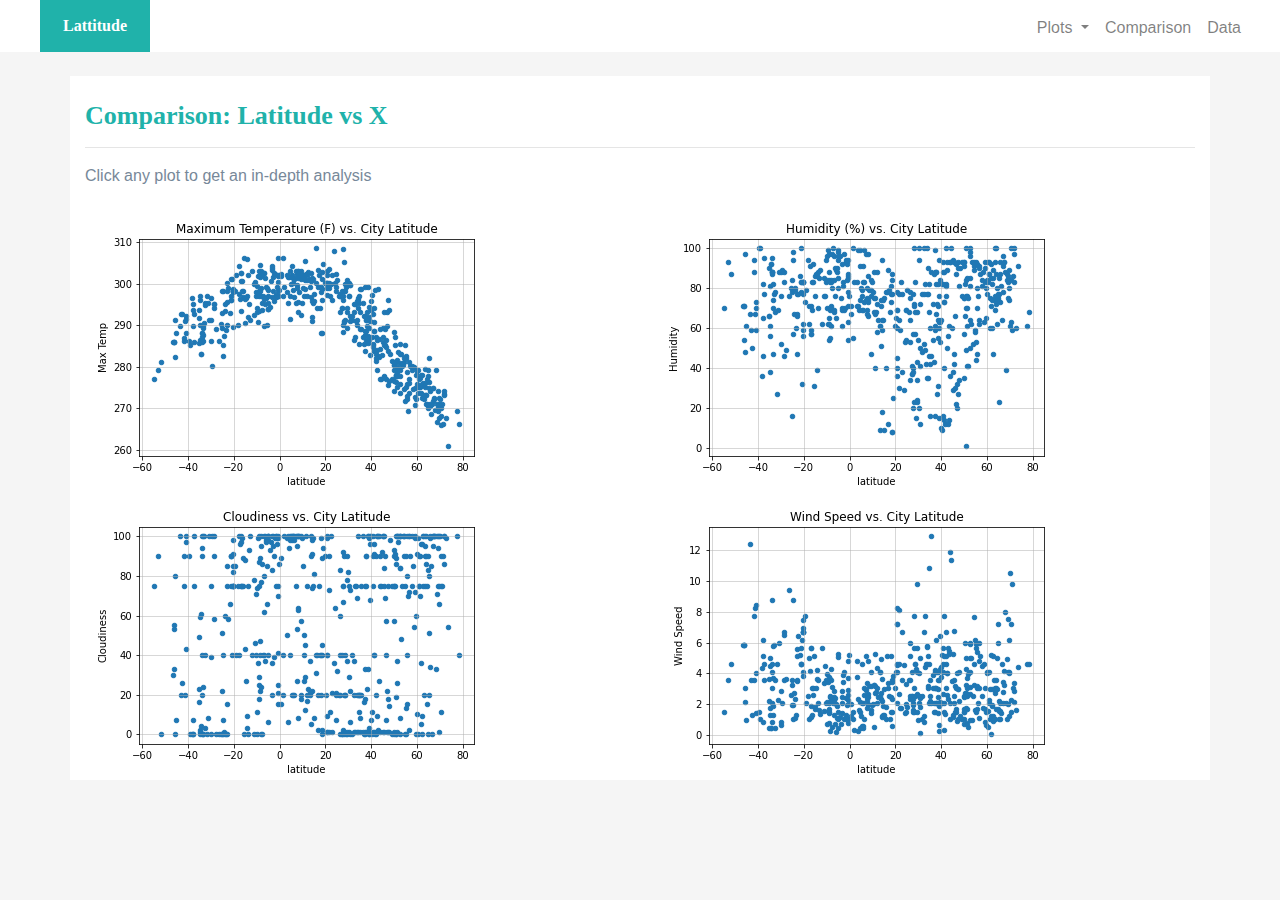
<file: visualizations/comparison.html>
<html lang="en">

<head>
  <meta charset="UTF-8">
   <link rel="stylesheet" href="https://stackpath.bootstrapcdn.com/bootstrap/4.3.1/css/bootstrap.min.css"
    integrity="sha384-ggOyR0iXCbMQv3Xipma34MD+dH/1fQ784/j6cY/iJTQUOhcWr7x9JvoRxT2MZw1T" crossorigin="anonymous">

  <script src="https://code.jquery.com/jquery-3.3.1.slim.min.js"
    integrity="sha384-q8i/X+965DzO0rT7abK41JStQIAqVgRVzpbzo5smXKp4YfRvH+8abtTE1Pi6jizo"
    crossorigin="anonymous"></script>
  <script src="https://cdnjs.cloudflare.com/ajax/libs/popper.js/1.14.7/umd/popper.min.js"
    integrity="sha384-UO2eT0CpHqdSJQ6hJty5KVphtPhzWj9WO1clHTMGa3JDZwrnQq4sF86dIHNDz0W1"
    crossorigin="anonymous"></script>
  <script src="https://stackpath.bootstrapcdn.com/bootstrap/4.3.1/js/bootstrap.min.js"
    integrity="sha384-JjSmVgyd0p3pXB1rRibZUAYoIIy6OrQ6VrjIEaFf/nJGzIxFDsf4x0xIM+B07jRM"
    crossorigin="anonymous"></script>


  <link rel="stylesheet" href="styles.css">
</head>


<body>
  <!-- header -->
  <div>
    <div class="row">
      <div class="col col-6 homebtn">
        <a href="landingpage.html">Lattitude</a>
      </div>
      <div class="col col-6 menubuttons divtop">


        <nav class="navbar navbar-expand-md navbar-light">
          <button class="navbar-toggler" type="button" data-toggle="collapse" data-target="#navbarTogglerDemo03"
            aria-controls="navbarTogglerDemo03" aria-expanded="false" aria-label="Toggle navigation">
            <span class="navbar-toggler-icon"></span>
          </button>

          <div class="collapse navbar-collapse" id="navbarTogglerDemo03">
            <ul class="navbar-nav">
              <li class="nav-item dropdown">
                <a class="nav-link dropdown-toggle" href="#" id="navbarDropdownMenuLink" data-toggle="dropdown"
                  aria-haspopup="true" aria-expanded="false">
                  Plots
                </a>
                <div class="dropdown-menu" aria-labelledby="navbarDropdownMenuLink">
                  <a class="dropdown-item" href="vp_1.html">Max_Temperature</a>
                  <a class="dropdown-item" href="vp_2.html">Humidity</a>
                  <a class="dropdown-item" href="vp_3.html">Cloudiness</a>
                  <a class="dropdown-item" href="vp_4.html">Wind_Speed</a>
                </div>
              </li>
              <li class="nav-item">
                <a class="nav-link" href="comparison.html">Comparison</a>
              </li>
              <li class="nav-item">
                <a class="nav-link" href="data.html">Data</a>
              </li>
            </ul>
          </div>
        </nav>


      </div>
    </div>
  </div>
  <!--main body -->
  <div class="container">
    <br>
    <div class="row">
      
      <div class="col col-12 divbdy">
        <br>
        <h1>Comparison: Latitude vs X</h1>
        <hr>
        <p>Click any plot to get an in-depth analysis</p>
        <div class='row'>
          <div class="col col-3 col-md-6">
            <a href="vp_1.html"><img src="../Resources/TempmaxVlatitude_All_Cities.png" alt="Latitude vs. Temperature"></a>
          </div>
          <div class="col col-3 col-md-6">
            <a href="vp_2.html"><img src="../Resources/HumidityVSLatitude_All_Cities.png" alt="Latitude vs. Humidity"></a>
          </div>
          <div class="col col-3 col-md-6">
            <a href="vp_3.html"><img src="../Resources/CloudinessVSLatitude_All_Cities.png" alt="Latitude vs. Cloudiness"></a>
          </div>
          <div class="col col-3 col-md-6">
            <a href="vp_4.html"><img src="../Resources/windspeedVSLatitude_All_Cities.png" alt="Latitude vs. Wind Speed"></a>
          </div>
      </div>
     
    </div>
  </div>


</html>
</file>
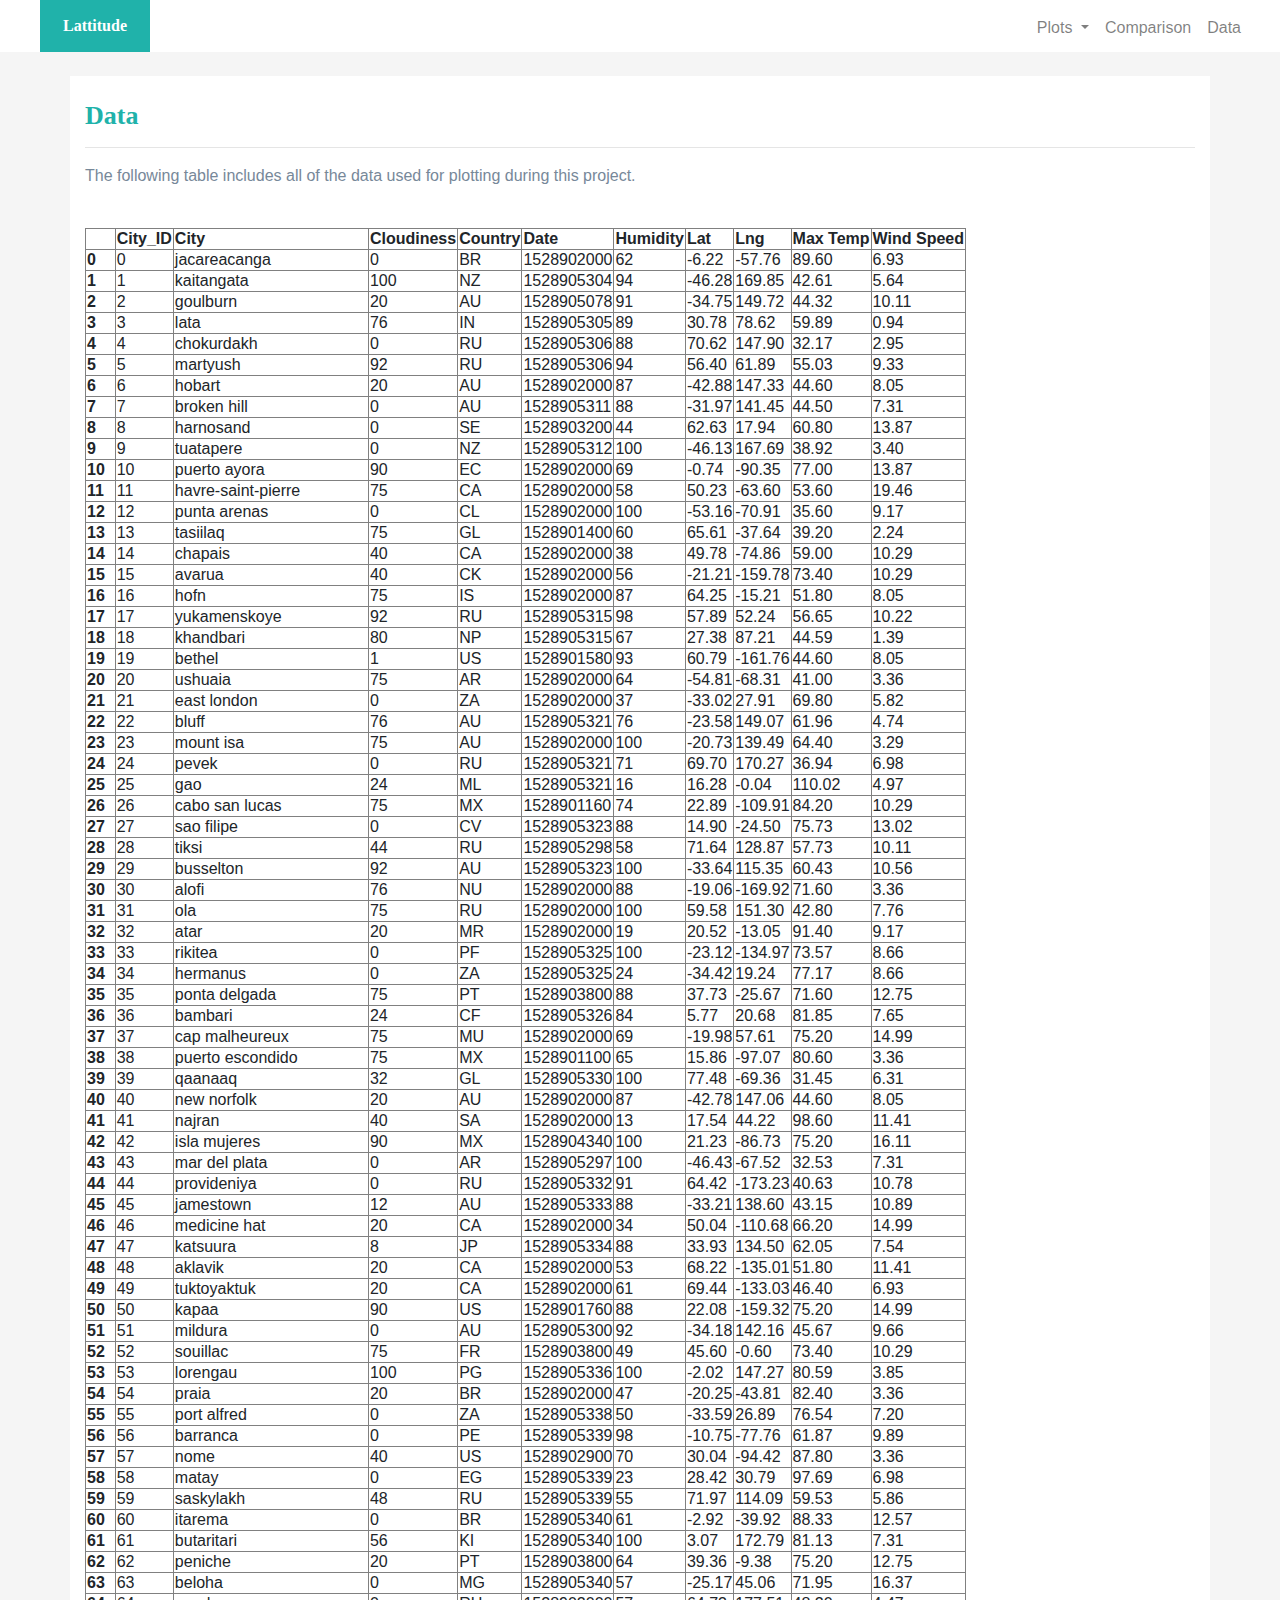
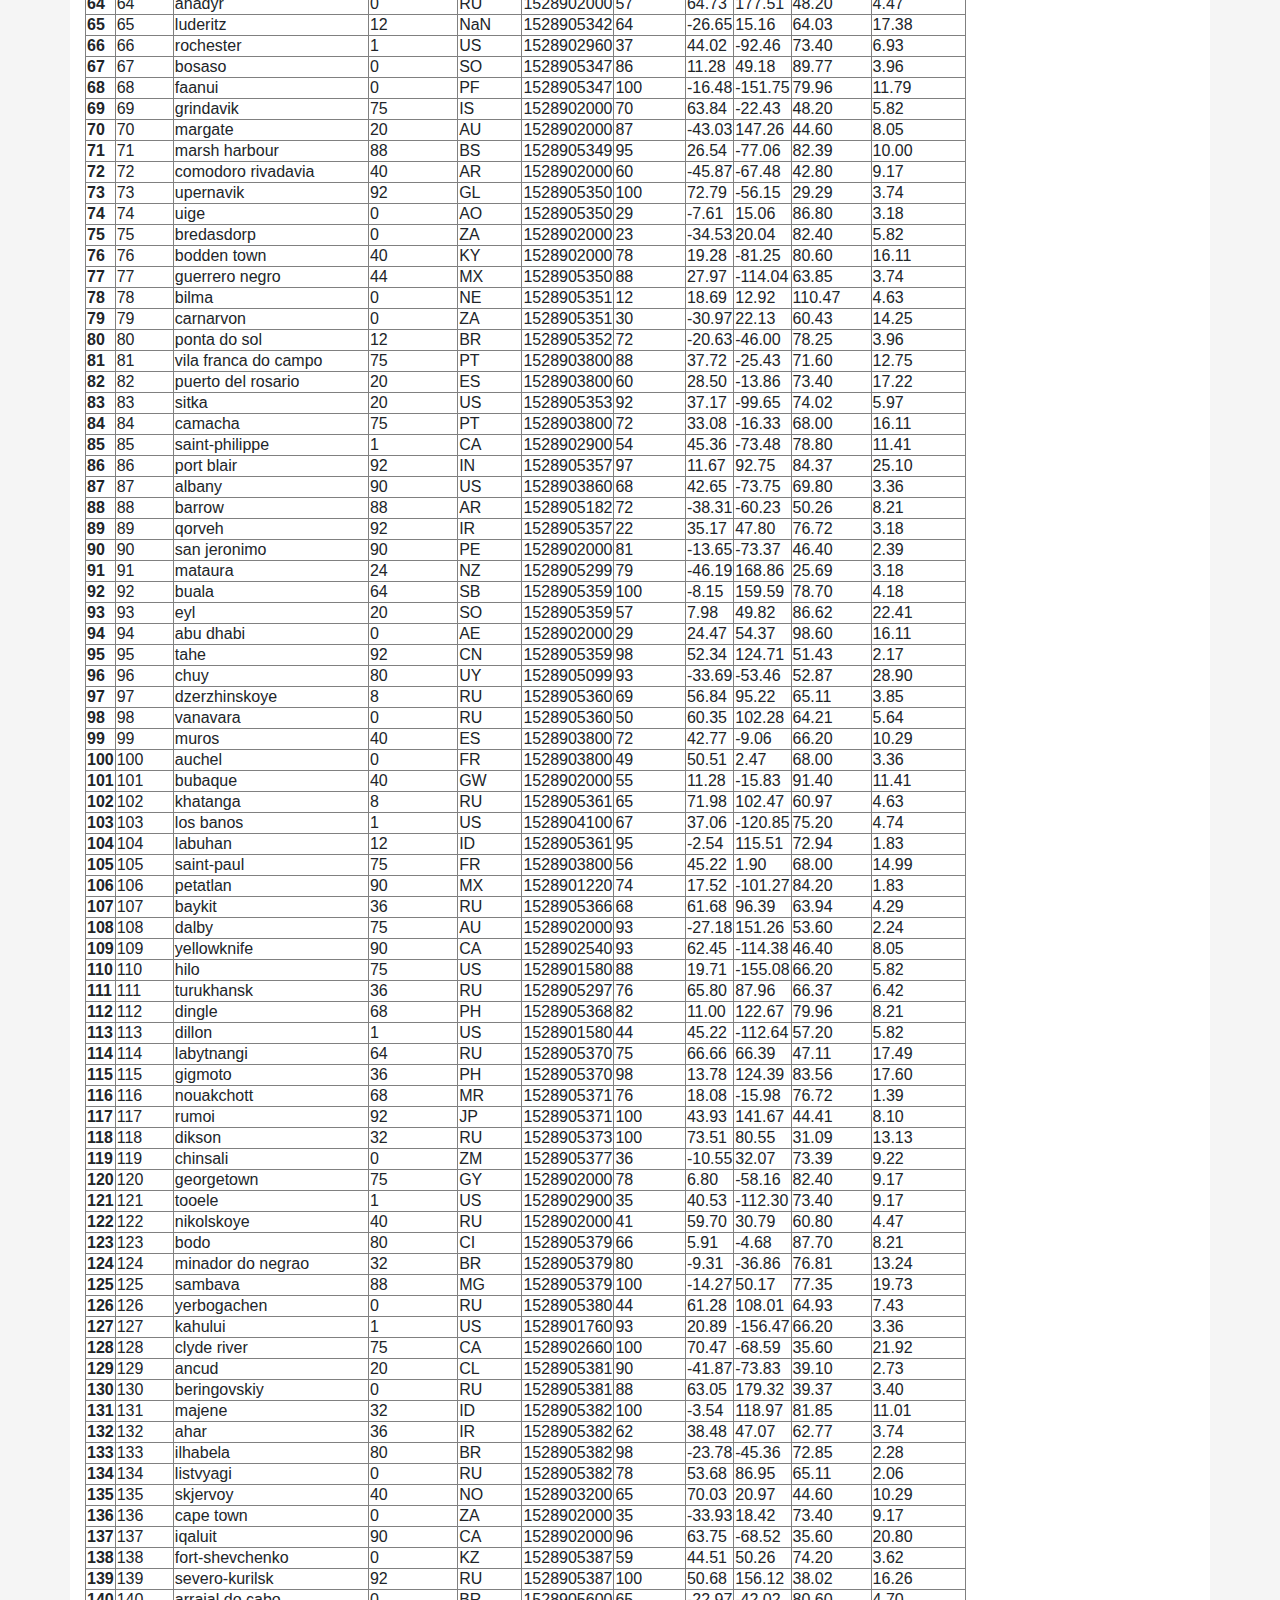
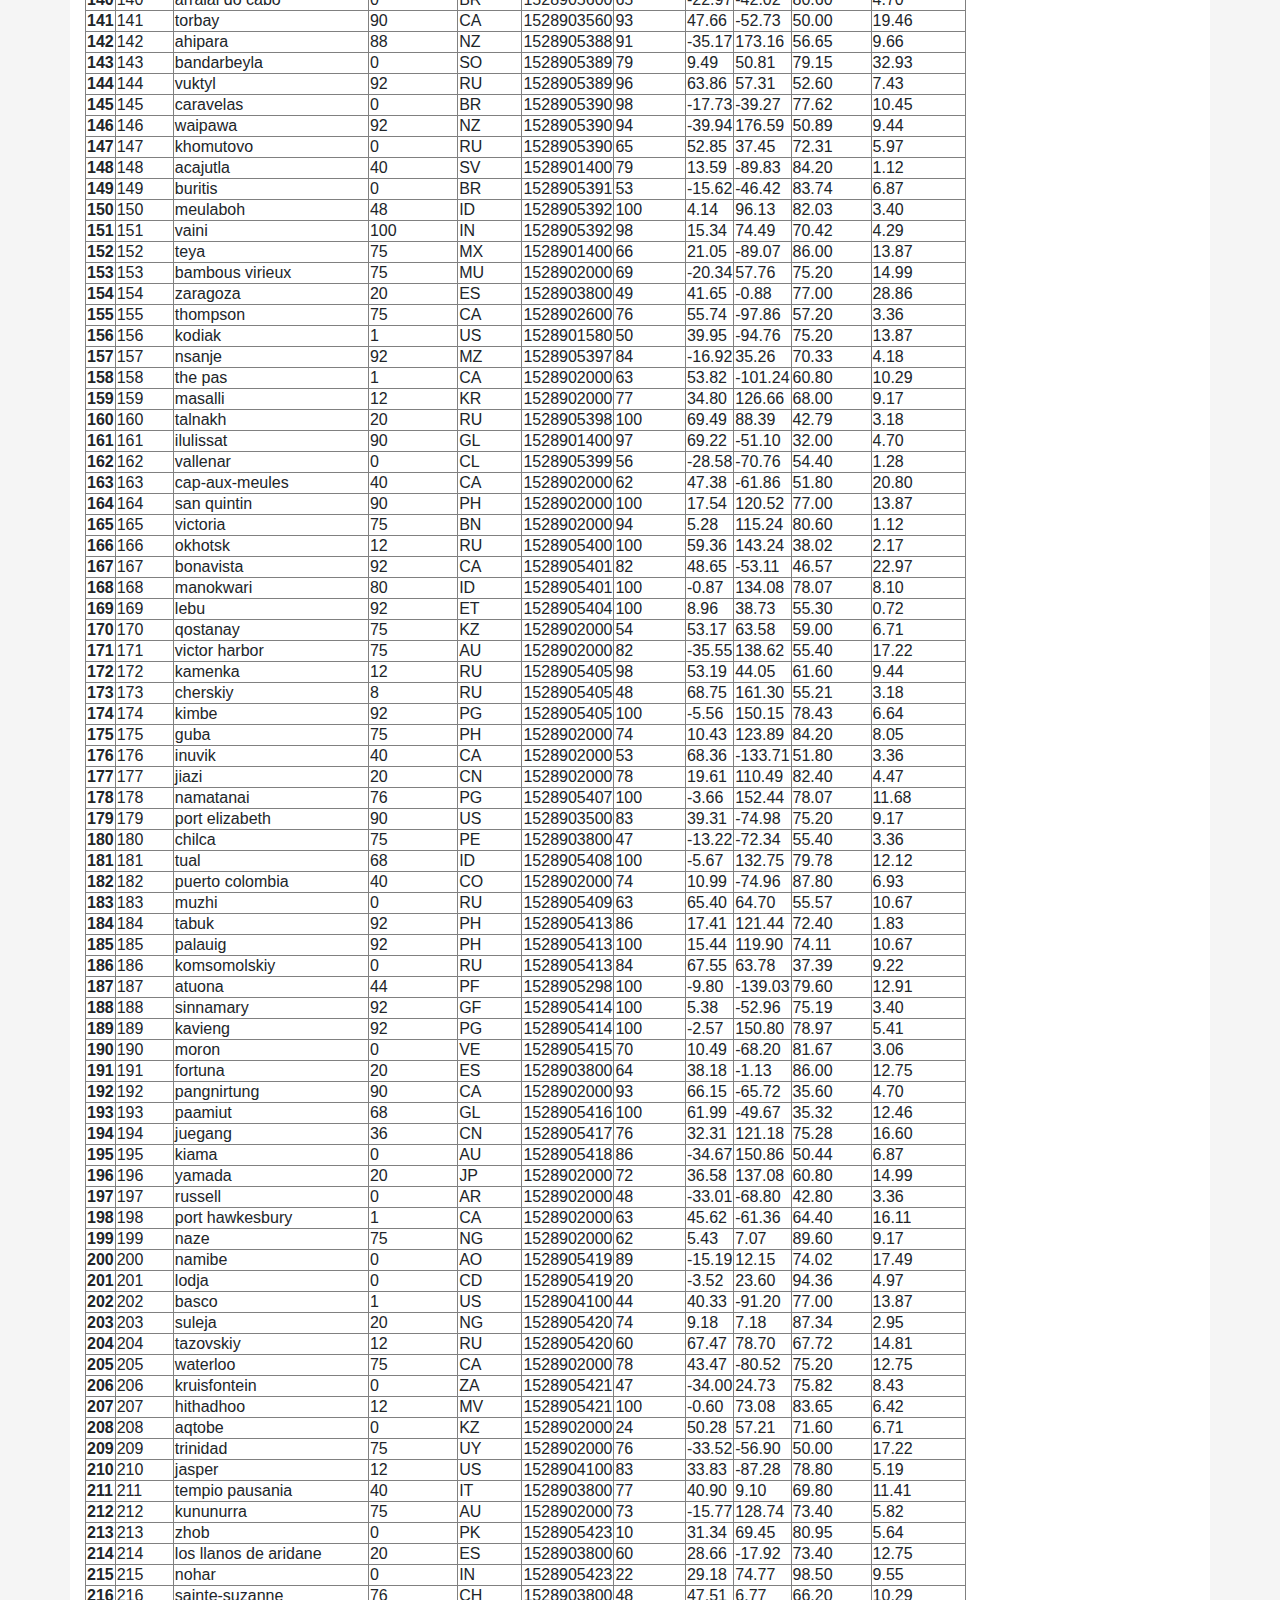
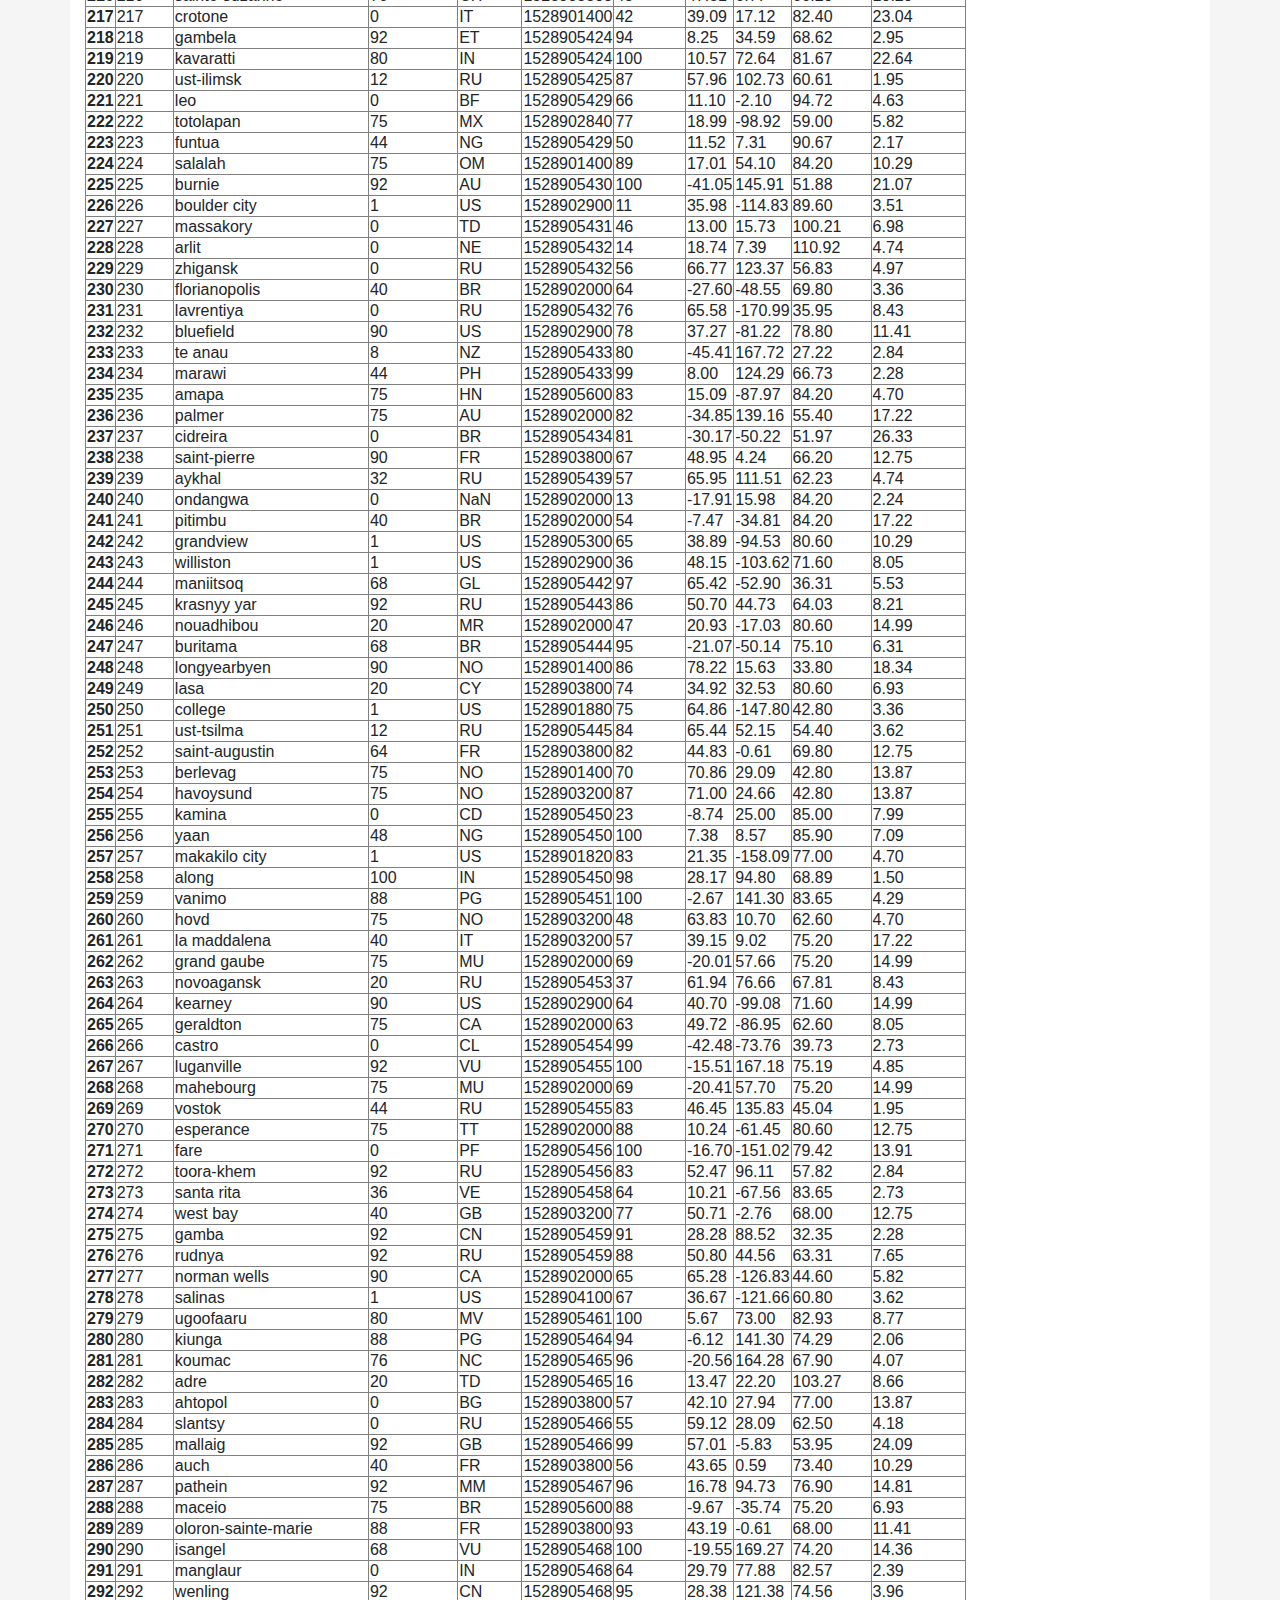
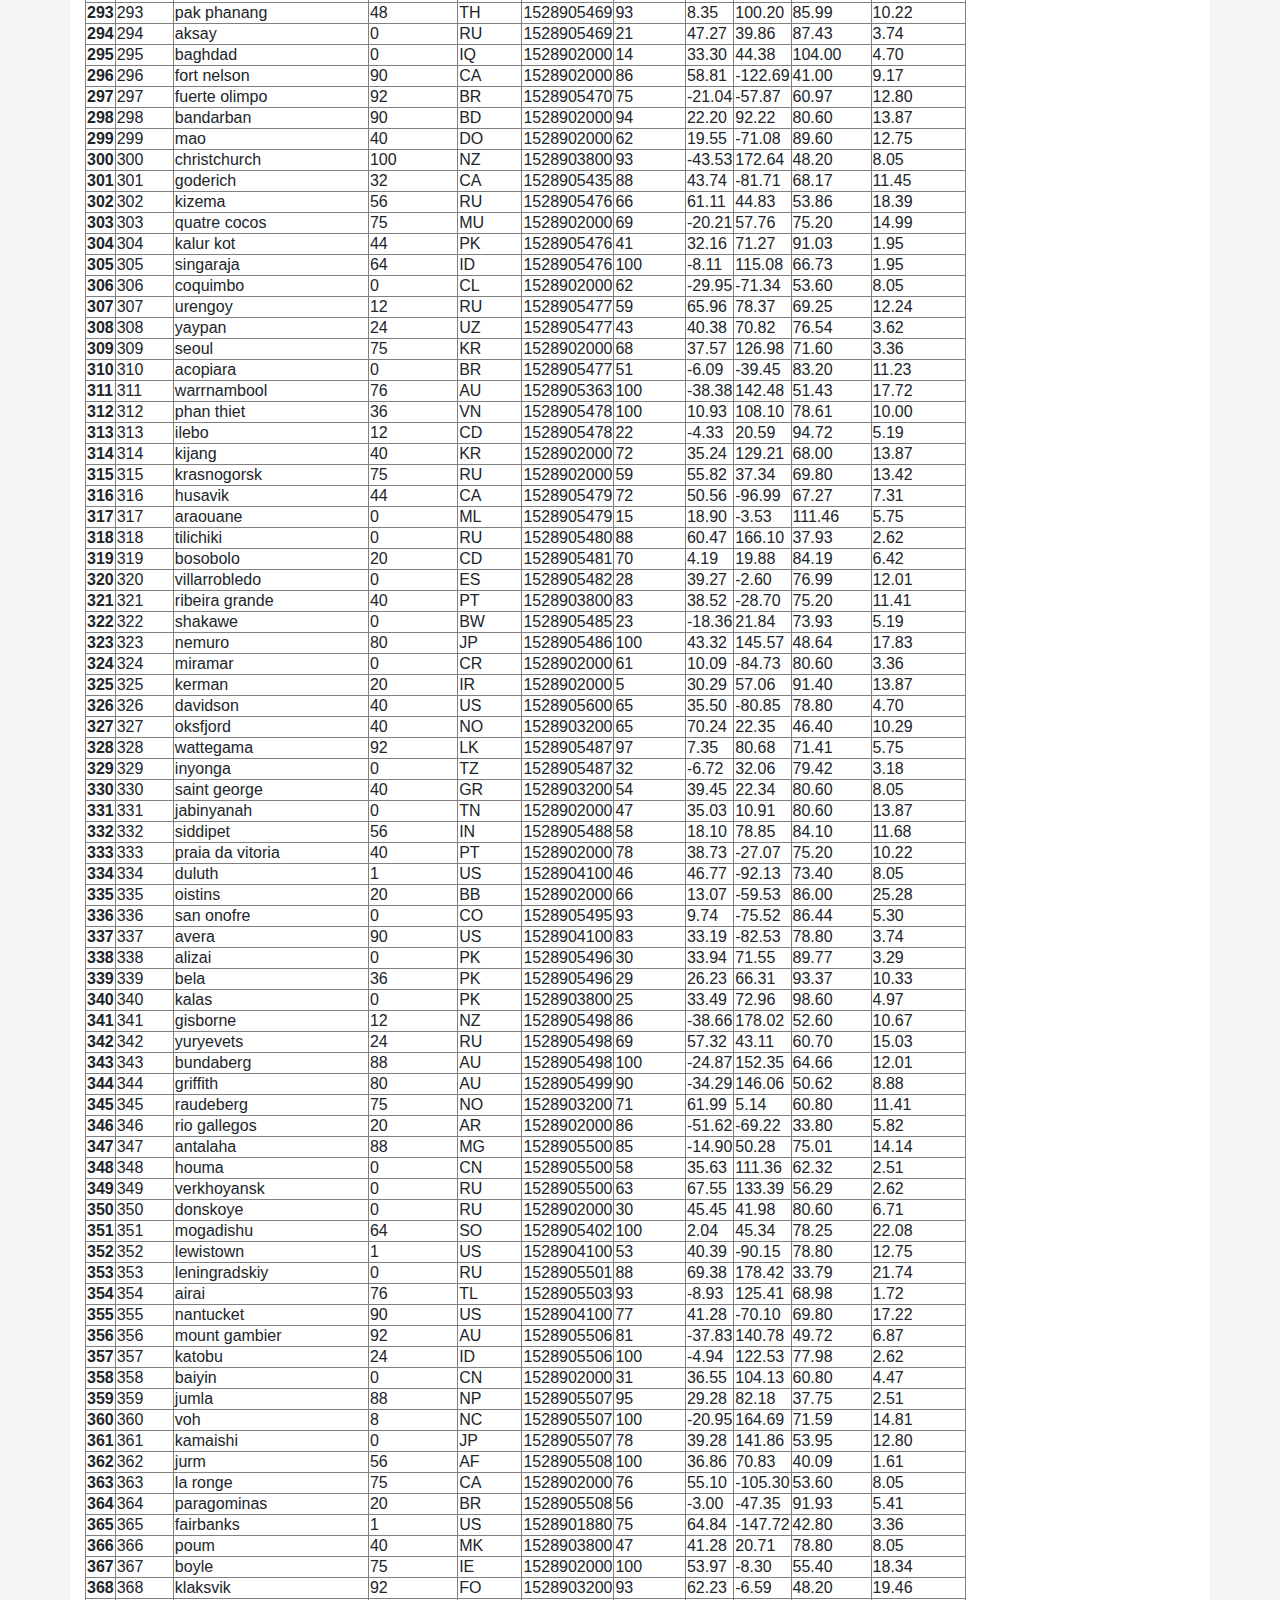
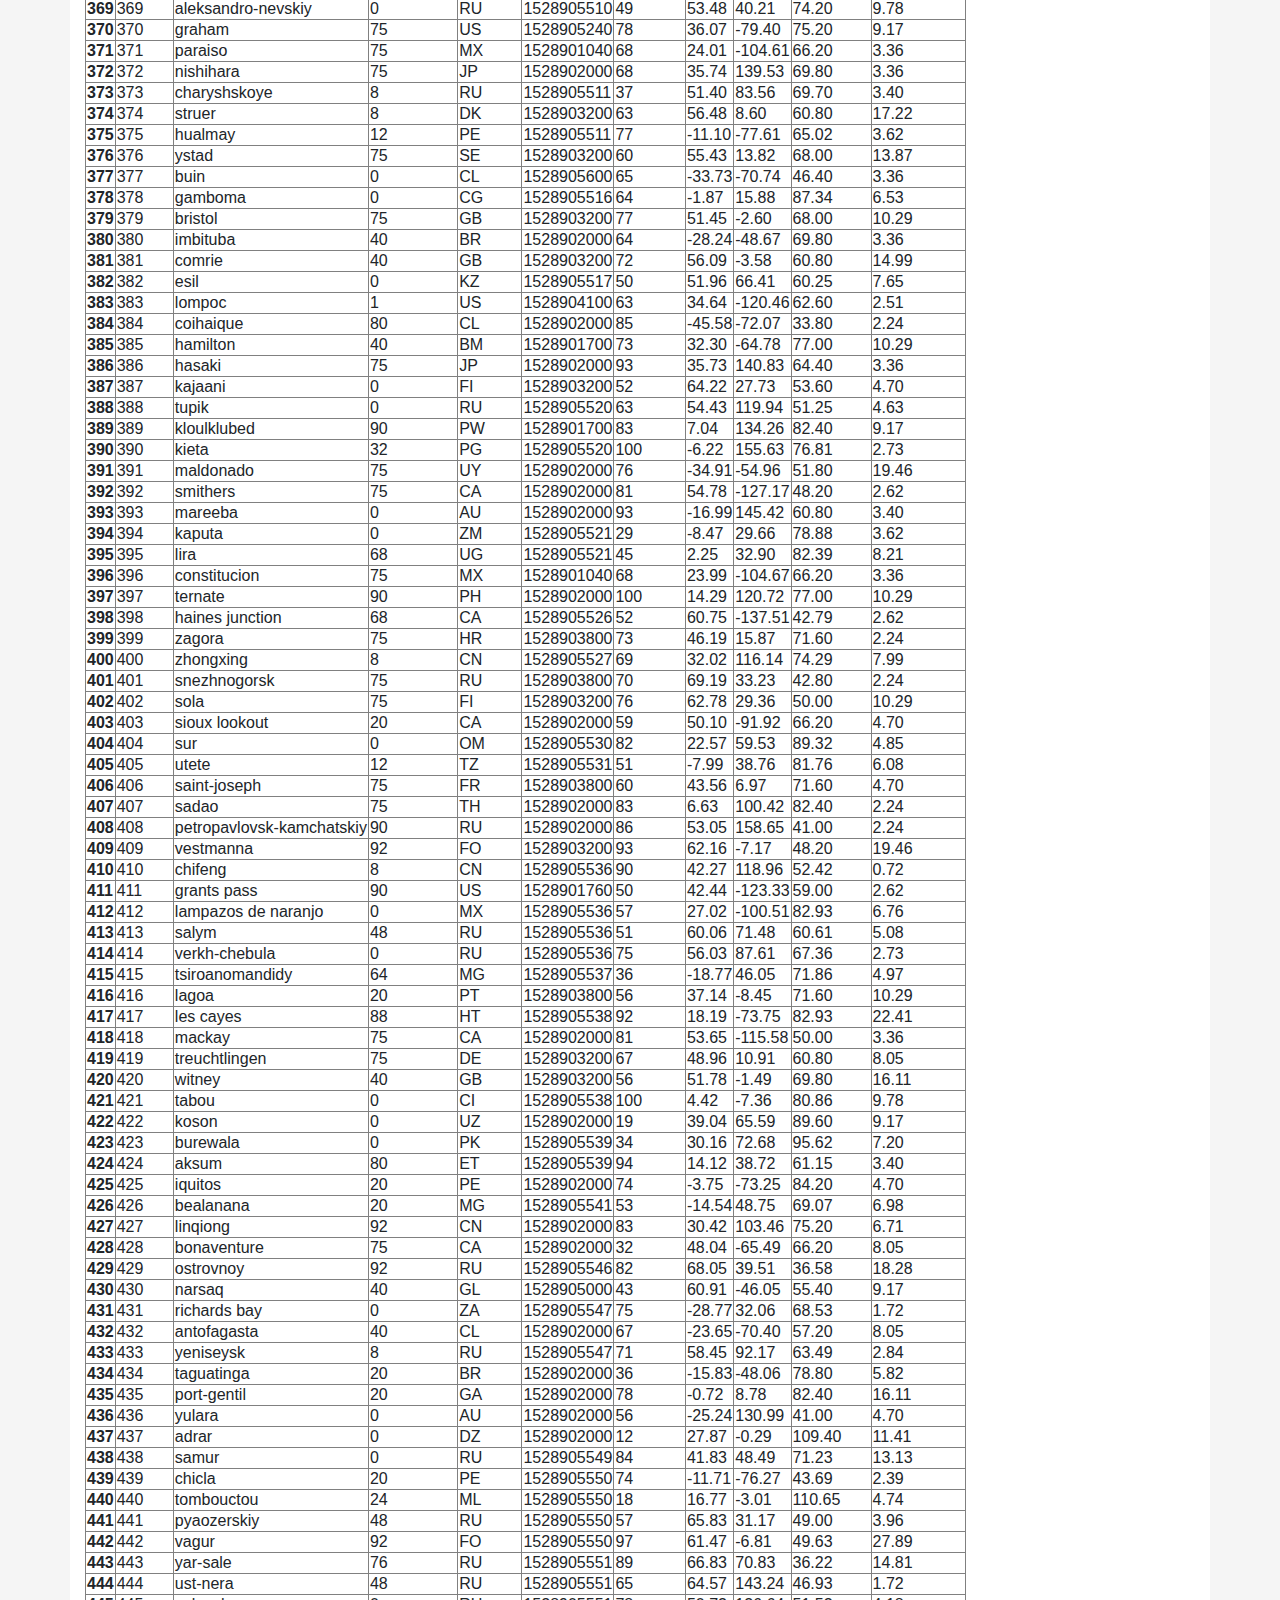
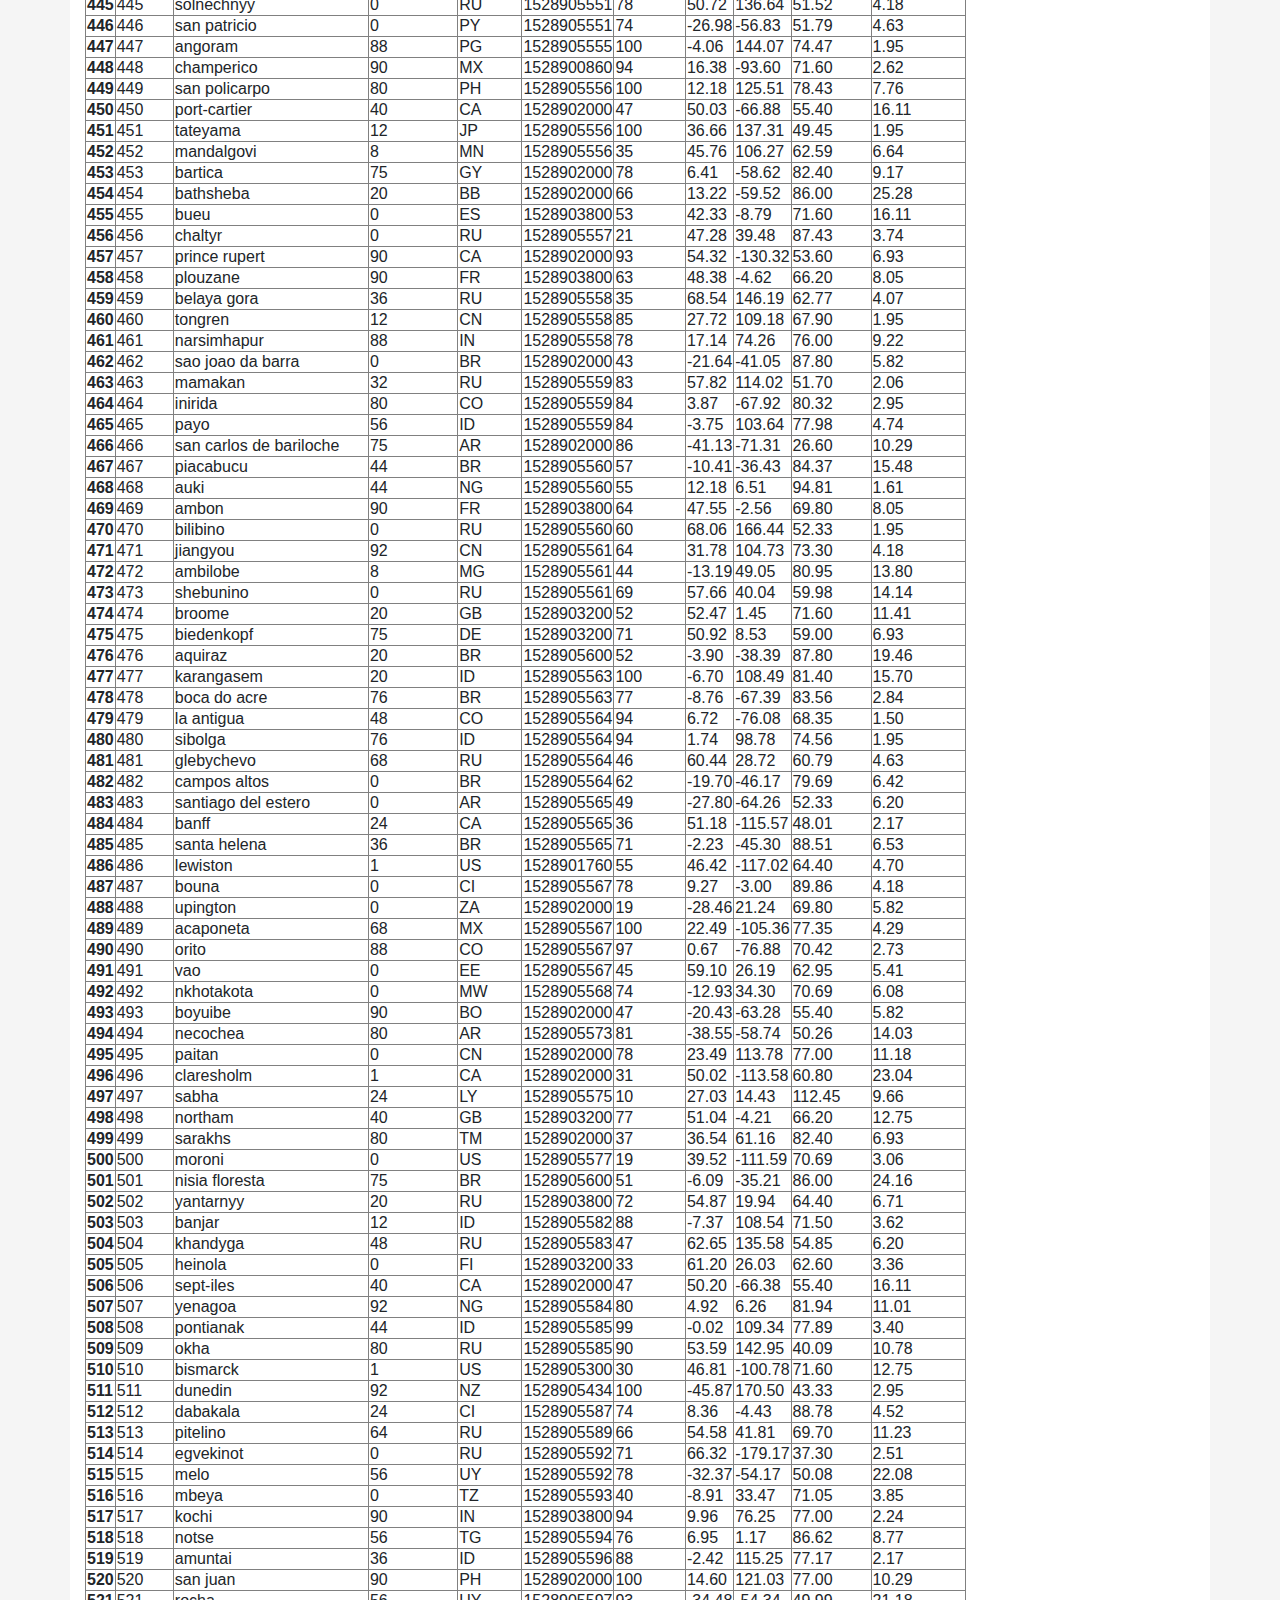
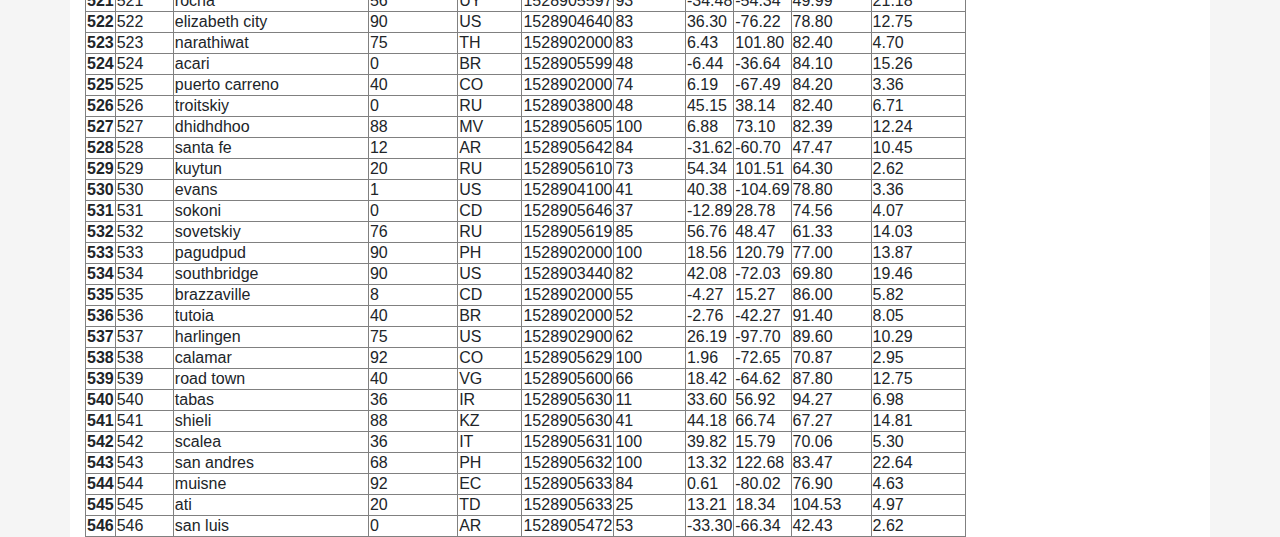
<file: visualizations/data.html>
<html lang="en">

<head>
  <meta charset="UTF-8">
  <title>DATA</title>
  <link rel="stylesheet" href="https://stackpath.bootstrapcdn.com/bootstrap/4.3.1/css/bootstrap.min.css"
    integrity="sha384-ggOyR0iXCbMQv3Xipma34MD+dH/1fQ784/j6cY/iJTQUOhcWr7x9JvoRxT2MZw1T" crossorigin="anonymous">

  <script src="https://code.jquery.com/jquery-3.3.1.slim.min.js"
    integrity="sha384-q8i/X+965DzO0rT7abK41JStQIAqVgRVzpbzo5smXKp4YfRvH+8abtTE1Pi6jizo"
    crossorigin="anonymous"></script>
  <script src="https://cdnjs.cloudflare.com/ajax/libs/popper.js/1.14.7/umd/popper.min.js"
    integrity="sha384-UO2eT0CpHqdSJQ6hJty5KVphtPhzWj9WO1clHTMGa3JDZwrnQq4sF86dIHNDz0W1"
    crossorigin="anonymous"></script>
  <script src="https://stackpath.bootstrapcdn.com/bootstrap/4.3.1/js/bootstrap.min.js"
    integrity="sha384-JjSmVgyd0p3pXB1rRibZUAYoIIy6OrQ6VrjIEaFf/nJGzIxFDsf4x0xIM+B07jRM"
    crossorigin="anonymous"></script>

  <link rel="stylesheet" href="styles.css">
</head>


<body>
  <!-- header -->
  <div>
    <div class="row">
      <div class="col col-6 homebtn">
        <a href="landingpage.html">Lattitude</a>
      </div>
      <div class="col col-6 menubuttons divtop">


        <nav class="navbar navbar-expand-md navbar-light">
          <button class="navbar-toggler" type="button" data-toggle="collapse" data-target="#navbarTogglerDemo03"
            aria-controls="navbarTogglerDemo03" aria-expanded="false" aria-label="Toggle navigation">
            <span class="navbar-toggler-icon"></span>
          </button>

          <div class="collapse navbar-collapse" id="navbarTogglerDemo03">
            <ul class="navbar-nav">
              <li class="nav-item dropdown">
                <a class="nav-link dropdown-toggle" href="#" id="navbarDropdownMenuLink" data-toggle="dropdown"
                  aria-haspopup="true" aria-expanded="false">
                  Plots
                </a>
                <div class="dropdown-menu" aria-labelledby="navbarDropdownMenuLink">
                  <a class="dropdown-item" href="visualization-1.html">Max Temperature</a>
                  <a class="dropdown-item" href="visualization-2.html">Humidity</a>
                  <a class="dropdown-item" href="visualization-3.html">Cloudiness</a>
                  <a class="dropdown-item" href="visualization-4.html">Wind Speed</a>
                </div>
              </li>
              <li class="nav-item">
                <a class="nav-link" href="comparison.html">Comparison</a>
              </li>
              <li class="nav-item">
                <a class="nav-link" href="data.html">Data</a>
              </li>
            </ul>
          </div>
        </nav>


      </div>
    </div>
  </div>
  <!-- main body -->
  <div class="container">
    <br>
    <div class="row">
      <div class="col col-12 divtable">
        <br>
        <h1>Data</h1>
        <hr>
        <p>The following table includes all of the data used for plotting during this project. </p>
        <br>
        <!-- Using pandas pd a.to_html('output.html'), Start of the table -->
        <table border="1" class="dataframe">
          <thead>
            <tr>
              <th></th>
              <th>City_ID</th>
              <th>City</th>
              <th>Cloudiness</th>
              <th>Country</th>
              <th>Date</th>
              <th>Humidity</th>
              <th>Lat</th>
              <th>Lng</th>
              <th>Max Temp</th>
              <th>Wind Speed</th>
            </tr>
          </thead>
          <tbody>
            <tr>
              <th>0</th>
              <td>0</td>
              <td>jacareacanga</td>
              <td>0</td>
              <td>BR</td>
              <td>1528902000</td>
              <td>62</td>
              <td>-6.22</td>
              <td>-57.76</td>
              <td>89.60</td>
              <td>6.93</td>
            </tr>
            <tr>
              <th>1</th>
              <td>1</td>
              <td>kaitangata</td>
              <td>100</td>
              <td>NZ</td>
              <td>1528905304</td>
              <td>94</td>
              <td>-46.28</td>
              <td>169.85</td>
              <td>42.61</td>
              <td>5.64</td>
            </tr>
            <tr>
              <th>2</th>
              <td>2</td>
              <td>goulburn</td>
              <td>20</td>
              <td>AU</td>
              <td>1528905078</td>
              <td>91</td>
              <td>-34.75</td>
              <td>149.72</td>
              <td>44.32</td>
              <td>10.11</td>
            </tr>
            <tr>
              <th>3</th>
              <td>3</td>
              <td>lata</td>
              <td>76</td>
              <td>IN</td>
              <td>1528905305</td>
              <td>89</td>
              <td>30.78</td>
              <td>78.62</td>
              <td>59.89</td>
              <td>0.94</td>
            </tr>
            <tr>
              <th>4</th>
              <td>4</td>
              <td>chokurdakh</td>
              <td>0</td>
              <td>RU</td>
              <td>1528905306</td>
              <td>88</td>
              <td>70.62</td>
              <td>147.90</td>
              <td>32.17</td>
              <td>2.95</td>
            </tr>
            <tr>
              <th>5</th>
              <td>5</td>
              <td>martyush</td>
              <td>92</td>
              <td>RU</td>
              <td>1528905306</td>
              <td>94</td>
              <td>56.40</td>
              <td>61.89</td>
              <td>55.03</td>
              <td>9.33</td>
            </tr>
            <tr>
              <th>6</th>
              <td>6</td>
              <td>hobart</td>
              <td>20</td>
              <td>AU</td>
              <td>1528902000</td>
              <td>87</td>
              <td>-42.88</td>
              <td>147.33</td>
              <td>44.60</td>
              <td>8.05</td>
            </tr>
            <tr>
              <th>7</th>
              <td>7</td>
              <td>broken hill</td>
              <td>0</td>
              <td>AU</td>
              <td>1528905311</td>
              <td>88</td>
              <td>-31.97</td>
              <td>141.45</td>
              <td>44.50</td>
              <td>7.31</td>
            </tr>
            <tr>
              <th>8</th>
              <td>8</td>
              <td>harnosand</td>
              <td>0</td>
              <td>SE</td>
              <td>1528903200</td>
              <td>44</td>
              <td>62.63</td>
              <td>17.94</td>
              <td>60.80</td>
              <td>13.87</td>
            </tr>
            <tr>
              <th>9</th>
              <td>9</td>
              <td>tuatapere</td>
              <td>0</td>
              <td>NZ</td>
              <td>1528905312</td>
              <td>100</td>
              <td>-46.13</td>
              <td>167.69</td>
              <td>38.92</td>
              <td>3.40</td>
            </tr>
            <tr>
              <th>10</th>
              <td>10</td>
              <td>puerto ayora</td>
              <td>90</td>
              <td>EC</td>
              <td>1528902000</td>
              <td>69</td>
              <td>-0.74</td>
              <td>-90.35</td>
              <td>77.00</td>
              <td>13.87</td>
            </tr>
            <tr>
              <th>11</th>
              <td>11</td>
              <td>havre-saint-pierre</td>
              <td>75</td>
              <td>CA</td>
              <td>1528902000</td>
              <td>58</td>
              <td>50.23</td>
              <td>-63.60</td>
              <td>53.60</td>
              <td>19.46</td>
            </tr>
            <tr>
              <th>12</th>
              <td>12</td>
              <td>punta arenas</td>
              <td>0</td>
              <td>CL</td>
              <td>1528902000</td>
              <td>100</td>
              <td>-53.16</td>
              <td>-70.91</td>
              <td>35.60</td>
              <td>9.17</td>
            </tr>
            <tr>
              <th>13</th>
              <td>13</td>
              <td>tasiilaq</td>
              <td>75</td>
              <td>GL</td>
              <td>1528901400</td>
              <td>60</td>
              <td>65.61</td>
              <td>-37.64</td>
              <td>39.20</td>
              <td>2.24</td>
            </tr>
            <tr>
              <th>14</th>
              <td>14</td>
              <td>chapais</td>
              <td>40</td>
              <td>CA</td>
              <td>1528902000</td>
              <td>38</td>
              <td>49.78</td>
              <td>-74.86</td>
              <td>59.00</td>
              <td>10.29</td>
            </tr>
            <tr>
              <th>15</th>
              <td>15</td>
              <td>avarua</td>
              <td>40</td>
              <td>CK</td>
              <td>1528902000</td>
              <td>56</td>
              <td>-21.21</td>
              <td>-159.78</td>
              <td>73.40</td>
              <td>10.29</td>
            </tr>
            <tr>
              <th>16</th>
              <td>16</td>
              <td>hofn</td>
              <td>75</td>
              <td>IS</td>
              <td>1528902000</td>
              <td>87</td>
              <td>64.25</td>
              <td>-15.21</td>
              <td>51.80</td>
              <td>8.05</td>
            </tr>
            <tr>
              <th>17</th>
              <td>17</td>
              <td>yukamenskoye</td>
              <td>92</td>
              <td>RU</td>
              <td>1528905315</td>
              <td>98</td>
              <td>57.89</td>
              <td>52.24</td>
              <td>56.65</td>
              <td>10.22</td>
            </tr>
            <tr>
              <th>18</th>
              <td>18</td>
              <td>khandbari</td>
              <td>80</td>
              <td>NP</td>
              <td>1528905315</td>
              <td>67</td>
              <td>27.38</td>
              <td>87.21</td>
              <td>44.59</td>
              <td>1.39</td>
            </tr>
            <tr>
              <th>19</th>
              <td>19</td>
              <td>bethel</td>
              <td>1</td>
              <td>US</td>
              <td>1528901580</td>
              <td>93</td>
              <td>60.79</td>
              <td>-161.76</td>
              <td>44.60</td>
              <td>8.05</td>
            </tr>
            <tr>
              <th>20</th>
              <td>20</td>
              <td>ushuaia</td>
              <td>75</td>
              <td>AR</td>
              <td>1528902000</td>
              <td>64</td>
              <td>-54.81</td>
              <td>-68.31</td>
              <td>41.00</td>
              <td>3.36</td>
            </tr>
            <tr>
              <th>21</th>
              <td>21</td>
              <td>east london</td>
              <td>0</td>
              <td>ZA</td>
              <td>1528902000</td>
              <td>37</td>
              <td>-33.02</td>
              <td>27.91</td>
              <td>69.80</td>
              <td>5.82</td>
            </tr>
            <tr>
              <th>22</th>
              <td>22</td>
              <td>bluff</td>
              <td>76</td>
              <td>AU</td>
              <td>1528905321</td>
              <td>76</td>
              <td>-23.58</td>
              <td>149.07</td>
              <td>61.96</td>
              <td>4.74</td>
            </tr>
            <tr>
              <th>23</th>
              <td>23</td>
              <td>mount isa</td>
              <td>75</td>
              <td>AU</td>
              <td>1528902000</td>
              <td>100</td>
              <td>-20.73</td>
              <td>139.49</td>
              <td>64.40</td>
              <td>3.29</td>
            </tr>
            <tr>
              <th>24</th>
              <td>24</td>
              <td>pevek</td>
              <td>0</td>
              <td>RU</td>
              <td>1528905321</td>
              <td>71</td>
              <td>69.70</td>
              <td>170.27</td>
              <td>36.94</td>
              <td>6.98</td>
            </tr>
            <tr>
              <th>25</th>
              <td>25</td>
              <td>gao</td>
              <td>24</td>
              <td>ML</td>
              <td>1528905321</td>
              <td>16</td>
              <td>16.28</td>
              <td>-0.04</td>
              <td>110.02</td>
              <td>4.97</td>
            </tr>
            <tr>
              <th>26</th>
              <td>26</td>
              <td>cabo san lucas</td>
              <td>75</td>
              <td>MX</td>
              <td>1528901160</td>
              <td>74</td>
              <td>22.89</td>
              <td>-109.91</td>
              <td>84.20</td>
              <td>10.29</td>
            </tr>
            <tr>
              <th>27</th>
              <td>27</td>
              <td>sao filipe</td>
              <td>0</td>
              <td>CV</td>
              <td>1528905323</td>
              <td>88</td>
              <td>14.90</td>
              <td>-24.50</td>
              <td>75.73</td>
              <td>13.02</td>
            </tr>
            <tr>
              <th>28</th>
              <td>28</td>
              <td>tiksi</td>
              <td>44</td>
              <td>RU</td>
              <td>1528905298</td>
              <td>58</td>
              <td>71.64</td>
              <td>128.87</td>
              <td>57.73</td>
              <td>10.11</td>
            </tr>
            <tr>
              <th>29</th>
              <td>29</td>
              <td>busselton</td>
              <td>92</td>
              <td>AU</td>
              <td>1528905323</td>
              <td>100</td>
              <td>-33.64</td>
              <td>115.35</td>
              <td>60.43</td>
              <td>10.56</td>
            </tr>
            <tr>
              <th>30</th>
              <td>30</td>
              <td>alofi</td>
              <td>76</td>
              <td>NU</td>
              <td>1528902000</td>
              <td>88</td>
              <td>-19.06</td>
              <td>-169.92</td>
              <td>71.60</td>
              <td>3.36</td>
            </tr>
            <tr>
              <th>31</th>
              <td>31</td>
              <td>ola</td>
              <td>75</td>
              <td>RU</td>
              <td>1528902000</td>
              <td>100</td>
              <td>59.58</td>
              <td>151.30</td>
              <td>42.80</td>
              <td>7.76</td>
            </tr>
            <tr>
              <th>32</th>
              <td>32</td>
              <td>atar</td>
              <td>20</td>
              <td>MR</td>
              <td>1528902000</td>
              <td>19</td>
              <td>20.52</td>
              <td>-13.05</td>
              <td>91.40</td>
              <td>9.17</td>
            </tr>
            <tr>
              <th>33</th>
              <td>33</td>
              <td>rikitea</td>
              <td>0</td>
              <td>PF</td>
              <td>1528905325</td>
              <td>100</td>
              <td>-23.12</td>
              <td>-134.97</td>
              <td>73.57</td>
              <td>8.66</td>
            </tr>
            <tr>
              <th>34</th>
              <td>34</td>
              <td>hermanus</td>
              <td>0</td>
              <td>ZA</td>
              <td>1528905325</td>
              <td>24</td>
              <td>-34.42</td>
              <td>19.24</td>
              <td>77.17</td>
              <td>8.66</td>
            </tr>
            <tr>
              <th>35</th>
              <td>35</td>
              <td>ponta delgada</td>
              <td>75</td>
              <td>PT</td>
              <td>1528903800</td>
              <td>88</td>
              <td>37.73</td>
              <td>-25.67</td>
              <td>71.60</td>
              <td>12.75</td>
            </tr>
            <tr>
              <th>36</th>
              <td>36</td>
              <td>bambari</td>
              <td>24</td>
              <td>CF</td>
              <td>1528905326</td>
              <td>84</td>
              <td>5.77</td>
              <td>20.68</td>
              <td>81.85</td>
              <td>7.65</td>
            </tr>
            <tr>
              <th>37</th>
              <td>37</td>
              <td>cap malheureux</td>
              <td>75</td>
              <td>MU</td>
              <td>1528902000</td>
              <td>69</td>
              <td>-19.98</td>
              <td>57.61</td>
              <td>75.20</td>
              <td>14.99</td>
            </tr>
            <tr>
              <th>38</th>
              <td>38</td>
              <td>puerto escondido</td>
              <td>75</td>
              <td>MX</td>
              <td>1528901100</td>
              <td>65</td>
              <td>15.86</td>
              <td>-97.07</td>
              <td>80.60</td>
              <td>3.36</td>
            </tr>
            <tr>
              <th>39</th>
              <td>39</td>
              <td>qaanaaq</td>
              <td>32</td>
              <td>GL</td>
              <td>1528905330</td>
              <td>100</td>
              <td>77.48</td>
              <td>-69.36</td>
              <td>31.45</td>
              <td>6.31</td>
            </tr>
            <tr>
              <th>40</th>
              <td>40</td>
              <td>new norfolk</td>
              <td>20</td>
              <td>AU</td>
              <td>1528902000</td>
              <td>87</td>
              <td>-42.78</td>
              <td>147.06</td>
              <td>44.60</td>
              <td>8.05</td>
            </tr>
            <tr>
              <th>41</th>
              <td>41</td>
              <td>najran</td>
              <td>40</td>
              <td>SA</td>
              <td>1528902000</td>
              <td>13</td>
              <td>17.54</td>
              <td>44.22</td>
              <td>98.60</td>
              <td>11.41</td>
            </tr>
            <tr>
              <th>42</th>
              <td>42</td>
              <td>isla mujeres</td>
              <td>90</td>
              <td>MX</td>
              <td>1528904340</td>
              <td>100</td>
              <td>21.23</td>
              <td>-86.73</td>
              <td>75.20</td>
              <td>16.11</td>
            </tr>
            <tr>
              <th>43</th>
              <td>43</td>
              <td>mar del plata</td>
              <td>0</td>
              <td>AR</td>
              <td>1528905297</td>
              <td>100</td>
              <td>-46.43</td>
              <td>-67.52</td>
              <td>32.53</td>
              <td>7.31</td>
            </tr>
            <tr>
              <th>44</th>
              <td>44</td>
              <td>provideniya</td>
              <td>0</td>
              <td>RU</td>
              <td>1528905332</td>
              <td>91</td>
              <td>64.42</td>
              <td>-173.23</td>
              <td>40.63</td>
              <td>10.78</td>
            </tr>
            <tr>
              <th>45</th>
              <td>45</td>
              <td>jamestown</td>
              <td>12</td>
              <td>AU</td>
              <td>1528905333</td>
              <td>88</td>
              <td>-33.21</td>
              <td>138.60</td>
              <td>43.15</td>
              <td>10.89</td>
            </tr>
            <tr>
              <th>46</th>
              <td>46</td>
              <td>medicine hat</td>
              <td>20</td>
              <td>CA</td>
              <td>1528902000</td>
              <td>34</td>
              <td>50.04</td>
              <td>-110.68</td>
              <td>66.20</td>
              <td>14.99</td>
            </tr>
            <tr>
              <th>47</th>
              <td>47</td>
              <td>katsuura</td>
              <td>8</td>
              <td>JP</td>
              <td>1528905334</td>
              <td>88</td>
              <td>33.93</td>
              <td>134.50</td>
              <td>62.05</td>
              <td>7.54</td>
            </tr>
            <tr>
              <th>48</th>
              <td>48</td>
              <td>aklavik</td>
              <td>20</td>
              <td>CA</td>
              <td>1528902000</td>
              <td>53</td>
              <td>68.22</td>
              <td>-135.01</td>
              <td>51.80</td>
              <td>11.41</td>
            </tr>
            <tr>
              <th>49</th>
              <td>49</td>
              <td>tuktoyaktuk</td>
              <td>20</td>
              <td>CA</td>
              <td>1528902000</td>
              <td>61</td>
              <td>69.44</td>
              <td>-133.03</td>
              <td>46.40</td>
              <td>6.93</td>
            </tr>
            <tr>
              <th>50</th>
              <td>50</td>
              <td>kapaa</td>
              <td>90</td>
              <td>US</td>
              <td>1528901760</td>
              <td>88</td>
              <td>22.08</td>
              <td>-159.32</td>
              <td>75.20</td>
              <td>14.99</td>
            </tr>
            <tr>
              <th>51</th>
              <td>51</td>
              <td>mildura</td>
              <td>0</td>
              <td>AU</td>
              <td>1528905300</td>
              <td>92</td>
              <td>-34.18</td>
              <td>142.16</td>
              <td>45.67</td>
              <td>9.66</td>
            </tr>
            <tr>
              <th>52</th>
              <td>52</td>
              <td>souillac</td>
              <td>75</td>
              <td>FR</td>
              <td>1528903800</td>
              <td>49</td>
              <td>45.60</td>
              <td>-0.60</td>
              <td>73.40</td>
              <td>10.29</td>
            </tr>
            <tr>
              <th>53</th>
              <td>53</td>
              <td>lorengau</td>
              <td>100</td>
              <td>PG</td>
              <td>1528905336</td>
              <td>100</td>
              <td>-2.02</td>
              <td>147.27</td>
              <td>80.59</td>
              <td>3.85</td>
            </tr>
            <tr>
              <th>54</th>
              <td>54</td>
              <td>praia</td>
              <td>20</td>
              <td>BR</td>
              <td>1528902000</td>
              <td>47</td>
              <td>-20.25</td>
              <td>-43.81</td>
              <td>82.40</td>
              <td>3.36</td>
            </tr>
            <tr>
              <th>55</th>
              <td>55</td>
              <td>port alfred</td>
              <td>0</td>
              <td>ZA</td>
              <td>1528905338</td>
              <td>50</td>
              <td>-33.59</td>
              <td>26.89</td>
              <td>76.54</td>
              <td>7.20</td>
            </tr>
            <tr>
              <th>56</th>
              <td>56</td>
              <td>barranca</td>
              <td>0</td>
              <td>PE</td>
              <td>1528905339</td>
              <td>98</td>
              <td>-10.75</td>
              <td>-77.76</td>
              <td>61.87</td>
              <td>9.89</td>
            </tr>
            <tr>
              <th>57</th>
              <td>57</td>
              <td>nome</td>
              <td>40</td>
              <td>US</td>
              <td>1528902900</td>
              <td>70</td>
              <td>30.04</td>
              <td>-94.42</td>
              <td>87.80</td>
              <td>3.36</td>
            </tr>
            <tr>
              <th>58</th>
              <td>58</td>
              <td>matay</td>
              <td>0</td>
              <td>EG</td>
              <td>1528905339</td>
              <td>23</td>
              <td>28.42</td>
              <td>30.79</td>
              <td>97.69</td>
              <td>6.98</td>
            </tr>
            <tr>
              <th>59</th>
              <td>59</td>
              <td>saskylakh</td>
              <td>48</td>
              <td>RU</td>
              <td>1528905339</td>
              <td>55</td>
              <td>71.97</td>
              <td>114.09</td>
              <td>59.53</td>
              <td>5.86</td>
            </tr>
            <tr>
              <th>60</th>
              <td>60</td>
              <td>itarema</td>
              <td>0</td>
              <td>BR</td>
              <td>1528905340</td>
              <td>61</td>
              <td>-2.92</td>
              <td>-39.92</td>
              <td>88.33</td>
              <td>12.57</td>
            </tr>
            <tr>
              <th>61</th>
              <td>61</td>
              <td>butaritari</td>
              <td>56</td>
              <td>KI</td>
              <td>1528905340</td>
              <td>100</td>
              <td>3.07</td>
              <td>172.79</td>
              <td>81.13</td>
              <td>7.31</td>
            </tr>
            <tr>
              <th>62</th>
              <td>62</td>
              <td>peniche</td>
              <td>20</td>
              <td>PT</td>
              <td>1528903800</td>
              <td>64</td>
              <td>39.36</td>
              <td>-9.38</td>
              <td>75.20</td>
              <td>12.75</td>
            </tr>
            <tr>
              <th>63</th>
              <td>63</td>
              <td>beloha</td>
              <td>0</td>
              <td>MG</td>
              <td>1528905340</td>
              <td>57</td>
              <td>-25.17</td>
              <td>45.06</td>
              <td>71.95</td>
              <td>16.37</td>
            </tr>
            <tr>
              <th>64</th>
              <td>64</td>
              <td>anadyr</td>
              <td>0</td>
              <td>RU</td>
              <td>1528902000</td>
              <td>57</td>
              <td>64.73</td>
              <td>177.51</td>
              <td>48.20</td>
              <td>4.47</td>
            </tr>
            <tr>
              <th>65</th>
              <td>65</td>
              <td>luderitz</td>
              <td>12</td>
              <td>NaN</td>
              <td>1528905342</td>
              <td>64</td>
              <td>-26.65</td>
              <td>15.16</td>
              <td>64.03</td>
              <td>17.38</td>
            </tr>
            <tr>
              <th>66</th>
              <td>66</td>
              <td>rochester</td>
              <td>1</td>
              <td>US</td>
              <td>1528902960</td>
              <td>37</td>
              <td>44.02</td>
              <td>-92.46</td>
              <td>73.40</td>
              <td>6.93</td>
            </tr>
            <tr>
              <th>67</th>
              <td>67</td>
              <td>bosaso</td>
              <td>0</td>
              <td>SO</td>
              <td>1528905347</td>
              <td>86</td>
              <td>11.28</td>
              <td>49.18</td>
              <td>89.77</td>
              <td>3.96</td>
            </tr>
            <tr>
              <th>68</th>
              <td>68</td>
              <td>faanui</td>
              <td>0</td>
              <td>PF</td>
              <td>1528905347</td>
              <td>100</td>
              <td>-16.48</td>
              <td>-151.75</td>
              <td>79.96</td>
              <td>11.79</td>
            </tr>
            <tr>
              <th>69</th>
              <td>69</td>
              <td>grindavik</td>
              <td>75</td>
              <td>IS</td>
              <td>1528902000</td>
              <td>70</td>
              <td>63.84</td>
              <td>-22.43</td>
              <td>48.20</td>
              <td>5.82</td>
            </tr>
            <tr>
              <th>70</th>
              <td>70</td>
              <td>margate</td>
              <td>20</td>
              <td>AU</td>
              <td>1528902000</td>
              <td>87</td>
              <td>-43.03</td>
              <td>147.26</td>
              <td>44.60</td>
              <td>8.05</td>
            </tr>
            <tr>
              <th>71</th>
              <td>71</td>
              <td>marsh harbour</td>
              <td>88</td>
              <td>BS</td>
              <td>1528905349</td>
              <td>95</td>
              <td>26.54</td>
              <td>-77.06</td>
              <td>82.39</td>
              <td>10.00</td>
            </tr>
            <tr>
              <th>72</th>
              <td>72</td>
              <td>comodoro rivadavia</td>
              <td>40</td>
              <td>AR</td>
              <td>1528902000</td>
              <td>60</td>
              <td>-45.87</td>
              <td>-67.48</td>
              <td>42.80</td>
              <td>9.17</td>
            </tr>
            <tr>
              <th>73</th>
              <td>73</td>
              <td>upernavik</td>
              <td>92</td>
              <td>GL</td>
              <td>1528905350</td>
              <td>100</td>
              <td>72.79</td>
              <td>-56.15</td>
              <td>29.29</td>
              <td>3.74</td>
            </tr>
            <tr>
              <th>74</th>
              <td>74</td>
              <td>uige</td>
              <td>0</td>
              <td>AO</td>
              <td>1528905350</td>
              <td>29</td>
              <td>-7.61</td>
              <td>15.06</td>
              <td>86.80</td>
              <td>3.18</td>
            </tr>
            <tr>
              <th>75</th>
              <td>75</td>
              <td>bredasdorp</td>
              <td>0</td>
              <td>ZA</td>
              <td>1528902000</td>
              <td>23</td>
              <td>-34.53</td>
              <td>20.04</td>
              <td>82.40</td>
              <td>5.82</td>
            </tr>
            <tr>
              <th>76</th>
              <td>76</td>
              <td>bodden town</td>
              <td>40</td>
              <td>KY</td>
              <td>1528902000</td>
              <td>78</td>
              <td>19.28</td>
              <td>-81.25</td>
              <td>80.60</td>
              <td>16.11</td>
            </tr>
            <tr>
              <th>77</th>
              <td>77</td>
              <td>guerrero negro</td>
              <td>44</td>
              <td>MX</td>
              <td>1528905350</td>
              <td>88</td>
              <td>27.97</td>
              <td>-114.04</td>
              <td>63.85</td>
              <td>3.74</td>
            </tr>
            <tr>
              <th>78</th>
              <td>78</td>
              <td>bilma</td>
              <td>0</td>
              <td>NE</td>
              <td>1528905351</td>
              <td>12</td>
              <td>18.69</td>
              <td>12.92</td>
              <td>110.47</td>
              <td>4.63</td>
            </tr>
            <tr>
              <th>79</th>
              <td>79</td>
              <td>carnarvon</td>
              <td>0</td>
              <td>ZA</td>
              <td>1528905351</td>
              <td>30</td>
              <td>-30.97</td>
              <td>22.13</td>
              <td>60.43</td>
              <td>14.25</td>
            </tr>
            <tr>
              <th>80</th>
              <td>80</td>
              <td>ponta do sol</td>
              <td>12</td>
              <td>BR</td>
              <td>1528905352</td>
              <td>72</td>
              <td>-20.63</td>
              <td>-46.00</td>
              <td>78.25</td>
              <td>3.96</td>
            </tr>
            <tr>
              <th>81</th>
              <td>81</td>
              <td>vila franca do campo</td>
              <td>75</td>
              <td>PT</td>
              <td>1528903800</td>
              <td>88</td>
              <td>37.72</td>
              <td>-25.43</td>
              <td>71.60</td>
              <td>12.75</td>
            </tr>
            <tr>
              <th>82</th>
              <td>82</td>
              <td>puerto del rosario</td>
              <td>20</td>
              <td>ES</td>
              <td>1528903800</td>
              <td>60</td>
              <td>28.50</td>
              <td>-13.86</td>
              <td>73.40</td>
              <td>17.22</td>
            </tr>
            <tr>
              <th>83</th>
              <td>83</td>
              <td>sitka</td>
              <td>20</td>
              <td>US</td>
              <td>1528905353</td>
              <td>92</td>
              <td>37.17</td>
              <td>-99.65</td>
              <td>74.02</td>
              <td>5.97</td>
            </tr>
            <tr>
              <th>84</th>
              <td>84</td>
              <td>camacha</td>
              <td>75</td>
              <td>PT</td>
              <td>1528903800</td>
              <td>72</td>
              <td>33.08</td>
              <td>-16.33</td>
              <td>68.00</td>
              <td>16.11</td>
            </tr>
            <tr>
              <th>85</th>
              <td>85</td>
              <td>saint-philippe</td>
              <td>1</td>
              <td>CA</td>
              <td>1528902900</td>
              <td>54</td>
              <td>45.36</td>
              <td>-73.48</td>
              <td>78.80</td>
              <td>11.41</td>
            </tr>
            <tr>
              <th>86</th>
              <td>86</td>
              <td>port blair</td>
              <td>92</td>
              <td>IN</td>
              <td>1528905357</td>
              <td>97</td>
              <td>11.67</td>
              <td>92.75</td>
              <td>84.37</td>
              <td>25.10</td>
            </tr>
            <tr>
              <th>87</th>
              <td>87</td>
              <td>albany</td>
              <td>90</td>
              <td>US</td>
              <td>1528903860</td>
              <td>68</td>
              <td>42.65</td>
              <td>-73.75</td>
              <td>69.80</td>
              <td>3.36</td>
            </tr>
            <tr>
              <th>88</th>
              <td>88</td>
              <td>barrow</td>
              <td>88</td>
              <td>AR</td>
              <td>1528905182</td>
              <td>72</td>
              <td>-38.31</td>
              <td>-60.23</td>
              <td>50.26</td>
              <td>8.21</td>
            </tr>
            <tr>
              <th>89</th>
              <td>89</td>
              <td>qorveh</td>
              <td>92</td>
              <td>IR</td>
              <td>1528905357</td>
              <td>22</td>
              <td>35.17</td>
              <td>47.80</td>
              <td>76.72</td>
              <td>3.18</td>
            </tr>
            <tr>
              <th>90</th>
              <td>90</td>
              <td>san jeronimo</td>
              <td>90</td>
              <td>PE</td>
              <td>1528902000</td>
              <td>81</td>
              <td>-13.65</td>
              <td>-73.37</td>
              <td>46.40</td>
              <td>2.39</td>
            </tr>
            <tr>
              <th>91</th>
              <td>91</td>
              <td>mataura</td>
              <td>24</td>
              <td>NZ</td>
              <td>1528905299</td>
              <td>79</td>
              <td>-46.19</td>
              <td>168.86</td>
              <td>25.69</td>
              <td>3.18</td>
            </tr>
            <tr>
              <th>92</th>
              <td>92</td>
              <td>buala</td>
              <td>64</td>
              <td>SB</td>
              <td>1528905359</td>
              <td>100</td>
              <td>-8.15</td>
              <td>159.59</td>
              <td>78.70</td>
              <td>4.18</td>
            </tr>
            <tr>
              <th>93</th>
              <td>93</td>
              <td>eyl</td>
              <td>20</td>
              <td>SO</td>
              <td>1528905359</td>
              <td>57</td>
              <td>7.98</td>
              <td>49.82</td>
              <td>86.62</td>
              <td>22.41</td>
            </tr>
            <tr>
              <th>94</th>
              <td>94</td>
              <td>abu dhabi</td>
              <td>0</td>
              <td>AE</td>
              <td>1528902000</td>
              <td>29</td>
              <td>24.47</td>
              <td>54.37</td>
              <td>98.60</td>
              <td>16.11</td>
            </tr>
            <tr>
              <th>95</th>
              <td>95</td>
              <td>tahe</td>
              <td>92</td>
              <td>CN</td>
              <td>1528905359</td>
              <td>98</td>
              <td>52.34</td>
              <td>124.71</td>
              <td>51.43</td>
              <td>2.17</td>
            </tr>
            <tr>
              <th>96</th>
              <td>96</td>
              <td>chuy</td>
              <td>80</td>
              <td>UY</td>
              <td>1528905099</td>
              <td>93</td>
              <td>-33.69</td>
              <td>-53.46</td>
              <td>52.87</td>
              <td>28.90</td>
            </tr>
            <tr>
              <th>97</th>
              <td>97</td>
              <td>dzerzhinskoye</td>
              <td>8</td>
              <td>RU</td>
              <td>1528905360</td>
              <td>69</td>
              <td>56.84</td>
              <td>95.22</td>
              <td>65.11</td>
              <td>3.85</td>
            </tr>
            <tr>
              <th>98</th>
              <td>98</td>
              <td>vanavara</td>
              <td>0</td>
              <td>RU</td>
              <td>1528905360</td>
              <td>50</td>
              <td>60.35</td>
              <td>102.28</td>
              <td>64.21</td>
              <td>5.64</td>
            </tr>
            <tr>
              <th>99</th>
              <td>99</td>
              <td>muros</td>
              <td>40</td>
              <td>ES</td>
              <td>1528903800</td>
              <td>72</td>
              <td>42.77</td>
              <td>-9.06</td>
              <td>66.20</td>
              <td>10.29</td>
            </tr>
            <tr>
              <th>100</th>
              <td>100</td>
              <td>auchel</td>
              <td>0</td>
              <td>FR</td>
              <td>1528903800</td>
              <td>49</td>
              <td>50.51</td>
              <td>2.47</td>
              <td>68.00</td>
              <td>3.36</td>
            </tr>
            <tr>
              <th>101</th>
              <td>101</td>
              <td>bubaque</td>
              <td>40</td>
              <td>GW</td>
              <td>1528902000</td>
              <td>55</td>
              <td>11.28</td>
              <td>-15.83</td>
              <td>91.40</td>
              <td>11.41</td>
            </tr>
            <tr>
              <th>102</th>
              <td>102</td>
              <td>khatanga</td>
              <td>8</td>
              <td>RU</td>
              <td>1528905361</td>
              <td>65</td>
              <td>71.98</td>
              <td>102.47</td>
              <td>60.97</td>
              <td>4.63</td>
            </tr>
            <tr>
              <th>103</th>
              <td>103</td>
              <td>los banos</td>
              <td>1</td>
              <td>US</td>
              <td>1528904100</td>
              <td>67</td>
              <td>37.06</td>
              <td>-120.85</td>
              <td>75.20</td>
              <td>4.74</td>
            </tr>
            <tr>
              <th>104</th>
              <td>104</td>
              <td>labuhan</td>
              <td>12</td>
              <td>ID</td>
              <td>1528905361</td>
              <td>95</td>
              <td>-2.54</td>
              <td>115.51</td>
              <td>72.94</td>
              <td>1.83</td>
            </tr>
            <tr>
              <th>105</th>
              <td>105</td>
              <td>saint-paul</td>
              <td>75</td>
              <td>FR</td>
              <td>1528903800</td>
              <td>56</td>
              <td>45.22</td>
              <td>1.90</td>
              <td>68.00</td>
              <td>14.99</td>
            </tr>
            <tr>
              <th>106</th>
              <td>106</td>
              <td>petatlan</td>
              <td>90</td>
              <td>MX</td>
              <td>1528901220</td>
              <td>74</td>
              <td>17.52</td>
              <td>-101.27</td>
              <td>84.20</td>
              <td>1.83</td>
            </tr>
            <tr>
              <th>107</th>
              <td>107</td>
              <td>baykit</td>
              <td>36</td>
              <td>RU</td>
              <td>1528905366</td>
              <td>68</td>
              <td>61.68</td>
              <td>96.39</td>
              <td>63.94</td>
              <td>4.29</td>
            </tr>
            <tr>
              <th>108</th>
              <td>108</td>
              <td>dalby</td>
              <td>75</td>
              <td>AU</td>
              <td>1528902000</td>
              <td>93</td>
              <td>-27.18</td>
              <td>151.26</td>
              <td>53.60</td>
              <td>2.24</td>
            </tr>
            <tr>
              <th>109</th>
              <td>109</td>
              <td>yellowknife</td>
              <td>90</td>
              <td>CA</td>
              <td>1528902540</td>
              <td>93</td>
              <td>62.45</td>
              <td>-114.38</td>
              <td>46.40</td>
              <td>8.05</td>
            </tr>
            <tr>
              <th>110</th>
              <td>110</td>
              <td>hilo</td>
              <td>75</td>
              <td>US</td>
              <td>1528901580</td>
              <td>88</td>
              <td>19.71</td>
              <td>-155.08</td>
              <td>66.20</td>
              <td>5.82</td>
            </tr>
            <tr>
              <th>111</th>
              <td>111</td>
              <td>turukhansk</td>
              <td>36</td>
              <td>RU</td>
              <td>1528905297</td>
              <td>76</td>
              <td>65.80</td>
              <td>87.96</td>
              <td>66.37</td>
              <td>6.42</td>
            </tr>
            <tr>
              <th>112</th>
              <td>112</td>
              <td>dingle</td>
              <td>68</td>
              <td>PH</td>
              <td>1528905368</td>
              <td>82</td>
              <td>11.00</td>
              <td>122.67</td>
              <td>79.96</td>
              <td>8.21</td>
            </tr>
            <tr>
              <th>113</th>
              <td>113</td>
              <td>dillon</td>
              <td>1</td>
              <td>US</td>
              <td>1528901580</td>
              <td>44</td>
              <td>45.22</td>
              <td>-112.64</td>
              <td>57.20</td>
              <td>5.82</td>
            </tr>
            <tr>
              <th>114</th>
              <td>114</td>
              <td>labytnangi</td>
              <td>64</td>
              <td>RU</td>
              <td>1528905370</td>
              <td>75</td>
              <td>66.66</td>
              <td>66.39</td>
              <td>47.11</td>
              <td>17.49</td>
            </tr>
            <tr>
              <th>115</th>
              <td>115</td>
              <td>gigmoto</td>
              <td>36</td>
              <td>PH</td>
              <td>1528905370</td>
              <td>98</td>
              <td>13.78</td>
              <td>124.39</td>
              <td>83.56</td>
              <td>17.60</td>
            </tr>
            <tr>
              <th>116</th>
              <td>116</td>
              <td>nouakchott</td>
              <td>68</td>
              <td>MR</td>
              <td>1528905371</td>
              <td>76</td>
              <td>18.08</td>
              <td>-15.98</td>
              <td>76.72</td>
              <td>1.39</td>
            </tr>
            <tr>
              <th>117</th>
              <td>117</td>
              <td>rumoi</td>
              <td>92</td>
              <td>JP</td>
              <td>1528905371</td>
              <td>100</td>
              <td>43.93</td>
              <td>141.67</td>
              <td>44.41</td>
              <td>8.10</td>
            </tr>
            <tr>
              <th>118</th>
              <td>118</td>
              <td>dikson</td>
              <td>32</td>
              <td>RU</td>
              <td>1528905373</td>
              <td>100</td>
              <td>73.51</td>
              <td>80.55</td>
              <td>31.09</td>
              <td>13.13</td>
            </tr>
            <tr>
              <th>119</th>
              <td>119</td>
              <td>chinsali</td>
              <td>0</td>
              <td>ZM</td>
              <td>1528905377</td>
              <td>36</td>
              <td>-10.55</td>
              <td>32.07</td>
              <td>73.39</td>
              <td>9.22</td>
            </tr>
            <tr>
              <th>120</th>
              <td>120</td>
              <td>georgetown</td>
              <td>75</td>
              <td>GY</td>
              <td>1528902000</td>
              <td>78</td>
              <td>6.80</td>
              <td>-58.16</td>
              <td>82.40</td>
              <td>9.17</td>
            </tr>
            <tr>
              <th>121</th>
              <td>121</td>
              <td>tooele</td>
              <td>1</td>
              <td>US</td>
              <td>1528902900</td>
              <td>35</td>
              <td>40.53</td>
              <td>-112.30</td>
              <td>73.40</td>
              <td>9.17</td>
            </tr>
            <tr>
              <th>122</th>
              <td>122</td>
              <td>nikolskoye</td>
              <td>40</td>
              <td>RU</td>
              <td>1528902000</td>
              <td>41</td>
              <td>59.70</td>
              <td>30.79</td>
              <td>60.80</td>
              <td>4.47</td>
            </tr>
            <tr>
              <th>123</th>
              <td>123</td>
              <td>bodo</td>
              <td>80</td>
              <td>CI</td>
              <td>1528905379</td>
              <td>66</td>
              <td>5.91</td>
              <td>-4.68</td>
              <td>87.70</td>
              <td>8.21</td>
            </tr>
            <tr>
              <th>124</th>
              <td>124</td>
              <td>minador do negrao</td>
              <td>32</td>
              <td>BR</td>
              <td>1528905379</td>
              <td>80</td>
              <td>-9.31</td>
              <td>-36.86</td>
              <td>76.81</td>
              <td>13.24</td>
            </tr>
            <tr>
              <th>125</th>
              <td>125</td>
              <td>sambava</td>
              <td>88</td>
              <td>MG</td>
              <td>1528905379</td>
              <td>100</td>
              <td>-14.27</td>
              <td>50.17</td>
              <td>77.35</td>
              <td>19.73</td>
            </tr>
            <tr>
              <th>126</th>
              <td>126</td>
              <td>yerbogachen</td>
              <td>0</td>
              <td>RU</td>
              <td>1528905380</td>
              <td>44</td>
              <td>61.28</td>
              <td>108.01</td>
              <td>64.93</td>
              <td>7.43</td>
            </tr>
            <tr>
              <th>127</th>
              <td>127</td>
              <td>kahului</td>
              <td>1</td>
              <td>US</td>
              <td>1528901760</td>
              <td>93</td>
              <td>20.89</td>
              <td>-156.47</td>
              <td>66.20</td>
              <td>3.36</td>
            </tr>
            <tr>
              <th>128</th>
              <td>128</td>
              <td>clyde river</td>
              <td>75</td>
              <td>CA</td>
              <td>1528902660</td>
              <td>100</td>
              <td>70.47</td>
              <td>-68.59</td>
              <td>35.60</td>
              <td>21.92</td>
            </tr>
            <tr>
              <th>129</th>
              <td>129</td>
              <td>ancud</td>
              <td>20</td>
              <td>CL</td>
              <td>1528905381</td>
              <td>90</td>
              <td>-41.87</td>
              <td>-73.83</td>
              <td>39.10</td>
              <td>2.73</td>
            </tr>
            <tr>
              <th>130</th>
              <td>130</td>
              <td>beringovskiy</td>
              <td>0</td>
              <td>RU</td>
              <td>1528905381</td>
              <td>88</td>
              <td>63.05</td>
              <td>179.32</td>
              <td>39.37</td>
              <td>3.40</td>
            </tr>
            <tr>
              <th>131</th>
              <td>131</td>
              <td>majene</td>
              <td>32</td>
              <td>ID</td>
              <td>1528905382</td>
              <td>100</td>
              <td>-3.54</td>
              <td>118.97</td>
              <td>81.85</td>
              <td>11.01</td>
            </tr>
            <tr>
              <th>132</th>
              <td>132</td>
              <td>ahar</td>
              <td>36</td>
              <td>IR</td>
              <td>1528905382</td>
              <td>62</td>
              <td>38.48</td>
              <td>47.07</td>
              <td>62.77</td>
              <td>3.74</td>
            </tr>
            <tr>
              <th>133</th>
              <td>133</td>
              <td>ilhabela</td>
              <td>80</td>
              <td>BR</td>
              <td>1528905382</td>
              <td>98</td>
              <td>-23.78</td>
              <td>-45.36</td>
              <td>72.85</td>
              <td>2.28</td>
            </tr>
            <tr>
              <th>134</th>
              <td>134</td>
              <td>listvyagi</td>
              <td>0</td>
              <td>RU</td>
              <td>1528905382</td>
              <td>78</td>
              <td>53.68</td>
              <td>86.95</td>
              <td>65.11</td>
              <td>2.06</td>
            </tr>
            <tr>
              <th>135</th>
              <td>135</td>
              <td>skjervoy</td>
              <td>40</td>
              <td>NO</td>
              <td>1528903200</td>
              <td>65</td>
              <td>70.03</td>
              <td>20.97</td>
              <td>44.60</td>
              <td>10.29</td>
            </tr>
            <tr>
              <th>136</th>
              <td>136</td>
              <td>cape town</td>
              <td>0</td>
              <td>ZA</td>
              <td>1528902000</td>
              <td>35</td>
              <td>-33.93</td>
              <td>18.42</td>
              <td>73.40</td>
              <td>9.17</td>
            </tr>
            <tr>
              <th>137</th>
              <td>137</td>
              <td>iqaluit</td>
              <td>90</td>
              <td>CA</td>
              <td>1528902000</td>
              <td>96</td>
              <td>63.75</td>
              <td>-68.52</td>
              <td>35.60</td>
              <td>20.80</td>
            </tr>
            <tr>
              <th>138</th>
              <td>138</td>
              <td>fort-shevchenko</td>
              <td>0</td>
              <td>KZ</td>
              <td>1528905387</td>
              <td>59</td>
              <td>44.51</td>
              <td>50.26</td>
              <td>74.20</td>
              <td>3.62</td>
            </tr>
            <tr>
              <th>139</th>
              <td>139</td>
              <td>severo-kurilsk</td>
              <td>92</td>
              <td>RU</td>
              <td>1528905387</td>
              <td>100</td>
              <td>50.68</td>
              <td>156.12</td>
              <td>38.02</td>
              <td>16.26</td>
            </tr>
            <tr>
              <th>140</th>
              <td>140</td>
              <td>arraial do cabo</td>
              <td>0</td>
              <td>BR</td>
              <td>1528905600</td>
              <td>65</td>
              <td>-22.97</td>
              <td>-42.02</td>
              <td>80.60</td>
              <td>4.70</td>
            </tr>
            <tr>
              <th>141</th>
              <td>141</td>
              <td>torbay</td>
              <td>90</td>
              <td>CA</td>
              <td>1528903560</td>
              <td>93</td>
              <td>47.66</td>
              <td>-52.73</td>
              <td>50.00</td>
              <td>19.46</td>
            </tr>
            <tr>
              <th>142</th>
              <td>142</td>
              <td>ahipara</td>
              <td>88</td>
              <td>NZ</td>
              <td>1528905388</td>
              <td>91</td>
              <td>-35.17</td>
              <td>173.16</td>
              <td>56.65</td>
              <td>9.66</td>
            </tr>
            <tr>
              <th>143</th>
              <td>143</td>
              <td>bandarbeyla</td>
              <td>0</td>
              <td>SO</td>
              <td>1528905389</td>
              <td>79</td>
              <td>9.49</td>
              <td>50.81</td>
              <td>79.15</td>
              <td>32.93</td>
            </tr>
            <tr>
              <th>144</th>
              <td>144</td>
              <td>vuktyl</td>
              <td>92</td>
              <td>RU</td>
              <td>1528905389</td>
              <td>96</td>
              <td>63.86</td>
              <td>57.31</td>
              <td>52.60</td>
              <td>7.43</td>
            </tr>
            <tr>
              <th>145</th>
              <td>145</td>
              <td>caravelas</td>
              <td>0</td>
              <td>BR</td>
              <td>1528905390</td>
              <td>98</td>
              <td>-17.73</td>
              <td>-39.27</td>
              <td>77.62</td>
              <td>10.45</td>
            </tr>
            <tr>
              <th>146</th>
              <td>146</td>
              <td>waipawa</td>
              <td>92</td>
              <td>NZ</td>
              <td>1528905390</td>
              <td>94</td>
              <td>-39.94</td>
              <td>176.59</td>
              <td>50.89</td>
              <td>9.44</td>
            </tr>
            <tr>
              <th>147</th>
              <td>147</td>
              <td>khomutovo</td>
              <td>0</td>
              <td>RU</td>
              <td>1528905390</td>
              <td>65</td>
              <td>52.85</td>
              <td>37.45</td>
              <td>72.31</td>
              <td>5.97</td>
            </tr>
            <tr>
              <th>148</th>
              <td>148</td>
              <td>acajutla</td>
              <td>40</td>
              <td>SV</td>
              <td>1528901400</td>
              <td>79</td>
              <td>13.59</td>
              <td>-89.83</td>
              <td>84.20</td>
              <td>1.12</td>
            </tr>
            <tr>
              <th>149</th>
              <td>149</td>
              <td>buritis</td>
              <td>0</td>
              <td>BR</td>
              <td>1528905391</td>
              <td>53</td>
              <td>-15.62</td>
              <td>-46.42</td>
              <td>83.74</td>
              <td>6.87</td>
            </tr>
            <tr>
              <th>150</th>
              <td>150</td>
              <td>meulaboh</td>
              <td>48</td>
              <td>ID</td>
              <td>1528905392</td>
              <td>100</td>
              <td>4.14</td>
              <td>96.13</td>
              <td>82.03</td>
              <td>3.40</td>
            </tr>
            <tr>
              <th>151</th>
              <td>151</td>
              <td>vaini</td>
              <td>100</td>
              <td>IN</td>
              <td>1528905392</td>
              <td>98</td>
              <td>15.34</td>
              <td>74.49</td>
              <td>70.42</td>
              <td>4.29</td>
            </tr>
            <tr>
              <th>152</th>
              <td>152</td>
              <td>teya</td>
              <td>75</td>
              <td>MX</td>
              <td>1528901400</td>
              <td>66</td>
              <td>21.05</td>
              <td>-89.07</td>
              <td>86.00</td>
              <td>13.87</td>
            </tr>
            <tr>
              <th>153</th>
              <td>153</td>
              <td>bambous virieux</td>
              <td>75</td>
              <td>MU</td>
              <td>1528902000</td>
              <td>69</td>
              <td>-20.34</td>
              <td>57.76</td>
              <td>75.20</td>
              <td>14.99</td>
            </tr>
            <tr>
              <th>154</th>
              <td>154</td>
              <td>zaragoza</td>
              <td>20</td>
              <td>ES</td>
              <td>1528903800</td>
              <td>49</td>
              <td>41.65</td>
              <td>-0.88</td>
              <td>77.00</td>
              <td>28.86</td>
            </tr>
            <tr>
              <th>155</th>
              <td>155</td>
              <td>thompson</td>
              <td>75</td>
              <td>CA</td>
              <td>1528902600</td>
              <td>76</td>
              <td>55.74</td>
              <td>-97.86</td>
              <td>57.20</td>
              <td>3.36</td>
            </tr>
            <tr>
              <th>156</th>
              <td>156</td>
              <td>kodiak</td>
              <td>1</td>
              <td>US</td>
              <td>1528901580</td>
              <td>50</td>
              <td>39.95</td>
              <td>-94.76</td>
              <td>75.20</td>
              <td>13.87</td>
            </tr>
            <tr>
              <th>157</th>
              <td>157</td>
              <td>nsanje</td>
              <td>92</td>
              <td>MZ</td>
              <td>1528905397</td>
              <td>84</td>
              <td>-16.92</td>
              <td>35.26</td>
              <td>70.33</td>
              <td>4.18</td>
            </tr>
            <tr>
              <th>158</th>
              <td>158</td>
              <td>the pas</td>
              <td>1</td>
              <td>CA</td>
              <td>1528902000</td>
              <td>63</td>
              <td>53.82</td>
              <td>-101.24</td>
              <td>60.80</td>
              <td>10.29</td>
            </tr>
            <tr>
              <th>159</th>
              <td>159</td>
              <td>masalli</td>
              <td>12</td>
              <td>KR</td>
              <td>1528902000</td>
              <td>77</td>
              <td>34.80</td>
              <td>126.66</td>
              <td>68.00</td>
              <td>9.17</td>
            </tr>
            <tr>
              <th>160</th>
              <td>160</td>
              <td>talnakh</td>
              <td>20</td>
              <td>RU</td>
              <td>1528905398</td>
              <td>100</td>
              <td>69.49</td>
              <td>88.39</td>
              <td>42.79</td>
              <td>3.18</td>
            </tr>
            <tr>
              <th>161</th>
              <td>161</td>
              <td>ilulissat</td>
              <td>90</td>
              <td>GL</td>
              <td>1528901400</td>
              <td>97</td>
              <td>69.22</td>
              <td>-51.10</td>
              <td>32.00</td>
              <td>4.70</td>
            </tr>
            <tr>
              <th>162</th>
              <td>162</td>
              <td>vallenar</td>
              <td>0</td>
              <td>CL</td>
              <td>1528905399</td>
              <td>56</td>
              <td>-28.58</td>
              <td>-70.76</td>
              <td>54.40</td>
              <td>1.28</td>
            </tr>
            <tr>
              <th>163</th>
              <td>163</td>
              <td>cap-aux-meules</td>
              <td>40</td>
              <td>CA</td>
              <td>1528902000</td>
              <td>62</td>
              <td>47.38</td>
              <td>-61.86</td>
              <td>51.80</td>
              <td>20.80</td>
            </tr>
            <tr>
              <th>164</th>
              <td>164</td>
              <td>san quintin</td>
              <td>90</td>
              <td>PH</td>
              <td>1528902000</td>
              <td>100</td>
              <td>17.54</td>
              <td>120.52</td>
              <td>77.00</td>
              <td>13.87</td>
            </tr>
            <tr>
              <th>165</th>
              <td>165</td>
              <td>victoria</td>
              <td>75</td>
              <td>BN</td>
              <td>1528902000</td>
              <td>94</td>
              <td>5.28</td>
              <td>115.24</td>
              <td>80.60</td>
              <td>1.12</td>
            </tr>
            <tr>
              <th>166</th>
              <td>166</td>
              <td>okhotsk</td>
              <td>12</td>
              <td>RU</td>
              <td>1528905400</td>
              <td>100</td>
              <td>59.36</td>
              <td>143.24</td>
              <td>38.02</td>
              <td>2.17</td>
            </tr>
            <tr>
              <th>167</th>
              <td>167</td>
              <td>bonavista</td>
              <td>92</td>
              <td>CA</td>
              <td>1528905401</td>
              <td>82</td>
              <td>48.65</td>
              <td>-53.11</td>
              <td>46.57</td>
              <td>22.97</td>
            </tr>
            <tr>
              <th>168</th>
              <td>168</td>
              <td>manokwari</td>
              <td>80</td>
              <td>ID</td>
              <td>1528905401</td>
              <td>100</td>
              <td>-0.87</td>
              <td>134.08</td>
              <td>78.07</td>
              <td>8.10</td>
            </tr>
            <tr>
              <th>169</th>
              <td>169</td>
              <td>lebu</td>
              <td>92</td>
              <td>ET</td>
              <td>1528905404</td>
              <td>100</td>
              <td>8.96</td>
              <td>38.73</td>
              <td>55.30</td>
              <td>0.72</td>
            </tr>
            <tr>
              <th>170</th>
              <td>170</td>
              <td>qostanay</td>
              <td>75</td>
              <td>KZ</td>
              <td>1528902000</td>
              <td>54</td>
              <td>53.17</td>
              <td>63.58</td>
              <td>59.00</td>
              <td>6.71</td>
            </tr>
            <tr>
              <th>171</th>
              <td>171</td>
              <td>victor harbor</td>
              <td>75</td>
              <td>AU</td>
              <td>1528902000</td>
              <td>82</td>
              <td>-35.55</td>
              <td>138.62</td>
              <td>55.40</td>
              <td>17.22</td>
            </tr>
            <tr>
              <th>172</th>
              <td>172</td>
              <td>kamenka</td>
              <td>12</td>
              <td>RU</td>
              <td>1528905405</td>
              <td>98</td>
              <td>53.19</td>
              <td>44.05</td>
              <td>61.60</td>
              <td>9.44</td>
            </tr>
            <tr>
              <th>173</th>
              <td>173</td>
              <td>cherskiy</td>
              <td>8</td>
              <td>RU</td>
              <td>1528905405</td>
              <td>48</td>
              <td>68.75</td>
              <td>161.30</td>
              <td>55.21</td>
              <td>3.18</td>
            </tr>
            <tr>
              <th>174</th>
              <td>174</td>
              <td>kimbe</td>
              <td>92</td>
              <td>PG</td>
              <td>1528905405</td>
              <td>100</td>
              <td>-5.56</td>
              <td>150.15</td>
              <td>78.43</td>
              <td>6.64</td>
            </tr>
            <tr>
              <th>175</th>
              <td>175</td>
              <td>guba</td>
              <td>75</td>
              <td>PH</td>
              <td>1528902000</td>
              <td>74</td>
              <td>10.43</td>
              <td>123.89</td>
              <td>84.20</td>
              <td>8.05</td>
            </tr>
            <tr>
              <th>176</th>
              <td>176</td>
              <td>inuvik</td>
              <td>40</td>
              <td>CA</td>
              <td>1528902000</td>
              <td>53</td>
              <td>68.36</td>
              <td>-133.71</td>
              <td>51.80</td>
              <td>3.36</td>
            </tr>
            <tr>
              <th>177</th>
              <td>177</td>
              <td>jiazi</td>
              <td>20</td>
              <td>CN</td>
              <td>1528902000</td>
              <td>78</td>
              <td>19.61</td>
              <td>110.49</td>
              <td>82.40</td>
              <td>4.47</td>
            </tr>
            <tr>
              <th>178</th>
              <td>178</td>
              <td>namatanai</td>
              <td>76</td>
              <td>PG</td>
              <td>1528905407</td>
              <td>100</td>
              <td>-3.66</td>
              <td>152.44</td>
              <td>78.07</td>
              <td>11.68</td>
            </tr>
            <tr>
              <th>179</th>
              <td>179</td>
              <td>port elizabeth</td>
              <td>90</td>
              <td>US</td>
              <td>1528903500</td>
              <td>83</td>
              <td>39.31</td>
              <td>-74.98</td>
              <td>75.20</td>
              <td>9.17</td>
            </tr>
            <tr>
              <th>180</th>
              <td>180</td>
              <td>chilca</td>
              <td>75</td>
              <td>PE</td>
              <td>1528903800</td>
              <td>47</td>
              <td>-13.22</td>
              <td>-72.34</td>
              <td>55.40</td>
              <td>3.36</td>
            </tr>
            <tr>
              <th>181</th>
              <td>181</td>
              <td>tual</td>
              <td>68</td>
              <td>ID</td>
              <td>1528905408</td>
              <td>100</td>
              <td>-5.67</td>
              <td>132.75</td>
              <td>79.78</td>
              <td>12.12</td>
            </tr>
            <tr>
              <th>182</th>
              <td>182</td>
              <td>puerto colombia</td>
              <td>40</td>
              <td>CO</td>
              <td>1528902000</td>
              <td>74</td>
              <td>10.99</td>
              <td>-74.96</td>
              <td>87.80</td>
              <td>6.93</td>
            </tr>
            <tr>
              <th>183</th>
              <td>183</td>
              <td>muzhi</td>
              <td>0</td>
              <td>RU</td>
              <td>1528905409</td>
              <td>63</td>
              <td>65.40</td>
              <td>64.70</td>
              <td>55.57</td>
              <td>10.67</td>
            </tr>
            <tr>
              <th>184</th>
              <td>184</td>
              <td>tabuk</td>
              <td>92</td>
              <td>PH</td>
              <td>1528905413</td>
              <td>86</td>
              <td>17.41</td>
              <td>121.44</td>
              <td>72.40</td>
              <td>1.83</td>
            </tr>
            <tr>
              <th>185</th>
              <td>185</td>
              <td>palauig</td>
              <td>92</td>
              <td>PH</td>
              <td>1528905413</td>
              <td>100</td>
              <td>15.44</td>
              <td>119.90</td>
              <td>74.11</td>
              <td>10.67</td>
            </tr>
            <tr>
              <th>186</th>
              <td>186</td>
              <td>komsomolskiy</td>
              <td>0</td>
              <td>RU</td>
              <td>1528905413</td>
              <td>84</td>
              <td>67.55</td>
              <td>63.78</td>
              <td>37.39</td>
              <td>9.22</td>
            </tr>
            <tr>
              <th>187</th>
              <td>187</td>
              <td>atuona</td>
              <td>44</td>
              <td>PF</td>
              <td>1528905298</td>
              <td>100</td>
              <td>-9.80</td>
              <td>-139.03</td>
              <td>79.60</td>
              <td>12.91</td>
            </tr>
            <tr>
              <th>188</th>
              <td>188</td>
              <td>sinnamary</td>
              <td>92</td>
              <td>GF</td>
              <td>1528905414</td>
              <td>100</td>
              <td>5.38</td>
              <td>-52.96</td>
              <td>75.19</td>
              <td>3.40</td>
            </tr>
            <tr>
              <th>189</th>
              <td>189</td>
              <td>kavieng</td>
              <td>92</td>
              <td>PG</td>
              <td>1528905414</td>
              <td>100</td>
              <td>-2.57</td>
              <td>150.80</td>
              <td>78.97</td>
              <td>5.41</td>
            </tr>
            <tr>
              <th>190</th>
              <td>190</td>
              <td>moron</td>
              <td>0</td>
              <td>VE</td>
              <td>1528905415</td>
              <td>70</td>
              <td>10.49</td>
              <td>-68.20</td>
              <td>81.67</td>
              <td>3.06</td>
            </tr>
            <tr>
              <th>191</th>
              <td>191</td>
              <td>fortuna</td>
              <td>20</td>
              <td>ES</td>
              <td>1528903800</td>
              <td>64</td>
              <td>38.18</td>
              <td>-1.13</td>
              <td>86.00</td>
              <td>12.75</td>
            </tr>
            <tr>
              <th>192</th>
              <td>192</td>
              <td>pangnirtung</td>
              <td>90</td>
              <td>CA</td>
              <td>1528902000</td>
              <td>93</td>
              <td>66.15</td>
              <td>-65.72</td>
              <td>35.60</td>
              <td>4.70</td>
            </tr>
            <tr>
              <th>193</th>
              <td>193</td>
              <td>paamiut</td>
              <td>68</td>
              <td>GL</td>
              <td>1528905416</td>
              <td>100</td>
              <td>61.99</td>
              <td>-49.67</td>
              <td>35.32</td>
              <td>12.46</td>
            </tr>
            <tr>
              <th>194</th>
              <td>194</td>
              <td>juegang</td>
              <td>36</td>
              <td>CN</td>
              <td>1528905417</td>
              <td>76</td>
              <td>32.31</td>
              <td>121.18</td>
              <td>75.28</td>
              <td>16.60</td>
            </tr>
            <tr>
              <th>195</th>
              <td>195</td>
              <td>kiama</td>
              <td>0</td>
              <td>AU</td>
              <td>1528905418</td>
              <td>86</td>
              <td>-34.67</td>
              <td>150.86</td>
              <td>50.44</td>
              <td>6.87</td>
            </tr>
            <tr>
              <th>196</th>
              <td>196</td>
              <td>yamada</td>
              <td>20</td>
              <td>JP</td>
              <td>1528902000</td>
              <td>72</td>
              <td>36.58</td>
              <td>137.08</td>
              <td>60.80</td>
              <td>14.99</td>
            </tr>
            <tr>
              <th>197</th>
              <td>197</td>
              <td>russell</td>
              <td>0</td>
              <td>AR</td>
              <td>1528902000</td>
              <td>48</td>
              <td>-33.01</td>
              <td>-68.80</td>
              <td>42.80</td>
              <td>3.36</td>
            </tr>
            <tr>
              <th>198</th>
              <td>198</td>
              <td>port hawkesbury</td>
              <td>1</td>
              <td>CA</td>
              <td>1528902000</td>
              <td>63</td>
              <td>45.62</td>
              <td>-61.36</td>
              <td>64.40</td>
              <td>16.11</td>
            </tr>
            <tr>
              <th>199</th>
              <td>199</td>
              <td>naze</td>
              <td>75</td>
              <td>NG</td>
              <td>1528902000</td>
              <td>62</td>
              <td>5.43</td>
              <td>7.07</td>
              <td>89.60</td>
              <td>9.17</td>
            </tr>
            <tr>
              <th>200</th>
              <td>200</td>
              <td>namibe</td>
              <td>0</td>
              <td>AO</td>
              <td>1528905419</td>
              <td>89</td>
              <td>-15.19</td>
              <td>12.15</td>
              <td>74.02</td>
              <td>17.49</td>
            </tr>
            <tr>
              <th>201</th>
              <td>201</td>
              <td>lodja</td>
              <td>0</td>
              <td>CD</td>
              <td>1528905419</td>
              <td>20</td>
              <td>-3.52</td>
              <td>23.60</td>
              <td>94.36</td>
              <td>4.97</td>
            </tr>
            <tr>
              <th>202</th>
              <td>202</td>
              <td>basco</td>
              <td>1</td>
              <td>US</td>
              <td>1528904100</td>
              <td>44</td>
              <td>40.33</td>
              <td>-91.20</td>
              <td>77.00</td>
              <td>13.87</td>
            </tr>
            <tr>
              <th>203</th>
              <td>203</td>
              <td>suleja</td>
              <td>20</td>
              <td>NG</td>
              <td>1528905420</td>
              <td>74</td>
              <td>9.18</td>
              <td>7.18</td>
              <td>87.34</td>
              <td>2.95</td>
            </tr>
            <tr>
              <th>204</th>
              <td>204</td>
              <td>tazovskiy</td>
              <td>12</td>
              <td>RU</td>
              <td>1528905420</td>
              <td>60</td>
              <td>67.47</td>
              <td>78.70</td>
              <td>67.72</td>
              <td>14.81</td>
            </tr>
            <tr>
              <th>205</th>
              <td>205</td>
              <td>waterloo</td>
              <td>75</td>
              <td>CA</td>
              <td>1528902000</td>
              <td>78</td>
              <td>43.47</td>
              <td>-80.52</td>
              <td>75.20</td>
              <td>12.75</td>
            </tr>
            <tr>
              <th>206</th>
              <td>206</td>
              <td>kruisfontein</td>
              <td>0</td>
              <td>ZA</td>
              <td>1528905421</td>
              <td>47</td>
              <td>-34.00</td>
              <td>24.73</td>
              <td>75.82</td>
              <td>8.43</td>
            </tr>
            <tr>
              <th>207</th>
              <td>207</td>
              <td>hithadhoo</td>
              <td>12</td>
              <td>MV</td>
              <td>1528905421</td>
              <td>100</td>
              <td>-0.60</td>
              <td>73.08</td>
              <td>83.65</td>
              <td>6.42</td>
            </tr>
            <tr>
              <th>208</th>
              <td>208</td>
              <td>aqtobe</td>
              <td>0</td>
              <td>KZ</td>
              <td>1528902000</td>
              <td>24</td>
              <td>50.28</td>
              <td>57.21</td>
              <td>71.60</td>
              <td>6.71</td>
            </tr>
            <tr>
              <th>209</th>
              <td>209</td>
              <td>trinidad</td>
              <td>75</td>
              <td>UY</td>
              <td>1528902000</td>
              <td>76</td>
              <td>-33.52</td>
              <td>-56.90</td>
              <td>50.00</td>
              <td>17.22</td>
            </tr>
            <tr>
              <th>210</th>
              <td>210</td>
              <td>jasper</td>
              <td>12</td>
              <td>US</td>
              <td>1528904100</td>
              <td>83</td>
              <td>33.83</td>
              <td>-87.28</td>
              <td>78.80</td>
              <td>5.19</td>
            </tr>
            <tr>
              <th>211</th>
              <td>211</td>
              <td>tempio pausania</td>
              <td>40</td>
              <td>IT</td>
              <td>1528903800</td>
              <td>77</td>
              <td>40.90</td>
              <td>9.10</td>
              <td>69.80</td>
              <td>11.41</td>
            </tr>
            <tr>
              <th>212</th>
              <td>212</td>
              <td>kununurra</td>
              <td>75</td>
              <td>AU</td>
              <td>1528902000</td>
              <td>73</td>
              <td>-15.77</td>
              <td>128.74</td>
              <td>73.40</td>
              <td>5.82</td>
            </tr>
            <tr>
              <th>213</th>
              <td>213</td>
              <td>zhob</td>
              <td>0</td>
              <td>PK</td>
              <td>1528905423</td>
              <td>10</td>
              <td>31.34</td>
              <td>69.45</td>
              <td>80.95</td>
              <td>5.64</td>
            </tr>
            <tr>
              <th>214</th>
              <td>214</td>
              <td>los llanos de aridane</td>
              <td>20</td>
              <td>ES</td>
              <td>1528903800</td>
              <td>60</td>
              <td>28.66</td>
              <td>-17.92</td>
              <td>73.40</td>
              <td>12.75</td>
            </tr>
            <tr>
              <th>215</th>
              <td>215</td>
              <td>nohar</td>
              <td>0</td>
              <td>IN</td>
              <td>1528905423</td>
              <td>22</td>
              <td>29.18</td>
              <td>74.77</td>
              <td>98.50</td>
              <td>9.55</td>
            </tr>
            <tr>
              <th>216</th>
              <td>216</td>
              <td>sainte-suzanne</td>
              <td>76</td>
              <td>CH</td>
              <td>1528903800</td>
              <td>48</td>
              <td>47.51</td>
              <td>6.77</td>
              <td>66.20</td>
              <td>10.29</td>
            </tr>
            <tr>
              <th>217</th>
              <td>217</td>
              <td>crotone</td>
              <td>0</td>
              <td>IT</td>
              <td>1528901400</td>
              <td>42</td>
              <td>39.09</td>
              <td>17.12</td>
              <td>82.40</td>
              <td>23.04</td>
            </tr>
            <tr>
              <th>218</th>
              <td>218</td>
              <td>gambela</td>
              <td>92</td>
              <td>ET</td>
              <td>1528905424</td>
              <td>94</td>
              <td>8.25</td>
              <td>34.59</td>
              <td>68.62</td>
              <td>2.95</td>
            </tr>
            <tr>
              <th>219</th>
              <td>219</td>
              <td>kavaratti</td>
              <td>80</td>
              <td>IN</td>
              <td>1528905424</td>
              <td>100</td>
              <td>10.57</td>
              <td>72.64</td>
              <td>81.67</td>
              <td>22.64</td>
            </tr>
            <tr>
              <th>220</th>
              <td>220</td>
              <td>ust-ilimsk</td>
              <td>12</td>
              <td>RU</td>
              <td>1528905425</td>
              <td>87</td>
              <td>57.96</td>
              <td>102.73</td>
              <td>60.61</td>
              <td>1.95</td>
            </tr>
            <tr>
              <th>221</th>
              <td>221</td>
              <td>leo</td>
              <td>0</td>
              <td>BF</td>
              <td>1528905429</td>
              <td>66</td>
              <td>11.10</td>
              <td>-2.10</td>
              <td>94.72</td>
              <td>4.63</td>
            </tr>
            <tr>
              <th>222</th>
              <td>222</td>
              <td>totolapan</td>
              <td>75</td>
              <td>MX</td>
              <td>1528902840</td>
              <td>77</td>
              <td>18.99</td>
              <td>-98.92</td>
              <td>59.00</td>
              <td>5.82</td>
            </tr>
            <tr>
              <th>223</th>
              <td>223</td>
              <td>funtua</td>
              <td>44</td>
              <td>NG</td>
              <td>1528905429</td>
              <td>50</td>
              <td>11.52</td>
              <td>7.31</td>
              <td>90.67</td>
              <td>2.17</td>
            </tr>
            <tr>
              <th>224</th>
              <td>224</td>
              <td>salalah</td>
              <td>75</td>
              <td>OM</td>
              <td>1528901400</td>
              <td>89</td>
              <td>17.01</td>
              <td>54.10</td>
              <td>84.20</td>
              <td>10.29</td>
            </tr>
            <tr>
              <th>225</th>
              <td>225</td>
              <td>burnie</td>
              <td>92</td>
              <td>AU</td>
              <td>1528905430</td>
              <td>100</td>
              <td>-41.05</td>
              <td>145.91</td>
              <td>51.88</td>
              <td>21.07</td>
            </tr>
            <tr>
              <th>226</th>
              <td>226</td>
              <td>boulder city</td>
              <td>1</td>
              <td>US</td>
              <td>1528902900</td>
              <td>11</td>
              <td>35.98</td>
              <td>-114.83</td>
              <td>89.60</td>
              <td>3.51</td>
            </tr>
            <tr>
              <th>227</th>
              <td>227</td>
              <td>massakory</td>
              <td>0</td>
              <td>TD</td>
              <td>1528905431</td>
              <td>46</td>
              <td>13.00</td>
              <td>15.73</td>
              <td>100.21</td>
              <td>6.98</td>
            </tr>
            <tr>
              <th>228</th>
              <td>228</td>
              <td>arlit</td>
              <td>0</td>
              <td>NE</td>
              <td>1528905432</td>
              <td>14</td>
              <td>18.74</td>
              <td>7.39</td>
              <td>110.92</td>
              <td>4.74</td>
            </tr>
            <tr>
              <th>229</th>
              <td>229</td>
              <td>zhigansk</td>
              <td>0</td>
              <td>RU</td>
              <td>1528905432</td>
              <td>56</td>
              <td>66.77</td>
              <td>123.37</td>
              <td>56.83</td>
              <td>4.97</td>
            </tr>
            <tr>
              <th>230</th>
              <td>230</td>
              <td>florianopolis</td>
              <td>40</td>
              <td>BR</td>
              <td>1528902000</td>
              <td>64</td>
              <td>-27.60</td>
              <td>-48.55</td>
              <td>69.80</td>
              <td>3.36</td>
            </tr>
            <tr>
              <th>231</th>
              <td>231</td>
              <td>lavrentiya</td>
              <td>0</td>
              <td>RU</td>
              <td>1528905432</td>
              <td>76</td>
              <td>65.58</td>
              <td>-170.99</td>
              <td>35.95</td>
              <td>8.43</td>
            </tr>
            <tr>
              <th>232</th>
              <td>232</td>
              <td>bluefield</td>
              <td>90</td>
              <td>US</td>
              <td>1528902900</td>
              <td>78</td>
              <td>37.27</td>
              <td>-81.22</td>
              <td>78.80</td>
              <td>11.41</td>
            </tr>
            <tr>
              <th>233</th>
              <td>233</td>
              <td>te anau</td>
              <td>8</td>
              <td>NZ</td>
              <td>1528905433</td>
              <td>80</td>
              <td>-45.41</td>
              <td>167.72</td>
              <td>27.22</td>
              <td>2.84</td>
            </tr>
            <tr>
              <th>234</th>
              <td>234</td>
              <td>marawi</td>
              <td>44</td>
              <td>PH</td>
              <td>1528905433</td>
              <td>99</td>
              <td>8.00</td>
              <td>124.29</td>
              <td>66.73</td>
              <td>2.28</td>
            </tr>
            <tr>
              <th>235</th>
              <td>235</td>
              <td>amapa</td>
              <td>75</td>
              <td>HN</td>
              <td>1528905600</td>
              <td>83</td>
              <td>15.09</td>
              <td>-87.97</td>
              <td>84.20</td>
              <td>4.70</td>
            </tr>
            <tr>
              <th>236</th>
              <td>236</td>
              <td>palmer</td>
              <td>75</td>
              <td>AU</td>
              <td>1528902000</td>
              <td>82</td>
              <td>-34.85</td>
              <td>139.16</td>
              <td>55.40</td>
              <td>17.22</td>
            </tr>
            <tr>
              <th>237</th>
              <td>237</td>
              <td>cidreira</td>
              <td>0</td>
              <td>BR</td>
              <td>1528905434</td>
              <td>81</td>
              <td>-30.17</td>
              <td>-50.22</td>
              <td>51.97</td>
              <td>26.33</td>
            </tr>
            <tr>
              <th>238</th>
              <td>238</td>
              <td>saint-pierre</td>
              <td>90</td>
              <td>FR</td>
              <td>1528903800</td>
              <td>67</td>
              <td>48.95</td>
              <td>4.24</td>
              <td>66.20</td>
              <td>12.75</td>
            </tr>
            <tr>
              <th>239</th>
              <td>239</td>
              <td>aykhal</td>
              <td>32</td>
              <td>RU</td>
              <td>1528905439</td>
              <td>57</td>
              <td>65.95</td>
              <td>111.51</td>
              <td>62.23</td>
              <td>4.74</td>
            </tr>
            <tr>
              <th>240</th>
              <td>240</td>
              <td>ondangwa</td>
              <td>0</td>
              <td>NaN</td>
              <td>1528902000</td>
              <td>13</td>
              <td>-17.91</td>
              <td>15.98</td>
              <td>84.20</td>
              <td>2.24</td>
            </tr>
            <tr>
              <th>241</th>
              <td>241</td>
              <td>pitimbu</td>
              <td>40</td>
              <td>BR</td>
              <td>1528902000</td>
              <td>54</td>
              <td>-7.47</td>
              <td>-34.81</td>
              <td>84.20</td>
              <td>17.22</td>
            </tr>
            <tr>
              <th>242</th>
              <td>242</td>
              <td>grandview</td>
              <td>1</td>
              <td>US</td>
              <td>1528905300</td>
              <td>65</td>
              <td>38.89</td>
              <td>-94.53</td>
              <td>80.60</td>
              <td>10.29</td>
            </tr>
            <tr>
              <th>243</th>
              <td>243</td>
              <td>williston</td>
              <td>1</td>
              <td>US</td>
              <td>1528902900</td>
              <td>36</td>
              <td>48.15</td>
              <td>-103.62</td>
              <td>71.60</td>
              <td>8.05</td>
            </tr>
            <tr>
              <th>244</th>
              <td>244</td>
              <td>maniitsoq</td>
              <td>68</td>
              <td>GL</td>
              <td>1528905442</td>
              <td>97</td>
              <td>65.42</td>
              <td>-52.90</td>
              <td>36.31</td>
              <td>5.53</td>
            </tr>
            <tr>
              <th>245</th>
              <td>245</td>
              <td>krasnyy yar</td>
              <td>92</td>
              <td>RU</td>
              <td>1528905443</td>
              <td>86</td>
              <td>50.70</td>
              <td>44.73</td>
              <td>64.03</td>
              <td>8.21</td>
            </tr>
            <tr>
              <th>246</th>
              <td>246</td>
              <td>nouadhibou</td>
              <td>20</td>
              <td>MR</td>
              <td>1528902000</td>
              <td>47</td>
              <td>20.93</td>
              <td>-17.03</td>
              <td>80.60</td>
              <td>14.99</td>
            </tr>
            <tr>
              <th>247</th>
              <td>247</td>
              <td>buritama</td>
              <td>68</td>
              <td>BR</td>
              <td>1528905444</td>
              <td>95</td>
              <td>-21.07</td>
              <td>-50.14</td>
              <td>75.10</td>
              <td>6.31</td>
            </tr>
            <tr>
              <th>248</th>
              <td>248</td>
              <td>longyearbyen</td>
              <td>90</td>
              <td>NO</td>
              <td>1528901400</td>
              <td>86</td>
              <td>78.22</td>
              <td>15.63</td>
              <td>33.80</td>
              <td>18.34</td>
            </tr>
            <tr>
              <th>249</th>
              <td>249</td>
              <td>lasa</td>
              <td>20</td>
              <td>CY</td>
              <td>1528903800</td>
              <td>74</td>
              <td>34.92</td>
              <td>32.53</td>
              <td>80.60</td>
              <td>6.93</td>
            </tr>
            <tr>
              <th>250</th>
              <td>250</td>
              <td>college</td>
              <td>1</td>
              <td>US</td>
              <td>1528901880</td>
              <td>75</td>
              <td>64.86</td>
              <td>-147.80</td>
              <td>42.80</td>
              <td>3.36</td>
            </tr>
            <tr>
              <th>251</th>
              <td>251</td>
              <td>ust-tsilma</td>
              <td>12</td>
              <td>RU</td>
              <td>1528905445</td>
              <td>84</td>
              <td>65.44</td>
              <td>52.15</td>
              <td>54.40</td>
              <td>3.62</td>
            </tr>
            <tr>
              <th>252</th>
              <td>252</td>
              <td>saint-augustin</td>
              <td>64</td>
              <td>FR</td>
              <td>1528903800</td>
              <td>82</td>
              <td>44.83</td>
              <td>-0.61</td>
              <td>69.80</td>
              <td>12.75</td>
            </tr>
            <tr>
              <th>253</th>
              <td>253</td>
              <td>berlevag</td>
              <td>75</td>
              <td>NO</td>
              <td>1528901400</td>
              <td>70</td>
              <td>70.86</td>
              <td>29.09</td>
              <td>42.80</td>
              <td>13.87</td>
            </tr>
            <tr>
              <th>254</th>
              <td>254</td>
              <td>havoysund</td>
              <td>75</td>
              <td>NO</td>
              <td>1528903200</td>
              <td>87</td>
              <td>71.00</td>
              <td>24.66</td>
              <td>42.80</td>
              <td>13.87</td>
            </tr>
            <tr>
              <th>255</th>
              <td>255</td>
              <td>kamina</td>
              <td>0</td>
              <td>CD</td>
              <td>1528905450</td>
              <td>23</td>
              <td>-8.74</td>
              <td>25.00</td>
              <td>85.00</td>
              <td>7.99</td>
            </tr>
            <tr>
              <th>256</th>
              <td>256</td>
              <td>yaan</td>
              <td>48</td>
              <td>NG</td>
              <td>1528905450</td>
              <td>100</td>
              <td>7.38</td>
              <td>8.57</td>
              <td>85.90</td>
              <td>7.09</td>
            </tr>
            <tr>
              <th>257</th>
              <td>257</td>
              <td>makakilo city</td>
              <td>1</td>
              <td>US</td>
              <td>1528901820</td>
              <td>83</td>
              <td>21.35</td>
              <td>-158.09</td>
              <td>77.00</td>
              <td>4.70</td>
            </tr>
            <tr>
              <th>258</th>
              <td>258</td>
              <td>along</td>
              <td>100</td>
              <td>IN</td>
              <td>1528905450</td>
              <td>98</td>
              <td>28.17</td>
              <td>94.80</td>
              <td>68.89</td>
              <td>1.50</td>
            </tr>
            <tr>
              <th>259</th>
              <td>259</td>
              <td>vanimo</td>
              <td>88</td>
              <td>PG</td>
              <td>1528905451</td>
              <td>100</td>
              <td>-2.67</td>
              <td>141.30</td>
              <td>83.65</td>
              <td>4.29</td>
            </tr>
            <tr>
              <th>260</th>
              <td>260</td>
              <td>hovd</td>
              <td>75</td>
              <td>NO</td>
              <td>1528903200</td>
              <td>48</td>
              <td>63.83</td>
              <td>10.70</td>
              <td>62.60</td>
              <td>4.70</td>
            </tr>
            <tr>
              <th>261</th>
              <td>261</td>
              <td>la maddalena</td>
              <td>40</td>
              <td>IT</td>
              <td>1528903200</td>
              <td>57</td>
              <td>39.15</td>
              <td>9.02</td>
              <td>75.20</td>
              <td>17.22</td>
            </tr>
            <tr>
              <th>262</th>
              <td>262</td>
              <td>grand gaube</td>
              <td>75</td>
              <td>MU</td>
              <td>1528902000</td>
              <td>69</td>
              <td>-20.01</td>
              <td>57.66</td>
              <td>75.20</td>
              <td>14.99</td>
            </tr>
            <tr>
              <th>263</th>
              <td>263</td>
              <td>novoagansk</td>
              <td>20</td>
              <td>RU</td>
              <td>1528905453</td>
              <td>37</td>
              <td>61.94</td>
              <td>76.66</td>
              <td>67.81</td>
              <td>8.43</td>
            </tr>
            <tr>
              <th>264</th>
              <td>264</td>
              <td>kearney</td>
              <td>90</td>
              <td>US</td>
              <td>1528902900</td>
              <td>64</td>
              <td>40.70</td>
              <td>-99.08</td>
              <td>71.60</td>
              <td>14.99</td>
            </tr>
            <tr>
              <th>265</th>
              <td>265</td>
              <td>geraldton</td>
              <td>75</td>
              <td>CA</td>
              <td>1528902000</td>
              <td>63</td>
              <td>49.72</td>
              <td>-86.95</td>
              <td>62.60</td>
              <td>8.05</td>
            </tr>
            <tr>
              <th>266</th>
              <td>266</td>
              <td>castro</td>
              <td>0</td>
              <td>CL</td>
              <td>1528905454</td>
              <td>99</td>
              <td>-42.48</td>
              <td>-73.76</td>
              <td>39.73</td>
              <td>2.73</td>
            </tr>
            <tr>
              <th>267</th>
              <td>267</td>
              <td>luganville</td>
              <td>92</td>
              <td>VU</td>
              <td>1528905455</td>
              <td>100</td>
              <td>-15.51</td>
              <td>167.18</td>
              <td>75.19</td>
              <td>4.85</td>
            </tr>
            <tr>
              <th>268</th>
              <td>268</td>
              <td>mahebourg</td>
              <td>75</td>
              <td>MU</td>
              <td>1528902000</td>
              <td>69</td>
              <td>-20.41</td>
              <td>57.70</td>
              <td>75.20</td>
              <td>14.99</td>
            </tr>
            <tr>
              <th>269</th>
              <td>269</td>
              <td>vostok</td>
              <td>44</td>
              <td>RU</td>
              <td>1528905455</td>
              <td>83</td>
              <td>46.45</td>
              <td>135.83</td>
              <td>45.04</td>
              <td>1.95</td>
            </tr>
            <tr>
              <th>270</th>
              <td>270</td>
              <td>esperance</td>
              <td>75</td>
              <td>TT</td>
              <td>1528902000</td>
              <td>88</td>
              <td>10.24</td>
              <td>-61.45</td>
              <td>80.60</td>
              <td>12.75</td>
            </tr>
            <tr>
              <th>271</th>
              <td>271</td>
              <td>fare</td>
              <td>0</td>
              <td>PF</td>
              <td>1528905456</td>
              <td>100</td>
              <td>-16.70</td>
              <td>-151.02</td>
              <td>79.42</td>
              <td>13.91</td>
            </tr>
            <tr>
              <th>272</th>
              <td>272</td>
              <td>toora-khem</td>
              <td>92</td>
              <td>RU</td>
              <td>1528905456</td>
              <td>83</td>
              <td>52.47</td>
              <td>96.11</td>
              <td>57.82</td>
              <td>2.84</td>
            </tr>
            <tr>
              <th>273</th>
              <td>273</td>
              <td>santa rita</td>
              <td>36</td>
              <td>VE</td>
              <td>1528905458</td>
              <td>64</td>
              <td>10.21</td>
              <td>-67.56</td>
              <td>83.65</td>
              <td>2.73</td>
            </tr>
            <tr>
              <th>274</th>
              <td>274</td>
              <td>west bay</td>
              <td>40</td>
              <td>GB</td>
              <td>1528903200</td>
              <td>77</td>
              <td>50.71</td>
              <td>-2.76</td>
              <td>68.00</td>
              <td>12.75</td>
            </tr>
            <tr>
              <th>275</th>
              <td>275</td>
              <td>gamba</td>
              <td>92</td>
              <td>CN</td>
              <td>1528905459</td>
              <td>91</td>
              <td>28.28</td>
              <td>88.52</td>
              <td>32.35</td>
              <td>2.28</td>
            </tr>
            <tr>
              <th>276</th>
              <td>276</td>
              <td>rudnya</td>
              <td>92</td>
              <td>RU</td>
              <td>1528905459</td>
              <td>88</td>
              <td>50.80</td>
              <td>44.56</td>
              <td>63.31</td>
              <td>7.65</td>
            </tr>
            <tr>
              <th>277</th>
              <td>277</td>
              <td>norman wells</td>
              <td>90</td>
              <td>CA</td>
              <td>1528902000</td>
              <td>65</td>
              <td>65.28</td>
              <td>-126.83</td>
              <td>44.60</td>
              <td>5.82</td>
            </tr>
            <tr>
              <th>278</th>
              <td>278</td>
              <td>salinas</td>
              <td>1</td>
              <td>US</td>
              <td>1528904100</td>
              <td>67</td>
              <td>36.67</td>
              <td>-121.66</td>
              <td>60.80</td>
              <td>3.62</td>
            </tr>
            <tr>
              <th>279</th>
              <td>279</td>
              <td>ugoofaaru</td>
              <td>80</td>
              <td>MV</td>
              <td>1528905461</td>
              <td>100</td>
              <td>5.67</td>
              <td>73.00</td>
              <td>82.93</td>
              <td>8.77</td>
            </tr>
            <tr>
              <th>280</th>
              <td>280</td>
              <td>kiunga</td>
              <td>88</td>
              <td>PG</td>
              <td>1528905464</td>
              <td>94</td>
              <td>-6.12</td>
              <td>141.30</td>
              <td>74.29</td>
              <td>2.06</td>
            </tr>
            <tr>
              <th>281</th>
              <td>281</td>
              <td>koumac</td>
              <td>76</td>
              <td>NC</td>
              <td>1528905465</td>
              <td>96</td>
              <td>-20.56</td>
              <td>164.28</td>
              <td>67.90</td>
              <td>4.07</td>
            </tr>
            <tr>
              <th>282</th>
              <td>282</td>
              <td>adre</td>
              <td>20</td>
              <td>TD</td>
              <td>1528905465</td>
              <td>16</td>
              <td>13.47</td>
              <td>22.20</td>
              <td>103.27</td>
              <td>8.66</td>
            </tr>
            <tr>
              <th>283</th>
              <td>283</td>
              <td>ahtopol</td>
              <td>0</td>
              <td>BG</td>
              <td>1528903800</td>
              <td>57</td>
              <td>42.10</td>
              <td>27.94</td>
              <td>77.00</td>
              <td>13.87</td>
            </tr>
            <tr>
              <th>284</th>
              <td>284</td>
              <td>slantsy</td>
              <td>0</td>
              <td>RU</td>
              <td>1528905466</td>
              <td>55</td>
              <td>59.12</td>
              <td>28.09</td>
              <td>62.50</td>
              <td>4.18</td>
            </tr>
            <tr>
              <th>285</th>
              <td>285</td>
              <td>mallaig</td>
              <td>92</td>
              <td>GB</td>
              <td>1528905466</td>
              <td>99</td>
              <td>57.01</td>
              <td>-5.83</td>
              <td>53.95</td>
              <td>24.09</td>
            </tr>
            <tr>
              <th>286</th>
              <td>286</td>
              <td>auch</td>
              <td>40</td>
              <td>FR</td>
              <td>1528903800</td>
              <td>56</td>
              <td>43.65</td>
              <td>0.59</td>
              <td>73.40</td>
              <td>10.29</td>
            </tr>
            <tr>
              <th>287</th>
              <td>287</td>
              <td>pathein</td>
              <td>92</td>
              <td>MM</td>
              <td>1528905467</td>
              <td>96</td>
              <td>16.78</td>
              <td>94.73</td>
              <td>76.90</td>
              <td>14.81</td>
            </tr>
            <tr>
              <th>288</th>
              <td>288</td>
              <td>maceio</td>
              <td>75</td>
              <td>BR</td>
              <td>1528905600</td>
              <td>88</td>
              <td>-9.67</td>
              <td>-35.74</td>
              <td>75.20</td>
              <td>6.93</td>
            </tr>
            <tr>
              <th>289</th>
              <td>289</td>
              <td>oloron-sainte-marie</td>
              <td>88</td>
              <td>FR</td>
              <td>1528903800</td>
              <td>93</td>
              <td>43.19</td>
              <td>-0.61</td>
              <td>68.00</td>
              <td>11.41</td>
            </tr>
            <tr>
              <th>290</th>
              <td>290</td>
              <td>isangel</td>
              <td>68</td>
              <td>VU</td>
              <td>1528905468</td>
              <td>100</td>
              <td>-19.55</td>
              <td>169.27</td>
              <td>74.20</td>
              <td>14.36</td>
            </tr>
            <tr>
              <th>291</th>
              <td>291</td>
              <td>manglaur</td>
              <td>0</td>
              <td>IN</td>
              <td>1528905468</td>
              <td>64</td>
              <td>29.79</td>
              <td>77.88</td>
              <td>82.57</td>
              <td>2.39</td>
            </tr>
            <tr>
              <th>292</th>
              <td>292</td>
              <td>wenling</td>
              <td>92</td>
              <td>CN</td>
              <td>1528905468</td>
              <td>95</td>
              <td>28.38</td>
              <td>121.38</td>
              <td>74.56</td>
              <td>3.96</td>
            </tr>
            <tr>
              <th>293</th>
              <td>293</td>
              <td>pak phanang</td>
              <td>48</td>
              <td>TH</td>
              <td>1528905469</td>
              <td>93</td>
              <td>8.35</td>
              <td>100.20</td>
              <td>85.99</td>
              <td>10.22</td>
            </tr>
            <tr>
              <th>294</th>
              <td>294</td>
              <td>aksay</td>
              <td>0</td>
              <td>RU</td>
              <td>1528905469</td>
              <td>21</td>
              <td>47.27</td>
              <td>39.86</td>
              <td>87.43</td>
              <td>3.74</td>
            </tr>
            <tr>
              <th>295</th>
              <td>295</td>
              <td>baghdad</td>
              <td>0</td>
              <td>IQ</td>
              <td>1528902000</td>
              <td>14</td>
              <td>33.30</td>
              <td>44.38</td>
              <td>104.00</td>
              <td>4.70</td>
            </tr>
            <tr>
              <th>296</th>
              <td>296</td>
              <td>fort nelson</td>
              <td>90</td>
              <td>CA</td>
              <td>1528902000</td>
              <td>86</td>
              <td>58.81</td>
              <td>-122.69</td>
              <td>41.00</td>
              <td>9.17</td>
            </tr>
            <tr>
              <th>297</th>
              <td>297</td>
              <td>fuerte olimpo</td>
              <td>92</td>
              <td>BR</td>
              <td>1528905470</td>
              <td>75</td>
              <td>-21.04</td>
              <td>-57.87</td>
              <td>60.97</td>
              <td>12.80</td>
            </tr>
            <tr>
              <th>298</th>
              <td>298</td>
              <td>bandarban</td>
              <td>90</td>
              <td>BD</td>
              <td>1528902000</td>
              <td>94</td>
              <td>22.20</td>
              <td>92.22</td>
              <td>80.60</td>
              <td>13.87</td>
            </tr>
            <tr>
              <th>299</th>
              <td>299</td>
              <td>mao</td>
              <td>40</td>
              <td>DO</td>
              <td>1528902000</td>
              <td>62</td>
              <td>19.55</td>
              <td>-71.08</td>
              <td>89.60</td>
              <td>12.75</td>
            </tr>
            <tr>
              <th>300</th>
              <td>300</td>
              <td>christchurch</td>
              <td>100</td>
              <td>NZ</td>
              <td>1528903800</td>
              <td>93</td>
              <td>-43.53</td>
              <td>172.64</td>
              <td>48.20</td>
              <td>8.05</td>
            </tr>
            <tr>
              <th>301</th>
              <td>301</td>
              <td>goderich</td>
              <td>32</td>
              <td>CA</td>
              <td>1528905435</td>
              <td>88</td>
              <td>43.74</td>
              <td>-81.71</td>
              <td>68.17</td>
              <td>11.45</td>
            </tr>
            <tr>
              <th>302</th>
              <td>302</td>
              <td>kizema</td>
              <td>56</td>
              <td>RU</td>
              <td>1528905476</td>
              <td>66</td>
              <td>61.11</td>
              <td>44.83</td>
              <td>53.86</td>
              <td>18.39</td>
            </tr>
            <tr>
              <th>303</th>
              <td>303</td>
              <td>quatre cocos</td>
              <td>75</td>
              <td>MU</td>
              <td>1528902000</td>
              <td>69</td>
              <td>-20.21</td>
              <td>57.76</td>
              <td>75.20</td>
              <td>14.99</td>
            </tr>
            <tr>
              <th>304</th>
              <td>304</td>
              <td>kalur kot</td>
              <td>44</td>
              <td>PK</td>
              <td>1528905476</td>
              <td>41</td>
              <td>32.16</td>
              <td>71.27</td>
              <td>91.03</td>
              <td>1.95</td>
            </tr>
            <tr>
              <th>305</th>
              <td>305</td>
              <td>singaraja</td>
              <td>64</td>
              <td>ID</td>
              <td>1528905476</td>
              <td>100</td>
              <td>-8.11</td>
              <td>115.08</td>
              <td>66.73</td>
              <td>1.95</td>
            </tr>
            <tr>
              <th>306</th>
              <td>306</td>
              <td>coquimbo</td>
              <td>0</td>
              <td>CL</td>
              <td>1528902000</td>
              <td>62</td>
              <td>-29.95</td>
              <td>-71.34</td>
              <td>53.60</td>
              <td>8.05</td>
            </tr>
            <tr>
              <th>307</th>
              <td>307</td>
              <td>urengoy</td>
              <td>12</td>
              <td>RU</td>
              <td>1528905477</td>
              <td>59</td>
              <td>65.96</td>
              <td>78.37</td>
              <td>69.25</td>
              <td>12.24</td>
            </tr>
            <tr>
              <th>308</th>
              <td>308</td>
              <td>yaypan</td>
              <td>24</td>
              <td>UZ</td>
              <td>1528905477</td>
              <td>43</td>
              <td>40.38</td>
              <td>70.82</td>
              <td>76.54</td>
              <td>3.62</td>
            </tr>
            <tr>
              <th>309</th>
              <td>309</td>
              <td>seoul</td>
              <td>75</td>
              <td>KR</td>
              <td>1528902000</td>
              <td>68</td>
              <td>37.57</td>
              <td>126.98</td>
              <td>71.60</td>
              <td>3.36</td>
            </tr>
            <tr>
              <th>310</th>
              <td>310</td>
              <td>acopiara</td>
              <td>0</td>
              <td>BR</td>
              <td>1528905477</td>
              <td>51</td>
              <td>-6.09</td>
              <td>-39.45</td>
              <td>83.20</td>
              <td>11.23</td>
            </tr>
            <tr>
              <th>311</th>
              <td>311</td>
              <td>warrnambool</td>
              <td>76</td>
              <td>AU</td>
              <td>1528905363</td>
              <td>100</td>
              <td>-38.38</td>
              <td>142.48</td>
              <td>51.43</td>
              <td>17.72</td>
            </tr>
            <tr>
              <th>312</th>
              <td>312</td>
              <td>phan thiet</td>
              <td>36</td>
              <td>VN</td>
              <td>1528905478</td>
              <td>100</td>
              <td>10.93</td>
              <td>108.10</td>
              <td>78.61</td>
              <td>10.00</td>
            </tr>
            <tr>
              <th>313</th>
              <td>313</td>
              <td>ilebo</td>
              <td>12</td>
              <td>CD</td>
              <td>1528905478</td>
              <td>22</td>
              <td>-4.33</td>
              <td>20.59</td>
              <td>94.72</td>
              <td>5.19</td>
            </tr>
            <tr>
              <th>314</th>
              <td>314</td>
              <td>kijang</td>
              <td>40</td>
              <td>KR</td>
              <td>1528902000</td>
              <td>72</td>
              <td>35.24</td>
              <td>129.21</td>
              <td>68.00</td>
              <td>13.87</td>
            </tr>
            <tr>
              <th>315</th>
              <td>315</td>
              <td>krasnogorsk</td>
              <td>75</td>
              <td>RU</td>
              <td>1528902000</td>
              <td>59</td>
              <td>55.82</td>
              <td>37.34</td>
              <td>69.80</td>
              <td>13.42</td>
            </tr>
            <tr>
              <th>316</th>
              <td>316</td>
              <td>husavik</td>
              <td>44</td>
              <td>CA</td>
              <td>1528905479</td>
              <td>72</td>
              <td>50.56</td>
              <td>-96.99</td>
              <td>67.27</td>
              <td>7.31</td>
            </tr>
            <tr>
              <th>317</th>
              <td>317</td>
              <td>araouane</td>
              <td>0</td>
              <td>ML</td>
              <td>1528905479</td>
              <td>15</td>
              <td>18.90</td>
              <td>-3.53</td>
              <td>111.46</td>
              <td>5.75</td>
            </tr>
            <tr>
              <th>318</th>
              <td>318</td>
              <td>tilichiki</td>
              <td>0</td>
              <td>RU</td>
              <td>1528905480</td>
              <td>88</td>
              <td>60.47</td>
              <td>166.10</td>
              <td>37.93</td>
              <td>2.62</td>
            </tr>
            <tr>
              <th>319</th>
              <td>319</td>
              <td>bosobolo</td>
              <td>20</td>
              <td>CD</td>
              <td>1528905481</td>
              <td>70</td>
              <td>4.19</td>
              <td>19.88</td>
              <td>84.19</td>
              <td>6.42</td>
            </tr>
            <tr>
              <th>320</th>
              <td>320</td>
              <td>villarrobledo</td>
              <td>0</td>
              <td>ES</td>
              <td>1528905482</td>
              <td>28</td>
              <td>39.27</td>
              <td>-2.60</td>
              <td>76.99</td>
              <td>12.01</td>
            </tr>
            <tr>
              <th>321</th>
              <td>321</td>
              <td>ribeira grande</td>
              <td>40</td>
              <td>PT</td>
              <td>1528903800</td>
              <td>83</td>
              <td>38.52</td>
              <td>-28.70</td>
              <td>75.20</td>
              <td>11.41</td>
            </tr>
            <tr>
              <th>322</th>
              <td>322</td>
              <td>shakawe</td>
              <td>0</td>
              <td>BW</td>
              <td>1528905485</td>
              <td>23</td>
              <td>-18.36</td>
              <td>21.84</td>
              <td>73.93</td>
              <td>5.19</td>
            </tr>
            <tr>
              <th>323</th>
              <td>323</td>
              <td>nemuro</td>
              <td>80</td>
              <td>JP</td>
              <td>1528905486</td>
              <td>100</td>
              <td>43.32</td>
              <td>145.57</td>
              <td>48.64</td>
              <td>17.83</td>
            </tr>
            <tr>
              <th>324</th>
              <td>324</td>
              <td>miramar</td>
              <td>0</td>
              <td>CR</td>
              <td>1528902000</td>
              <td>61</td>
              <td>10.09</td>
              <td>-84.73</td>
              <td>80.60</td>
              <td>3.36</td>
            </tr>
            <tr>
              <th>325</th>
              <td>325</td>
              <td>kerman</td>
              <td>20</td>
              <td>IR</td>
              <td>1528902000</td>
              <td>5</td>
              <td>30.29</td>
              <td>57.06</td>
              <td>91.40</td>
              <td>13.87</td>
            </tr>
            <tr>
              <th>326</th>
              <td>326</td>
              <td>davidson</td>
              <td>40</td>
              <td>US</td>
              <td>1528905600</td>
              <td>65</td>
              <td>35.50</td>
              <td>-80.85</td>
              <td>78.80</td>
              <td>4.70</td>
            </tr>
            <tr>
              <th>327</th>
              <td>327</td>
              <td>oksfjord</td>
              <td>40</td>
              <td>NO</td>
              <td>1528903200</td>
              <td>65</td>
              <td>70.24</td>
              <td>22.35</td>
              <td>46.40</td>
              <td>10.29</td>
            </tr>
            <tr>
              <th>328</th>
              <td>328</td>
              <td>wattegama</td>
              <td>92</td>
              <td>LK</td>
              <td>1528905487</td>
              <td>97</td>
              <td>7.35</td>
              <td>80.68</td>
              <td>71.41</td>
              <td>5.75</td>
            </tr>
            <tr>
              <th>329</th>
              <td>329</td>
              <td>inyonga</td>
              <td>0</td>
              <td>TZ</td>
              <td>1528905487</td>
              <td>32</td>
              <td>-6.72</td>
              <td>32.06</td>
              <td>79.42</td>
              <td>3.18</td>
            </tr>
            <tr>
              <th>330</th>
              <td>330</td>
              <td>saint george</td>
              <td>40</td>
              <td>GR</td>
              <td>1528903200</td>
              <td>54</td>
              <td>39.45</td>
              <td>22.34</td>
              <td>80.60</td>
              <td>8.05</td>
            </tr>
            <tr>
              <th>331</th>
              <td>331</td>
              <td>jabinyanah</td>
              <td>0</td>
              <td>TN</td>
              <td>1528902000</td>
              <td>47</td>
              <td>35.03</td>
              <td>10.91</td>
              <td>80.60</td>
              <td>13.87</td>
            </tr>
            <tr>
              <th>332</th>
              <td>332</td>
              <td>siddipet</td>
              <td>56</td>
              <td>IN</td>
              <td>1528905488</td>
              <td>58</td>
              <td>18.10</td>
              <td>78.85</td>
              <td>84.10</td>
              <td>11.68</td>
            </tr>
            <tr>
              <th>333</th>
              <td>333</td>
              <td>praia da vitoria</td>
              <td>40</td>
              <td>PT</td>
              <td>1528902000</td>
              <td>78</td>
              <td>38.73</td>
              <td>-27.07</td>
              <td>75.20</td>
              <td>10.22</td>
            </tr>
            <tr>
              <th>334</th>
              <td>334</td>
              <td>duluth</td>
              <td>1</td>
              <td>US</td>
              <td>1528904100</td>
              <td>46</td>
              <td>46.77</td>
              <td>-92.13</td>
              <td>73.40</td>
              <td>8.05</td>
            </tr>
            <tr>
              <th>335</th>
              <td>335</td>
              <td>oistins</td>
              <td>20</td>
              <td>BB</td>
              <td>1528902000</td>
              <td>66</td>
              <td>13.07</td>
              <td>-59.53</td>
              <td>86.00</td>
              <td>25.28</td>
            </tr>
            <tr>
              <th>336</th>
              <td>336</td>
              <td>san onofre</td>
              <td>0</td>
              <td>CO</td>
              <td>1528905495</td>
              <td>93</td>
              <td>9.74</td>
              <td>-75.52</td>
              <td>86.44</td>
              <td>5.30</td>
            </tr>
            <tr>
              <th>337</th>
              <td>337</td>
              <td>avera</td>
              <td>90</td>
              <td>US</td>
              <td>1528904100</td>
              <td>83</td>
              <td>33.19</td>
              <td>-82.53</td>
              <td>78.80</td>
              <td>3.74</td>
            </tr>
            <tr>
              <th>338</th>
              <td>338</td>
              <td>alizai</td>
              <td>0</td>
              <td>PK</td>
              <td>1528905496</td>
              <td>30</td>
              <td>33.94</td>
              <td>71.55</td>
              <td>89.77</td>
              <td>3.29</td>
            </tr>
            <tr>
              <th>339</th>
              <td>339</td>
              <td>bela</td>
              <td>36</td>
              <td>PK</td>
              <td>1528905496</td>
              <td>29</td>
              <td>26.23</td>
              <td>66.31</td>
              <td>93.37</td>
              <td>10.33</td>
            </tr>
            <tr>
              <th>340</th>
              <td>340</td>
              <td>kalas</td>
              <td>0</td>
              <td>PK</td>
              <td>1528903800</td>
              <td>25</td>
              <td>33.49</td>
              <td>72.96</td>
              <td>98.60</td>
              <td>4.97</td>
            </tr>
            <tr>
              <th>341</th>
              <td>341</td>
              <td>gisborne</td>
              <td>12</td>
              <td>NZ</td>
              <td>1528905498</td>
              <td>86</td>
              <td>-38.66</td>
              <td>178.02</td>
              <td>52.60</td>
              <td>10.67</td>
            </tr>
            <tr>
              <th>342</th>
              <td>342</td>
              <td>yuryevets</td>
              <td>24</td>
              <td>RU</td>
              <td>1528905498</td>
              <td>69</td>
              <td>57.32</td>
              <td>43.11</td>
              <td>60.70</td>
              <td>15.03</td>
            </tr>
            <tr>
              <th>343</th>
              <td>343</td>
              <td>bundaberg</td>
              <td>88</td>
              <td>AU</td>
              <td>1528905498</td>
              <td>100</td>
              <td>-24.87</td>
              <td>152.35</td>
              <td>64.66</td>
              <td>12.01</td>
            </tr>
            <tr>
              <th>344</th>
              <td>344</td>
              <td>griffith</td>
              <td>80</td>
              <td>AU</td>
              <td>1528905499</td>
              <td>90</td>
              <td>-34.29</td>
              <td>146.06</td>
              <td>50.62</td>
              <td>8.88</td>
            </tr>
            <tr>
              <th>345</th>
              <td>345</td>
              <td>raudeberg</td>
              <td>75</td>
              <td>NO</td>
              <td>1528903200</td>
              <td>71</td>
              <td>61.99</td>
              <td>5.14</td>
              <td>60.80</td>
              <td>11.41</td>
            </tr>
            <tr>
              <th>346</th>
              <td>346</td>
              <td>rio gallegos</td>
              <td>20</td>
              <td>AR</td>
              <td>1528902000</td>
              <td>86</td>
              <td>-51.62</td>
              <td>-69.22</td>
              <td>33.80</td>
              <td>5.82</td>
            </tr>
            <tr>
              <th>347</th>
              <td>347</td>
              <td>antalaha</td>
              <td>88</td>
              <td>MG</td>
              <td>1528905500</td>
              <td>85</td>
              <td>-14.90</td>
              <td>50.28</td>
              <td>75.01</td>
              <td>14.14</td>
            </tr>
            <tr>
              <th>348</th>
              <td>348</td>
              <td>houma</td>
              <td>0</td>
              <td>CN</td>
              <td>1528905500</td>
              <td>58</td>
              <td>35.63</td>
              <td>111.36</td>
              <td>62.32</td>
              <td>2.51</td>
            </tr>
            <tr>
              <th>349</th>
              <td>349</td>
              <td>verkhoyansk</td>
              <td>0</td>
              <td>RU</td>
              <td>1528905500</td>
              <td>63</td>
              <td>67.55</td>
              <td>133.39</td>
              <td>56.29</td>
              <td>2.62</td>
            </tr>
            <tr>
              <th>350</th>
              <td>350</td>
              <td>donskoye</td>
              <td>0</td>
              <td>RU</td>
              <td>1528902000</td>
              <td>30</td>
              <td>45.45</td>
              <td>41.98</td>
              <td>80.60</td>
              <td>6.71</td>
            </tr>
            <tr>
              <th>351</th>
              <td>351</td>
              <td>mogadishu</td>
              <td>64</td>
              <td>SO</td>
              <td>1528905402</td>
              <td>100</td>
              <td>2.04</td>
              <td>45.34</td>
              <td>78.25</td>
              <td>22.08</td>
            </tr>
            <tr>
              <th>352</th>
              <td>352</td>
              <td>lewistown</td>
              <td>1</td>
              <td>US</td>
              <td>1528904100</td>
              <td>53</td>
              <td>40.39</td>
              <td>-90.15</td>
              <td>78.80</td>
              <td>12.75</td>
            </tr>
            <tr>
              <th>353</th>
              <td>353</td>
              <td>leningradskiy</td>
              <td>0</td>
              <td>RU</td>
              <td>1528905501</td>
              <td>88</td>
              <td>69.38</td>
              <td>178.42</td>
              <td>33.79</td>
              <td>21.74</td>
            </tr>
            <tr>
              <th>354</th>
              <td>354</td>
              <td>airai</td>
              <td>76</td>
              <td>TL</td>
              <td>1528905503</td>
              <td>93</td>
              <td>-8.93</td>
              <td>125.41</td>
              <td>68.98</td>
              <td>1.72</td>
            </tr>
            <tr>
              <th>355</th>
              <td>355</td>
              <td>nantucket</td>
              <td>90</td>
              <td>US</td>
              <td>1528904100</td>
              <td>77</td>
              <td>41.28</td>
              <td>-70.10</td>
              <td>69.80</td>
              <td>17.22</td>
            </tr>
            <tr>
              <th>356</th>
              <td>356</td>
              <td>mount gambier</td>
              <td>92</td>
              <td>AU</td>
              <td>1528905506</td>
              <td>81</td>
              <td>-37.83</td>
              <td>140.78</td>
              <td>49.72</td>
              <td>6.87</td>
            </tr>
            <tr>
              <th>357</th>
              <td>357</td>
              <td>katobu</td>
              <td>24</td>
              <td>ID</td>
              <td>1528905506</td>
              <td>100</td>
              <td>-4.94</td>
              <td>122.53</td>
              <td>77.98</td>
              <td>2.62</td>
            </tr>
            <tr>
              <th>358</th>
              <td>358</td>
              <td>baiyin</td>
              <td>0</td>
              <td>CN</td>
              <td>1528902000</td>
              <td>31</td>
              <td>36.55</td>
              <td>104.13</td>
              <td>60.80</td>
              <td>4.47</td>
            </tr>
            <tr>
              <th>359</th>
              <td>359</td>
              <td>jumla</td>
              <td>88</td>
              <td>NP</td>
              <td>1528905507</td>
              <td>95</td>
              <td>29.28</td>
              <td>82.18</td>
              <td>37.75</td>
              <td>2.51</td>
            </tr>
            <tr>
              <th>360</th>
              <td>360</td>
              <td>voh</td>
              <td>8</td>
              <td>NC</td>
              <td>1528905507</td>
              <td>100</td>
              <td>-20.95</td>
              <td>164.69</td>
              <td>71.59</td>
              <td>14.81</td>
            </tr>
            <tr>
              <th>361</th>
              <td>361</td>
              <td>kamaishi</td>
              <td>0</td>
              <td>JP</td>
              <td>1528905507</td>
              <td>78</td>
              <td>39.28</td>
              <td>141.86</td>
              <td>53.95</td>
              <td>12.80</td>
            </tr>
            <tr>
              <th>362</th>
              <td>362</td>
              <td>jurm</td>
              <td>56</td>
              <td>AF</td>
              <td>1528905508</td>
              <td>100</td>
              <td>36.86</td>
              <td>70.83</td>
              <td>40.09</td>
              <td>1.61</td>
            </tr>
            <tr>
              <th>363</th>
              <td>363</td>
              <td>la ronge</td>
              <td>75</td>
              <td>CA</td>
              <td>1528902000</td>
              <td>76</td>
              <td>55.10</td>
              <td>-105.30</td>
              <td>53.60</td>
              <td>8.05</td>
            </tr>
            <tr>
              <th>364</th>
              <td>364</td>
              <td>paragominas</td>
              <td>20</td>
              <td>BR</td>
              <td>1528905508</td>
              <td>56</td>
              <td>-3.00</td>
              <td>-47.35</td>
              <td>91.93</td>
              <td>5.41</td>
            </tr>
            <tr>
              <th>365</th>
              <td>365</td>
              <td>fairbanks</td>
              <td>1</td>
              <td>US</td>
              <td>1528901880</td>
              <td>75</td>
              <td>64.84</td>
              <td>-147.72</td>
              <td>42.80</td>
              <td>3.36</td>
            </tr>
            <tr>
              <th>366</th>
              <td>366</td>
              <td>poum</td>
              <td>40</td>
              <td>MK</td>
              <td>1528903800</td>
              <td>47</td>
              <td>41.28</td>
              <td>20.71</td>
              <td>78.80</td>
              <td>8.05</td>
            </tr>
            <tr>
              <th>367</th>
              <td>367</td>
              <td>boyle</td>
              <td>75</td>
              <td>IE</td>
              <td>1528902000</td>
              <td>100</td>
              <td>53.97</td>
              <td>-8.30</td>
              <td>55.40</td>
              <td>18.34</td>
            </tr>
            <tr>
              <th>368</th>
              <td>368</td>
              <td>klaksvik</td>
              <td>92</td>
              <td>FO</td>
              <td>1528903200</td>
              <td>93</td>
              <td>62.23</td>
              <td>-6.59</td>
              <td>48.20</td>
              <td>19.46</td>
            </tr>
            <tr>
              <th>369</th>
              <td>369</td>
              <td>aleksandro-nevskiy</td>
              <td>0</td>
              <td>RU</td>
              <td>1528905510</td>
              <td>49</td>
              <td>53.48</td>
              <td>40.21</td>
              <td>74.20</td>
              <td>9.78</td>
            </tr>
            <tr>
              <th>370</th>
              <td>370</td>
              <td>graham</td>
              <td>75</td>
              <td>US</td>
              <td>1528905240</td>
              <td>78</td>
              <td>36.07</td>
              <td>-79.40</td>
              <td>75.20</td>
              <td>9.17</td>
            </tr>
            <tr>
              <th>371</th>
              <td>371</td>
              <td>paraiso</td>
              <td>75</td>
              <td>MX</td>
              <td>1528901040</td>
              <td>68</td>
              <td>24.01</td>
              <td>-104.61</td>
              <td>66.20</td>
              <td>3.36</td>
            </tr>
            <tr>
              <th>372</th>
              <td>372</td>
              <td>nishihara</td>
              <td>75</td>
              <td>JP</td>
              <td>1528902000</td>
              <td>68</td>
              <td>35.74</td>
              <td>139.53</td>
              <td>69.80</td>
              <td>3.36</td>
            </tr>
            <tr>
              <th>373</th>
              <td>373</td>
              <td>charyshskoye</td>
              <td>8</td>
              <td>RU</td>
              <td>1528905511</td>
              <td>37</td>
              <td>51.40</td>
              <td>83.56</td>
              <td>69.70</td>
              <td>3.40</td>
            </tr>
            <tr>
              <th>374</th>
              <td>374</td>
              <td>struer</td>
              <td>8</td>
              <td>DK</td>
              <td>1528903200</td>
              <td>63</td>
              <td>56.48</td>
              <td>8.60</td>
              <td>60.80</td>
              <td>17.22</td>
            </tr>
            <tr>
              <th>375</th>
              <td>375</td>
              <td>hualmay</td>
              <td>12</td>
              <td>PE</td>
              <td>1528905511</td>
              <td>77</td>
              <td>-11.10</td>
              <td>-77.61</td>
              <td>65.02</td>
              <td>3.62</td>
            </tr>
            <tr>
              <th>376</th>
              <td>376</td>
              <td>ystad</td>
              <td>75</td>
              <td>SE</td>
              <td>1528903200</td>
              <td>60</td>
              <td>55.43</td>
              <td>13.82</td>
              <td>68.00</td>
              <td>13.87</td>
            </tr>
            <tr>
              <th>377</th>
              <td>377</td>
              <td>buin</td>
              <td>0</td>
              <td>CL</td>
              <td>1528905600</td>
              <td>65</td>
              <td>-33.73</td>
              <td>-70.74</td>
              <td>46.40</td>
              <td>3.36</td>
            </tr>
            <tr>
              <th>378</th>
              <td>378</td>
              <td>gamboma</td>
              <td>0</td>
              <td>CG</td>
              <td>1528905516</td>
              <td>64</td>
              <td>-1.87</td>
              <td>15.88</td>
              <td>87.34</td>
              <td>6.53</td>
            </tr>
            <tr>
              <th>379</th>
              <td>379</td>
              <td>bristol</td>
              <td>75</td>
              <td>GB</td>
              <td>1528903200</td>
              <td>77</td>
              <td>51.45</td>
              <td>-2.60</td>
              <td>68.00</td>
              <td>10.29</td>
            </tr>
            <tr>
              <th>380</th>
              <td>380</td>
              <td>imbituba</td>
              <td>40</td>
              <td>BR</td>
              <td>1528902000</td>
              <td>64</td>
              <td>-28.24</td>
              <td>-48.67</td>
              <td>69.80</td>
              <td>3.36</td>
            </tr>
            <tr>
              <th>381</th>
              <td>381</td>
              <td>comrie</td>
              <td>40</td>
              <td>GB</td>
              <td>1528903200</td>
              <td>72</td>
              <td>56.09</td>
              <td>-3.58</td>
              <td>60.80</td>
              <td>14.99</td>
            </tr>
            <tr>
              <th>382</th>
              <td>382</td>
              <td>esil</td>
              <td>0</td>
              <td>KZ</td>
              <td>1528905517</td>
              <td>50</td>
              <td>51.96</td>
              <td>66.41</td>
              <td>60.25</td>
              <td>7.65</td>
            </tr>
            <tr>
              <th>383</th>
              <td>383</td>
              <td>lompoc</td>
              <td>1</td>
              <td>US</td>
              <td>1528904100</td>
              <td>63</td>
              <td>34.64</td>
              <td>-120.46</td>
              <td>62.60</td>
              <td>2.51</td>
            </tr>
            <tr>
              <th>384</th>
              <td>384</td>
              <td>coihaique</td>
              <td>80</td>
              <td>CL</td>
              <td>1528902000</td>
              <td>85</td>
              <td>-45.58</td>
              <td>-72.07</td>
              <td>33.80</td>
              <td>2.24</td>
            </tr>
            <tr>
              <th>385</th>
              <td>385</td>
              <td>hamilton</td>
              <td>40</td>
              <td>BM</td>
              <td>1528901700</td>
              <td>73</td>
              <td>32.30</td>
              <td>-64.78</td>
              <td>77.00</td>
              <td>10.29</td>
            </tr>
            <tr>
              <th>386</th>
              <td>386</td>
              <td>hasaki</td>
              <td>75</td>
              <td>JP</td>
              <td>1528902000</td>
              <td>93</td>
              <td>35.73</td>
              <td>140.83</td>
              <td>64.40</td>
              <td>3.36</td>
            </tr>
            <tr>
              <th>387</th>
              <td>387</td>
              <td>kajaani</td>
              <td>0</td>
              <td>FI</td>
              <td>1528903200</td>
              <td>52</td>
              <td>64.22</td>
              <td>27.73</td>
              <td>53.60</td>
              <td>4.70</td>
            </tr>
            <tr>
              <th>388</th>
              <td>388</td>
              <td>tupik</td>
              <td>0</td>
              <td>RU</td>
              <td>1528905520</td>
              <td>63</td>
              <td>54.43</td>
              <td>119.94</td>
              <td>51.25</td>
              <td>4.63</td>
            </tr>
            <tr>
              <th>389</th>
              <td>389</td>
              <td>kloulklubed</td>
              <td>90</td>
              <td>PW</td>
              <td>1528901700</td>
              <td>83</td>
              <td>7.04</td>
              <td>134.26</td>
              <td>82.40</td>
              <td>9.17</td>
            </tr>
            <tr>
              <th>390</th>
              <td>390</td>
              <td>kieta</td>
              <td>32</td>
              <td>PG</td>
              <td>1528905520</td>
              <td>100</td>
              <td>-6.22</td>
              <td>155.63</td>
              <td>76.81</td>
              <td>2.73</td>
            </tr>
            <tr>
              <th>391</th>
              <td>391</td>
              <td>maldonado</td>
              <td>75</td>
              <td>UY</td>
              <td>1528902000</td>
              <td>76</td>
              <td>-34.91</td>
              <td>-54.96</td>
              <td>51.80</td>
              <td>19.46</td>
            </tr>
            <tr>
              <th>392</th>
              <td>392</td>
              <td>smithers</td>
              <td>75</td>
              <td>CA</td>
              <td>1528902000</td>
              <td>81</td>
              <td>54.78</td>
              <td>-127.17</td>
              <td>48.20</td>
              <td>2.62</td>
            </tr>
            <tr>
              <th>393</th>
              <td>393</td>
              <td>mareeba</td>
              <td>0</td>
              <td>AU</td>
              <td>1528902000</td>
              <td>93</td>
              <td>-16.99</td>
              <td>145.42</td>
              <td>60.80</td>
              <td>3.40</td>
            </tr>
            <tr>
              <th>394</th>
              <td>394</td>
              <td>kaputa</td>
              <td>0</td>
              <td>ZM</td>
              <td>1528905521</td>
              <td>29</td>
              <td>-8.47</td>
              <td>29.66</td>
              <td>78.88</td>
              <td>3.62</td>
            </tr>
            <tr>
              <th>395</th>
              <td>395</td>
              <td>lira</td>
              <td>68</td>
              <td>UG</td>
              <td>1528905521</td>
              <td>45</td>
              <td>2.25</td>
              <td>32.90</td>
              <td>82.39</td>
              <td>8.21</td>
            </tr>
            <tr>
              <th>396</th>
              <td>396</td>
              <td>constitucion</td>
              <td>75</td>
              <td>MX</td>
              <td>1528901040</td>
              <td>68</td>
              <td>23.99</td>
              <td>-104.67</td>
              <td>66.20</td>
              <td>3.36</td>
            </tr>
            <tr>
              <th>397</th>
              <td>397</td>
              <td>ternate</td>
              <td>90</td>
              <td>PH</td>
              <td>1528902000</td>
              <td>100</td>
              <td>14.29</td>
              <td>120.72</td>
              <td>77.00</td>
              <td>10.29</td>
            </tr>
            <tr>
              <th>398</th>
              <td>398</td>
              <td>haines junction</td>
              <td>68</td>
              <td>CA</td>
              <td>1528905526</td>
              <td>52</td>
              <td>60.75</td>
              <td>-137.51</td>
              <td>42.79</td>
              <td>2.62</td>
            </tr>
            <tr>
              <th>399</th>
              <td>399</td>
              <td>zagora</td>
              <td>75</td>
              <td>HR</td>
              <td>1528903800</td>
              <td>73</td>
              <td>46.19</td>
              <td>15.87</td>
              <td>71.60</td>
              <td>2.24</td>
            </tr>
            <tr>
              <th>400</th>
              <td>400</td>
              <td>zhongxing</td>
              <td>8</td>
              <td>CN</td>
              <td>1528905527</td>
              <td>69</td>
              <td>32.02</td>
              <td>116.14</td>
              <td>74.29</td>
              <td>7.99</td>
            </tr>
            <tr>
              <th>401</th>
              <td>401</td>
              <td>snezhnogorsk</td>
              <td>75</td>
              <td>RU</td>
              <td>1528903800</td>
              <td>70</td>
              <td>69.19</td>
              <td>33.23</td>
              <td>42.80</td>
              <td>2.24</td>
            </tr>
            <tr>
              <th>402</th>
              <td>402</td>
              <td>sola</td>
              <td>75</td>
              <td>FI</td>
              <td>1528903200</td>
              <td>76</td>
              <td>62.78</td>
              <td>29.36</td>
              <td>50.00</td>
              <td>10.29</td>
            </tr>
            <tr>
              <th>403</th>
              <td>403</td>
              <td>sioux lookout</td>
              <td>20</td>
              <td>CA</td>
              <td>1528902000</td>
              <td>59</td>
              <td>50.10</td>
              <td>-91.92</td>
              <td>66.20</td>
              <td>4.70</td>
            </tr>
            <tr>
              <th>404</th>
              <td>404</td>
              <td>sur</td>
              <td>0</td>
              <td>OM</td>
              <td>1528905530</td>
              <td>82</td>
              <td>22.57</td>
              <td>59.53</td>
              <td>89.32</td>
              <td>4.85</td>
            </tr>
            <tr>
              <th>405</th>
              <td>405</td>
              <td>utete</td>
              <td>12</td>
              <td>TZ</td>
              <td>1528905531</td>
              <td>51</td>
              <td>-7.99</td>
              <td>38.76</td>
              <td>81.76</td>
              <td>6.08</td>
            </tr>
            <tr>
              <th>406</th>
              <td>406</td>
              <td>saint-joseph</td>
              <td>75</td>
              <td>FR</td>
              <td>1528903800</td>
              <td>60</td>
              <td>43.56</td>
              <td>6.97</td>
              <td>71.60</td>
              <td>4.70</td>
            </tr>
            <tr>
              <th>407</th>
              <td>407</td>
              <td>sadao</td>
              <td>75</td>
              <td>TH</td>
              <td>1528902000</td>
              <td>83</td>
              <td>6.63</td>
              <td>100.42</td>
              <td>82.40</td>
              <td>2.24</td>
            </tr>
            <tr>
              <th>408</th>
              <td>408</td>
              <td>petropavlovsk-kamchatskiy</td>
              <td>90</td>
              <td>RU</td>
              <td>1528902000</td>
              <td>86</td>
              <td>53.05</td>
              <td>158.65</td>
              <td>41.00</td>
              <td>2.24</td>
            </tr>
            <tr>
              <th>409</th>
              <td>409</td>
              <td>vestmanna</td>
              <td>92</td>
              <td>FO</td>
              <td>1528903200</td>
              <td>93</td>
              <td>62.16</td>
              <td>-7.17</td>
              <td>48.20</td>
              <td>19.46</td>
            </tr>
            <tr>
              <th>410</th>
              <td>410</td>
              <td>chifeng</td>
              <td>8</td>
              <td>CN</td>
              <td>1528905536</td>
              <td>90</td>
              <td>42.27</td>
              <td>118.96</td>
              <td>52.42</td>
              <td>0.72</td>
            </tr>
            <tr>
              <th>411</th>
              <td>411</td>
              <td>grants pass</td>
              <td>90</td>
              <td>US</td>
              <td>1528901760</td>
              <td>50</td>
              <td>42.44</td>
              <td>-123.33</td>
              <td>59.00</td>
              <td>2.62</td>
            </tr>
            <tr>
              <th>412</th>
              <td>412</td>
              <td>lampazos de naranjo</td>
              <td>0</td>
              <td>MX</td>
              <td>1528905536</td>
              <td>57</td>
              <td>27.02</td>
              <td>-100.51</td>
              <td>82.93</td>
              <td>6.76</td>
            </tr>
            <tr>
              <th>413</th>
              <td>413</td>
              <td>salym</td>
              <td>48</td>
              <td>RU</td>
              <td>1528905536</td>
              <td>51</td>
              <td>60.06</td>
              <td>71.48</td>
              <td>60.61</td>
              <td>5.08</td>
            </tr>
            <tr>
              <th>414</th>
              <td>414</td>
              <td>verkh-chebula</td>
              <td>0</td>
              <td>RU</td>
              <td>1528905536</td>
              <td>75</td>
              <td>56.03</td>
              <td>87.61</td>
              <td>67.36</td>
              <td>2.73</td>
            </tr>
            <tr>
              <th>415</th>
              <td>415</td>
              <td>tsiroanomandidy</td>
              <td>64</td>
              <td>MG</td>
              <td>1528905537</td>
              <td>36</td>
              <td>-18.77</td>
              <td>46.05</td>
              <td>71.86</td>
              <td>4.97</td>
            </tr>
            <tr>
              <th>416</th>
              <td>416</td>
              <td>lagoa</td>
              <td>20</td>
              <td>PT</td>
              <td>1528903800</td>
              <td>56</td>
              <td>37.14</td>
              <td>-8.45</td>
              <td>71.60</td>
              <td>10.29</td>
            </tr>
            <tr>
              <th>417</th>
              <td>417</td>
              <td>les cayes</td>
              <td>88</td>
              <td>HT</td>
              <td>1528905538</td>
              <td>92</td>
              <td>18.19</td>
              <td>-73.75</td>
              <td>82.93</td>
              <td>22.41</td>
            </tr>
            <tr>
              <th>418</th>
              <td>418</td>
              <td>mackay</td>
              <td>75</td>
              <td>CA</td>
              <td>1528902000</td>
              <td>81</td>
              <td>53.65</td>
              <td>-115.58</td>
              <td>50.00</td>
              <td>3.36</td>
            </tr>
            <tr>
              <th>419</th>
              <td>419</td>
              <td>treuchtlingen</td>
              <td>75</td>
              <td>DE</td>
              <td>1528903200</td>
              <td>67</td>
              <td>48.96</td>
              <td>10.91</td>
              <td>60.80</td>
              <td>8.05</td>
            </tr>
            <tr>
              <th>420</th>
              <td>420</td>
              <td>witney</td>
              <td>40</td>
              <td>GB</td>
              <td>1528903200</td>
              <td>56</td>
              <td>51.78</td>
              <td>-1.49</td>
              <td>69.80</td>
              <td>16.11</td>
            </tr>
            <tr>
              <th>421</th>
              <td>421</td>
              <td>tabou</td>
              <td>0</td>
              <td>CI</td>
              <td>1528905538</td>
              <td>100</td>
              <td>4.42</td>
              <td>-7.36</td>
              <td>80.86</td>
              <td>9.78</td>
            </tr>
            <tr>
              <th>422</th>
              <td>422</td>
              <td>koson</td>
              <td>0</td>
              <td>UZ</td>
              <td>1528902000</td>
              <td>19</td>
              <td>39.04</td>
              <td>65.59</td>
              <td>89.60</td>
              <td>9.17</td>
            </tr>
            <tr>
              <th>423</th>
              <td>423</td>
              <td>burewala</td>
              <td>0</td>
              <td>PK</td>
              <td>1528905539</td>
              <td>34</td>
              <td>30.16</td>
              <td>72.68</td>
              <td>95.62</td>
              <td>7.20</td>
            </tr>
            <tr>
              <th>424</th>
              <td>424</td>
              <td>aksum</td>
              <td>80</td>
              <td>ET</td>
              <td>1528905539</td>
              <td>94</td>
              <td>14.12</td>
              <td>38.72</td>
              <td>61.15</td>
              <td>3.40</td>
            </tr>
            <tr>
              <th>425</th>
              <td>425</td>
              <td>iquitos</td>
              <td>20</td>
              <td>PE</td>
              <td>1528902000</td>
              <td>74</td>
              <td>-3.75</td>
              <td>-73.25</td>
              <td>84.20</td>
              <td>4.70</td>
            </tr>
            <tr>
              <th>426</th>
              <td>426</td>
              <td>bealanana</td>
              <td>20</td>
              <td>MG</td>
              <td>1528905541</td>
              <td>53</td>
              <td>-14.54</td>
              <td>48.75</td>
              <td>69.07</td>
              <td>6.98</td>
            </tr>
            <tr>
              <th>427</th>
              <td>427</td>
              <td>linqiong</td>
              <td>92</td>
              <td>CN</td>
              <td>1528902000</td>
              <td>83</td>
              <td>30.42</td>
              <td>103.46</td>
              <td>75.20</td>
              <td>6.71</td>
            </tr>
            <tr>
              <th>428</th>
              <td>428</td>
              <td>bonaventure</td>
              <td>75</td>
              <td>CA</td>
              <td>1528902000</td>
              <td>32</td>
              <td>48.04</td>
              <td>-65.49</td>
              <td>66.20</td>
              <td>8.05</td>
            </tr>
            <tr>
              <th>429</th>
              <td>429</td>
              <td>ostrovnoy</td>
              <td>92</td>
              <td>RU</td>
              <td>1528905546</td>
              <td>82</td>
              <td>68.05</td>
              <td>39.51</td>
              <td>36.58</td>
              <td>18.28</td>
            </tr>
            <tr>
              <th>430</th>
              <td>430</td>
              <td>narsaq</td>
              <td>40</td>
              <td>GL</td>
              <td>1528905000</td>
              <td>43</td>
              <td>60.91</td>
              <td>-46.05</td>
              <td>55.40</td>
              <td>9.17</td>
            </tr>
            <tr>
              <th>431</th>
              <td>431</td>
              <td>richards bay</td>
              <td>0</td>
              <td>ZA</td>
              <td>1528905547</td>
              <td>75</td>
              <td>-28.77</td>
              <td>32.06</td>
              <td>68.53</td>
              <td>1.72</td>
            </tr>
            <tr>
              <th>432</th>
              <td>432</td>
              <td>antofagasta</td>
              <td>40</td>
              <td>CL</td>
              <td>1528902000</td>
              <td>67</td>
              <td>-23.65</td>
              <td>-70.40</td>
              <td>57.20</td>
              <td>8.05</td>
            </tr>
            <tr>
              <th>433</th>
              <td>433</td>
              <td>yeniseysk</td>
              <td>8</td>
              <td>RU</td>
              <td>1528905547</td>
              <td>71</td>
              <td>58.45</td>
              <td>92.17</td>
              <td>63.49</td>
              <td>2.84</td>
            </tr>
            <tr>
              <th>434</th>
              <td>434</td>
              <td>taguatinga</td>
              <td>20</td>
              <td>BR</td>
              <td>1528902000</td>
              <td>36</td>
              <td>-15.83</td>
              <td>-48.06</td>
              <td>78.80</td>
              <td>5.82</td>
            </tr>
            <tr>
              <th>435</th>
              <td>435</td>
              <td>port-gentil</td>
              <td>20</td>
              <td>GA</td>
              <td>1528902000</td>
              <td>78</td>
              <td>-0.72</td>
              <td>8.78</td>
              <td>82.40</td>
              <td>16.11</td>
            </tr>
            <tr>
              <th>436</th>
              <td>436</td>
              <td>yulara</td>
              <td>0</td>
              <td>AU</td>
              <td>1528902000</td>
              <td>56</td>
              <td>-25.24</td>
              <td>130.99</td>
              <td>41.00</td>
              <td>4.70</td>
            </tr>
            <tr>
              <th>437</th>
              <td>437</td>
              <td>adrar</td>
              <td>0</td>
              <td>DZ</td>
              <td>1528902000</td>
              <td>12</td>
              <td>27.87</td>
              <td>-0.29</td>
              <td>109.40</td>
              <td>11.41</td>
            </tr>
            <tr>
              <th>438</th>
              <td>438</td>
              <td>samur</td>
              <td>0</td>
              <td>RU</td>
              <td>1528905549</td>
              <td>84</td>
              <td>41.83</td>
              <td>48.49</td>
              <td>71.23</td>
              <td>13.13</td>
            </tr>
            <tr>
              <th>439</th>
              <td>439</td>
              <td>chicla</td>
              <td>20</td>
              <td>PE</td>
              <td>1528905550</td>
              <td>74</td>
              <td>-11.71</td>
              <td>-76.27</td>
              <td>43.69</td>
              <td>2.39</td>
            </tr>
            <tr>
              <th>440</th>
              <td>440</td>
              <td>tombouctou</td>
              <td>24</td>
              <td>ML</td>
              <td>1528905550</td>
              <td>18</td>
              <td>16.77</td>
              <td>-3.01</td>
              <td>110.65</td>
              <td>4.74</td>
            </tr>
            <tr>
              <th>441</th>
              <td>441</td>
              <td>pyaozerskiy</td>
              <td>48</td>
              <td>RU</td>
              <td>1528905550</td>
              <td>57</td>
              <td>65.83</td>
              <td>31.17</td>
              <td>49.00</td>
              <td>3.96</td>
            </tr>
            <tr>
              <th>442</th>
              <td>442</td>
              <td>vagur</td>
              <td>92</td>
              <td>FO</td>
              <td>1528905550</td>
              <td>97</td>
              <td>61.47</td>
              <td>-6.81</td>
              <td>49.63</td>
              <td>27.89</td>
            </tr>
            <tr>
              <th>443</th>
              <td>443</td>
              <td>yar-sale</td>
              <td>76</td>
              <td>RU</td>
              <td>1528905551</td>
              <td>89</td>
              <td>66.83</td>
              <td>70.83</td>
              <td>36.22</td>
              <td>14.81</td>
            </tr>
            <tr>
              <th>444</th>
              <td>444</td>
              <td>ust-nera</td>
              <td>48</td>
              <td>RU</td>
              <td>1528905551</td>
              <td>65</td>
              <td>64.57</td>
              <td>143.24</td>
              <td>46.93</td>
              <td>1.72</td>
            </tr>
            <tr>
              <th>445</th>
              <td>445</td>
              <td>solnechnyy</td>
              <td>0</td>
              <td>RU</td>
              <td>1528905551</td>
              <td>78</td>
              <td>50.72</td>
              <td>136.64</td>
              <td>51.52</td>
              <td>4.18</td>
            </tr>
            <tr>
              <th>446</th>
              <td>446</td>
              <td>san patricio</td>
              <td>0</td>
              <td>PY</td>
              <td>1528905551</td>
              <td>74</td>
              <td>-26.98</td>
              <td>-56.83</td>
              <td>51.79</td>
              <td>4.63</td>
            </tr>
            <tr>
              <th>447</th>
              <td>447</td>
              <td>angoram</td>
              <td>88</td>
              <td>PG</td>
              <td>1528905555</td>
              <td>100</td>
              <td>-4.06</td>
              <td>144.07</td>
              <td>74.47</td>
              <td>1.95</td>
            </tr>
            <tr>
              <th>448</th>
              <td>448</td>
              <td>champerico</td>
              <td>90</td>
              <td>MX</td>
              <td>1528900860</td>
              <td>94</td>
              <td>16.38</td>
              <td>-93.60</td>
              <td>71.60</td>
              <td>2.62</td>
            </tr>
            <tr>
              <th>449</th>
              <td>449</td>
              <td>san policarpo</td>
              <td>80</td>
              <td>PH</td>
              <td>1528905556</td>
              <td>100</td>
              <td>12.18</td>
              <td>125.51</td>
              <td>78.43</td>
              <td>7.76</td>
            </tr>
            <tr>
              <th>450</th>
              <td>450</td>
              <td>port-cartier</td>
              <td>40</td>
              <td>CA</td>
              <td>1528902000</td>
              <td>47</td>
              <td>50.03</td>
              <td>-66.88</td>
              <td>55.40</td>
              <td>16.11</td>
            </tr>
            <tr>
              <th>451</th>
              <td>451</td>
              <td>tateyama</td>
              <td>12</td>
              <td>JP</td>
              <td>1528905556</td>
              <td>100</td>
              <td>36.66</td>
              <td>137.31</td>
              <td>49.45</td>
              <td>1.95</td>
            </tr>
            <tr>
              <th>452</th>
              <td>452</td>
              <td>mandalgovi</td>
              <td>8</td>
              <td>MN</td>
              <td>1528905556</td>
              <td>35</td>
              <td>45.76</td>
              <td>106.27</td>
              <td>62.59</td>
              <td>6.64</td>
            </tr>
            <tr>
              <th>453</th>
              <td>453</td>
              <td>bartica</td>
              <td>75</td>
              <td>GY</td>
              <td>1528902000</td>
              <td>78</td>
              <td>6.41</td>
              <td>-58.62</td>
              <td>82.40</td>
              <td>9.17</td>
            </tr>
            <tr>
              <th>454</th>
              <td>454</td>
              <td>bathsheba</td>
              <td>20</td>
              <td>BB</td>
              <td>1528902000</td>
              <td>66</td>
              <td>13.22</td>
              <td>-59.52</td>
              <td>86.00</td>
              <td>25.28</td>
            </tr>
            <tr>
              <th>455</th>
              <td>455</td>
              <td>bueu</td>
              <td>0</td>
              <td>ES</td>
              <td>1528903800</td>
              <td>53</td>
              <td>42.33</td>
              <td>-8.79</td>
              <td>71.60</td>
              <td>16.11</td>
            </tr>
            <tr>
              <th>456</th>
              <td>456</td>
              <td>chaltyr</td>
              <td>0</td>
              <td>RU</td>
              <td>1528905557</td>
              <td>21</td>
              <td>47.28</td>
              <td>39.48</td>
              <td>87.43</td>
              <td>3.74</td>
            </tr>
            <tr>
              <th>457</th>
              <td>457</td>
              <td>prince rupert</td>
              <td>90</td>
              <td>CA</td>
              <td>1528902000</td>
              <td>93</td>
              <td>54.32</td>
              <td>-130.32</td>
              <td>53.60</td>
              <td>6.93</td>
            </tr>
            <tr>
              <th>458</th>
              <td>458</td>
              <td>plouzane</td>
              <td>90</td>
              <td>FR</td>
              <td>1528903800</td>
              <td>63</td>
              <td>48.38</td>
              <td>-4.62</td>
              <td>66.20</td>
              <td>8.05</td>
            </tr>
            <tr>
              <th>459</th>
              <td>459</td>
              <td>belaya gora</td>
              <td>36</td>
              <td>RU</td>
              <td>1528905558</td>
              <td>35</td>
              <td>68.54</td>
              <td>146.19</td>
              <td>62.77</td>
              <td>4.07</td>
            </tr>
            <tr>
              <th>460</th>
              <td>460</td>
              <td>tongren</td>
              <td>12</td>
              <td>CN</td>
              <td>1528905558</td>
              <td>85</td>
              <td>27.72</td>
              <td>109.18</td>
              <td>67.90</td>
              <td>1.95</td>
            </tr>
            <tr>
              <th>461</th>
              <td>461</td>
              <td>narsimhapur</td>
              <td>88</td>
              <td>IN</td>
              <td>1528905558</td>
              <td>78</td>
              <td>17.14</td>
              <td>74.26</td>
              <td>76.00</td>
              <td>9.22</td>
            </tr>
            <tr>
              <th>462</th>
              <td>462</td>
              <td>sao joao da barra</td>
              <td>0</td>
              <td>BR</td>
              <td>1528902000</td>
              <td>43</td>
              <td>-21.64</td>
              <td>-41.05</td>
              <td>87.80</td>
              <td>5.82</td>
            </tr>
            <tr>
              <th>463</th>
              <td>463</td>
              <td>mamakan</td>
              <td>32</td>
              <td>RU</td>
              <td>1528905559</td>
              <td>83</td>
              <td>57.82</td>
              <td>114.02</td>
              <td>51.70</td>
              <td>2.06</td>
            </tr>
            <tr>
              <th>464</th>
              <td>464</td>
              <td>inirida</td>
              <td>80</td>
              <td>CO</td>
              <td>1528905559</td>
              <td>84</td>
              <td>3.87</td>
              <td>-67.92</td>
              <td>80.32</td>
              <td>2.95</td>
            </tr>
            <tr>
              <th>465</th>
              <td>465</td>
              <td>payo</td>
              <td>56</td>
              <td>ID</td>
              <td>1528905559</td>
              <td>84</td>
              <td>-3.75</td>
              <td>103.64</td>
              <td>77.98</td>
              <td>4.74</td>
            </tr>
            <tr>
              <th>466</th>
              <td>466</td>
              <td>san carlos de bariloche</td>
              <td>75</td>
              <td>AR</td>
              <td>1528902000</td>
              <td>86</td>
              <td>-41.13</td>
              <td>-71.31</td>
              <td>26.60</td>
              <td>10.29</td>
            </tr>
            <tr>
              <th>467</th>
              <td>467</td>
              <td>piacabucu</td>
              <td>44</td>
              <td>BR</td>
              <td>1528905560</td>
              <td>57</td>
              <td>-10.41</td>
              <td>-36.43</td>
              <td>84.37</td>
              <td>15.48</td>
            </tr>
            <tr>
              <th>468</th>
              <td>468</td>
              <td>auki</td>
              <td>44</td>
              <td>NG</td>
              <td>1528905560</td>
              <td>55</td>
              <td>12.18</td>
              <td>6.51</td>
              <td>94.81</td>
              <td>1.61</td>
            </tr>
            <tr>
              <th>469</th>
              <td>469</td>
              <td>ambon</td>
              <td>90</td>
              <td>FR</td>
              <td>1528903800</td>
              <td>64</td>
              <td>47.55</td>
              <td>-2.56</td>
              <td>69.80</td>
              <td>8.05</td>
            </tr>
            <tr>
              <th>470</th>
              <td>470</td>
              <td>bilibino</td>
              <td>0</td>
              <td>RU</td>
              <td>1528905560</td>
              <td>60</td>
              <td>68.06</td>
              <td>166.44</td>
              <td>52.33</td>
              <td>1.95</td>
            </tr>
            <tr>
              <th>471</th>
              <td>471</td>
              <td>jiangyou</td>
              <td>92</td>
              <td>CN</td>
              <td>1528905561</td>
              <td>64</td>
              <td>31.78</td>
              <td>104.73</td>
              <td>73.30</td>
              <td>4.18</td>
            </tr>
            <tr>
              <th>472</th>
              <td>472</td>
              <td>ambilobe</td>
              <td>8</td>
              <td>MG</td>
              <td>1528905561</td>
              <td>44</td>
              <td>-13.19</td>
              <td>49.05</td>
              <td>80.95</td>
              <td>13.80</td>
            </tr>
            <tr>
              <th>473</th>
              <td>473</td>
              <td>shebunino</td>
              <td>0</td>
              <td>RU</td>
              <td>1528905561</td>
              <td>69</td>
              <td>57.66</td>
              <td>40.04</td>
              <td>59.98</td>
              <td>14.14</td>
            </tr>
            <tr>
              <th>474</th>
              <td>474</td>
              <td>broome</td>
              <td>20</td>
              <td>GB</td>
              <td>1528903200</td>
              <td>52</td>
              <td>52.47</td>
              <td>1.45</td>
              <td>71.60</td>
              <td>11.41</td>
            </tr>
            <tr>
              <th>475</th>
              <td>475</td>
              <td>biedenkopf</td>
              <td>75</td>
              <td>DE</td>
              <td>1528903200</td>
              <td>71</td>
              <td>50.92</td>
              <td>8.53</td>
              <td>59.00</td>
              <td>6.93</td>
            </tr>
            <tr>
              <th>476</th>
              <td>476</td>
              <td>aquiraz</td>
              <td>20</td>
              <td>BR</td>
              <td>1528905600</td>
              <td>52</td>
              <td>-3.90</td>
              <td>-38.39</td>
              <td>87.80</td>
              <td>19.46</td>
            </tr>
            <tr>
              <th>477</th>
              <td>477</td>
              <td>karangasem</td>
              <td>20</td>
              <td>ID</td>
              <td>1528905563</td>
              <td>100</td>
              <td>-6.70</td>
              <td>108.49</td>
              <td>81.40</td>
              <td>15.70</td>
            </tr>
            <tr>
              <th>478</th>
              <td>478</td>
              <td>boca do acre</td>
              <td>76</td>
              <td>BR</td>
              <td>1528905563</td>
              <td>77</td>
              <td>-8.76</td>
              <td>-67.39</td>
              <td>83.56</td>
              <td>2.84</td>
            </tr>
            <tr>
              <th>479</th>
              <td>479</td>
              <td>la antigua</td>
              <td>48</td>
              <td>CO</td>
              <td>1528905564</td>
              <td>94</td>
              <td>6.72</td>
              <td>-76.08</td>
              <td>68.35</td>
              <td>1.50</td>
            </tr>
            <tr>
              <th>480</th>
              <td>480</td>
              <td>sibolga</td>
              <td>76</td>
              <td>ID</td>
              <td>1528905564</td>
              <td>94</td>
              <td>1.74</td>
              <td>98.78</td>
              <td>74.56</td>
              <td>1.95</td>
            </tr>
            <tr>
              <th>481</th>
              <td>481</td>
              <td>glebychevo</td>
              <td>68</td>
              <td>RU</td>
              <td>1528905564</td>
              <td>46</td>
              <td>60.44</td>
              <td>28.72</td>
              <td>60.79</td>
              <td>4.63</td>
            </tr>
            <tr>
              <th>482</th>
              <td>482</td>
              <td>campos altos</td>
              <td>0</td>
              <td>BR</td>
              <td>1528905564</td>
              <td>62</td>
              <td>-19.70</td>
              <td>-46.17</td>
              <td>79.69</td>
              <td>6.42</td>
            </tr>
            <tr>
              <th>483</th>
              <td>483</td>
              <td>santiago del estero</td>
              <td>0</td>
              <td>AR</td>
              <td>1528905565</td>
              <td>49</td>
              <td>-27.80</td>
              <td>-64.26</td>
              <td>52.33</td>
              <td>6.20</td>
            </tr>
            <tr>
              <th>484</th>
              <td>484</td>
              <td>banff</td>
              <td>24</td>
              <td>CA</td>
              <td>1528905565</td>
              <td>36</td>
              <td>51.18</td>
              <td>-115.57</td>
              <td>48.01</td>
              <td>2.17</td>
            </tr>
            <tr>
              <th>485</th>
              <td>485</td>
              <td>santa helena</td>
              <td>36</td>
              <td>BR</td>
              <td>1528905565</td>
              <td>71</td>
              <td>-2.23</td>
              <td>-45.30</td>
              <td>88.51</td>
              <td>6.53</td>
            </tr>
            <tr>
              <th>486</th>
              <td>486</td>
              <td>lewiston</td>
              <td>1</td>
              <td>US</td>
              <td>1528901760</td>
              <td>55</td>
              <td>46.42</td>
              <td>-117.02</td>
              <td>64.40</td>
              <td>4.70</td>
            </tr>
            <tr>
              <th>487</th>
              <td>487</td>
              <td>bouna</td>
              <td>0</td>
              <td>CI</td>
              <td>1528905567</td>
              <td>78</td>
              <td>9.27</td>
              <td>-3.00</td>
              <td>89.86</td>
              <td>4.18</td>
            </tr>
            <tr>
              <th>488</th>
              <td>488</td>
              <td>upington</td>
              <td>0</td>
              <td>ZA</td>
              <td>1528902000</td>
              <td>19</td>
              <td>-28.46</td>
              <td>21.24</td>
              <td>69.80</td>
              <td>5.82</td>
            </tr>
            <tr>
              <th>489</th>
              <td>489</td>
              <td>acaponeta</td>
              <td>68</td>
              <td>MX</td>
              <td>1528905567</td>
              <td>100</td>
              <td>22.49</td>
              <td>-105.36</td>
              <td>77.35</td>
              <td>4.29</td>
            </tr>
            <tr>
              <th>490</th>
              <td>490</td>
              <td>orito</td>
              <td>88</td>
              <td>CO</td>
              <td>1528905567</td>
              <td>97</td>
              <td>0.67</td>
              <td>-76.88</td>
              <td>70.42</td>
              <td>2.73</td>
            </tr>
            <tr>
              <th>491</th>
              <td>491</td>
              <td>vao</td>
              <td>0</td>
              <td>EE</td>
              <td>1528905567</td>
              <td>45</td>
              <td>59.10</td>
              <td>26.19</td>
              <td>62.95</td>
              <td>5.41</td>
            </tr>
            <tr>
              <th>492</th>
              <td>492</td>
              <td>nkhotakota</td>
              <td>0</td>
              <td>MW</td>
              <td>1528905568</td>
              <td>74</td>
              <td>-12.93</td>
              <td>34.30</td>
              <td>70.69</td>
              <td>6.08</td>
            </tr>
            <tr>
              <th>493</th>
              <td>493</td>
              <td>boyuibe</td>
              <td>90</td>
              <td>BO</td>
              <td>1528902000</td>
              <td>47</td>
              <td>-20.43</td>
              <td>-63.28</td>
              <td>55.40</td>
              <td>5.82</td>
            </tr>
            <tr>
              <th>494</th>
              <td>494</td>
              <td>necochea</td>
              <td>80</td>
              <td>AR</td>
              <td>1528905573</td>
              <td>81</td>
              <td>-38.55</td>
              <td>-58.74</td>
              <td>50.26</td>
              <td>14.03</td>
            </tr>
            <tr>
              <th>495</th>
              <td>495</td>
              <td>paitan</td>
              <td>0</td>
              <td>CN</td>
              <td>1528902000</td>
              <td>78</td>
              <td>23.49</td>
              <td>113.78</td>
              <td>77.00</td>
              <td>11.18</td>
            </tr>
            <tr>
              <th>496</th>
              <td>496</td>
              <td>claresholm</td>
              <td>1</td>
              <td>CA</td>
              <td>1528902000</td>
              <td>31</td>
              <td>50.02</td>
              <td>-113.58</td>
              <td>60.80</td>
              <td>23.04</td>
            </tr>
            <tr>
              <th>497</th>
              <td>497</td>
              <td>sabha</td>
              <td>24</td>
              <td>LY</td>
              <td>1528905575</td>
              <td>10</td>
              <td>27.03</td>
              <td>14.43</td>
              <td>112.45</td>
              <td>9.66</td>
            </tr>
            <tr>
              <th>498</th>
              <td>498</td>
              <td>northam</td>
              <td>40</td>
              <td>GB</td>
              <td>1528903200</td>
              <td>77</td>
              <td>51.04</td>
              <td>-4.21</td>
              <td>66.20</td>
              <td>12.75</td>
            </tr>
            <tr>
              <th>499</th>
              <td>499</td>
              <td>sarakhs</td>
              <td>80</td>
              <td>TM</td>
              <td>1528902000</td>
              <td>37</td>
              <td>36.54</td>
              <td>61.16</td>
              <td>82.40</td>
              <td>6.93</td>
            </tr>
            <tr>
              <th>500</th>
              <td>500</td>
              <td>moroni</td>
              <td>0</td>
              <td>US</td>
              <td>1528905577</td>
              <td>19</td>
              <td>39.52</td>
              <td>-111.59</td>
              <td>70.69</td>
              <td>3.06</td>
            </tr>
            <tr>
              <th>501</th>
              <td>501</td>
              <td>nisia floresta</td>
              <td>75</td>
              <td>BR</td>
              <td>1528905600</td>
              <td>51</td>
              <td>-6.09</td>
              <td>-35.21</td>
              <td>86.00</td>
              <td>24.16</td>
            </tr>
            <tr>
              <th>502</th>
              <td>502</td>
              <td>yantarnyy</td>
              <td>20</td>
              <td>RU</td>
              <td>1528903800</td>
              <td>72</td>
              <td>54.87</td>
              <td>19.94</td>
              <td>64.40</td>
              <td>6.71</td>
            </tr>
            <tr>
              <th>503</th>
              <td>503</td>
              <td>banjar</td>
              <td>12</td>
              <td>ID</td>
              <td>1528905582</td>
              <td>88</td>
              <td>-7.37</td>
              <td>108.54</td>
              <td>71.50</td>
              <td>3.62</td>
            </tr>
            <tr>
              <th>504</th>
              <td>504</td>
              <td>khandyga</td>
              <td>48</td>
              <td>RU</td>
              <td>1528905583</td>
              <td>47</td>
              <td>62.65</td>
              <td>135.58</td>
              <td>54.85</td>
              <td>6.20</td>
            </tr>
            <tr>
              <th>505</th>
              <td>505</td>
              <td>heinola</td>
              <td>0</td>
              <td>FI</td>
              <td>1528903200</td>
              <td>33</td>
              <td>61.20</td>
              <td>26.03</td>
              <td>62.60</td>
              <td>3.36</td>
            </tr>
            <tr>
              <th>506</th>
              <td>506</td>
              <td>sept-iles</td>
              <td>40</td>
              <td>CA</td>
              <td>1528902000</td>
              <td>47</td>
              <td>50.20</td>
              <td>-66.38</td>
              <td>55.40</td>
              <td>16.11</td>
            </tr>
            <tr>
              <th>507</th>
              <td>507</td>
              <td>yenagoa</td>
              <td>92</td>
              <td>NG</td>
              <td>1528905584</td>
              <td>80</td>
              <td>4.92</td>
              <td>6.26</td>
              <td>81.94</td>
              <td>11.01</td>
            </tr>
            <tr>
              <th>508</th>
              <td>508</td>
              <td>pontianak</td>
              <td>44</td>
              <td>ID</td>
              <td>1528905585</td>
              <td>99</td>
              <td>-0.02</td>
              <td>109.34</td>
              <td>77.89</td>
              <td>3.40</td>
            </tr>
            <tr>
              <th>509</th>
              <td>509</td>
              <td>okha</td>
              <td>80</td>
              <td>RU</td>
              <td>1528905585</td>
              <td>90</td>
              <td>53.59</td>
              <td>142.95</td>
              <td>40.09</td>
              <td>10.78</td>
            </tr>
            <tr>
              <th>510</th>
              <td>510</td>
              <td>bismarck</td>
              <td>1</td>
              <td>US</td>
              <td>1528905300</td>
              <td>30</td>
              <td>46.81</td>
              <td>-100.78</td>
              <td>71.60</td>
              <td>12.75</td>
            </tr>
            <tr>
              <th>511</th>
              <td>511</td>
              <td>dunedin</td>
              <td>92</td>
              <td>NZ</td>
              <td>1528905434</td>
              <td>100</td>
              <td>-45.87</td>
              <td>170.50</td>
              <td>43.33</td>
              <td>2.95</td>
            </tr>
            <tr>
              <th>512</th>
              <td>512</td>
              <td>dabakala</td>
              <td>24</td>
              <td>CI</td>
              <td>1528905587</td>
              <td>74</td>
              <td>8.36</td>
              <td>-4.43</td>
              <td>88.78</td>
              <td>4.52</td>
            </tr>
            <tr>
              <th>513</th>
              <td>513</td>
              <td>pitelino</td>
              <td>64</td>
              <td>RU</td>
              <td>1528905589</td>
              <td>66</td>
              <td>54.58</td>
              <td>41.81</td>
              <td>69.70</td>
              <td>11.23</td>
            </tr>
            <tr>
              <th>514</th>
              <td>514</td>
              <td>egvekinot</td>
              <td>0</td>
              <td>RU</td>
              <td>1528905592</td>
              <td>71</td>
              <td>66.32</td>
              <td>-179.17</td>
              <td>37.30</td>
              <td>2.51</td>
            </tr>
            <tr>
              <th>515</th>
              <td>515</td>
              <td>melo</td>
              <td>56</td>
              <td>UY</td>
              <td>1528905592</td>
              <td>78</td>
              <td>-32.37</td>
              <td>-54.17</td>
              <td>50.08</td>
              <td>22.08</td>
            </tr>
            <tr>
              <th>516</th>
              <td>516</td>
              <td>mbeya</td>
              <td>0</td>
              <td>TZ</td>
              <td>1528905593</td>
              <td>40</td>
              <td>-8.91</td>
              <td>33.47</td>
              <td>71.05</td>
              <td>3.85</td>
            </tr>
            <tr>
              <th>517</th>
              <td>517</td>
              <td>kochi</td>
              <td>90</td>
              <td>IN</td>
              <td>1528903800</td>
              <td>94</td>
              <td>9.96</td>
              <td>76.25</td>
              <td>77.00</td>
              <td>2.24</td>
            </tr>
            <tr>
              <th>518</th>
              <td>518</td>
              <td>notse</td>
              <td>56</td>
              <td>TG</td>
              <td>1528905594</td>
              <td>76</td>
              <td>6.95</td>
              <td>1.17</td>
              <td>86.62</td>
              <td>8.77</td>
            </tr>
            <tr>
              <th>519</th>
              <td>519</td>
              <td>amuntai</td>
              <td>36</td>
              <td>ID</td>
              <td>1528905596</td>
              <td>88</td>
              <td>-2.42</td>
              <td>115.25</td>
              <td>77.17</td>
              <td>2.17</td>
            </tr>
            <tr>
              <th>520</th>
              <td>520</td>
              <td>san juan</td>
              <td>90</td>
              <td>PH</td>
              <td>1528902000</td>
              <td>100</td>
              <td>14.60</td>
              <td>121.03</td>
              <td>77.00</td>
              <td>10.29</td>
            </tr>
            <tr>
              <th>521</th>
              <td>521</td>
              <td>rocha</td>
              <td>56</td>
              <td>UY</td>
              <td>1528905597</td>
              <td>93</td>
              <td>-34.48</td>
              <td>-54.34</td>
              <td>49.99</td>
              <td>21.18</td>
            </tr>
            <tr>
              <th>522</th>
              <td>522</td>
              <td>elizabeth city</td>
              <td>90</td>
              <td>US</td>
              <td>1528904640</td>
              <td>83</td>
              <td>36.30</td>
              <td>-76.22</td>
              <td>78.80</td>
              <td>12.75</td>
            </tr>
            <tr>
              <th>523</th>
              <td>523</td>
              <td>narathiwat</td>
              <td>75</td>
              <td>TH</td>
              <td>1528902000</td>
              <td>83</td>
              <td>6.43</td>
              <td>101.80</td>
              <td>82.40</td>
              <td>4.70</td>
            </tr>
            <tr>
              <th>524</th>
              <td>524</td>
              <td>acari</td>
              <td>0</td>
              <td>BR</td>
              <td>1528905599</td>
              <td>48</td>
              <td>-6.44</td>
              <td>-36.64</td>
              <td>84.10</td>
              <td>15.26</td>
            </tr>
            <tr>
              <th>525</th>
              <td>525</td>
              <td>puerto carreno</td>
              <td>40</td>
              <td>CO</td>
              <td>1528902000</td>
              <td>74</td>
              <td>6.19</td>
              <td>-67.49</td>
              <td>84.20</td>
              <td>3.36</td>
            </tr>
            <tr>
              <th>526</th>
              <td>526</td>
              <td>troitskiy</td>
              <td>0</td>
              <td>RU</td>
              <td>1528903800</td>
              <td>48</td>
              <td>45.15</td>
              <td>38.14</td>
              <td>82.40</td>
              <td>6.71</td>
            </tr>
            <tr>
              <th>527</th>
              <td>527</td>
              <td>dhidhdhoo</td>
              <td>88</td>
              <td>MV</td>
              <td>1528905605</td>
              <td>100</td>
              <td>6.88</td>
              <td>73.10</td>
              <td>82.39</td>
              <td>12.24</td>
            </tr>
            <tr>
              <th>528</th>
              <td>528</td>
              <td>santa fe</td>
              <td>12</td>
              <td>AR</td>
              <td>1528905642</td>
              <td>84</td>
              <td>-31.62</td>
              <td>-60.70</td>
              <td>47.47</td>
              <td>10.45</td>
            </tr>
            <tr>
              <th>529</th>
              <td>529</td>
              <td>kuytun</td>
              <td>20</td>
              <td>RU</td>
              <td>1528905610</td>
              <td>73</td>
              <td>54.34</td>
              <td>101.51</td>
              <td>64.30</td>
              <td>2.62</td>
            </tr>
            <tr>
              <th>530</th>
              <td>530</td>
              <td>evans</td>
              <td>1</td>
              <td>US</td>
              <td>1528904100</td>
              <td>41</td>
              <td>40.38</td>
              <td>-104.69</td>
              <td>78.80</td>
              <td>3.36</td>
            </tr>
            <tr>
              <th>531</th>
              <td>531</td>
              <td>sokoni</td>
              <td>0</td>
              <td>CD</td>
              <td>1528905646</td>
              <td>37</td>
              <td>-12.89</td>
              <td>28.78</td>
              <td>74.56</td>
              <td>4.07</td>
            </tr>
            <tr>
              <th>532</th>
              <td>532</td>
              <td>sovetskiy</td>
              <td>76</td>
              <td>RU</td>
              <td>1528905619</td>
              <td>85</td>
              <td>56.76</td>
              <td>48.47</td>
              <td>61.33</td>
              <td>14.03</td>
            </tr>
            <tr>
              <th>533</th>
              <td>533</td>
              <td>pagudpud</td>
              <td>90</td>
              <td>PH</td>
              <td>1528902000</td>
              <td>100</td>
              <td>18.56</td>
              <td>120.79</td>
              <td>77.00</td>
              <td>13.87</td>
            </tr>
            <tr>
              <th>534</th>
              <td>534</td>
              <td>southbridge</td>
              <td>90</td>
              <td>US</td>
              <td>1528903440</td>
              <td>82</td>
              <td>42.08</td>
              <td>-72.03</td>
              <td>69.80</td>
              <td>19.46</td>
            </tr>
            <tr>
              <th>535</th>
              <td>535</td>
              <td>brazzaville</td>
              <td>8</td>
              <td>CD</td>
              <td>1528902000</td>
              <td>55</td>
              <td>-4.27</td>
              <td>15.27</td>
              <td>86.00</td>
              <td>5.82</td>
            </tr>
            <tr>
              <th>536</th>
              <td>536</td>
              <td>tutoia</td>
              <td>40</td>
              <td>BR</td>
              <td>1528902000</td>
              <td>52</td>
              <td>-2.76</td>
              <td>-42.27</td>
              <td>91.40</td>
              <td>8.05</td>
            </tr>
            <tr>
              <th>537</th>
              <td>537</td>
              <td>harlingen</td>
              <td>75</td>
              <td>US</td>
              <td>1528902900</td>
              <td>62</td>
              <td>26.19</td>
              <td>-97.70</td>
              <td>89.60</td>
              <td>10.29</td>
            </tr>
            <tr>
              <th>538</th>
              <td>538</td>
              <td>calamar</td>
              <td>92</td>
              <td>CO</td>
              <td>1528905629</td>
              <td>100</td>
              <td>1.96</td>
              <td>-72.65</td>
              <td>70.87</td>
              <td>2.95</td>
            </tr>
            <tr>
              <th>539</th>
              <td>539</td>
              <td>road town</td>
              <td>40</td>
              <td>VG</td>
              <td>1528905600</td>
              <td>66</td>
              <td>18.42</td>
              <td>-64.62</td>
              <td>87.80</td>
              <td>12.75</td>
            </tr>
            <tr>
              <th>540</th>
              <td>540</td>
              <td>tabas</td>
              <td>36</td>
              <td>IR</td>
              <td>1528905630</td>
              <td>11</td>
              <td>33.60</td>
              <td>56.92</td>
              <td>94.27</td>
              <td>6.98</td>
            </tr>
            <tr>
              <th>541</th>
              <td>541</td>
              <td>shieli</td>
              <td>88</td>
              <td>KZ</td>
              <td>1528905630</td>
              <td>41</td>
              <td>44.18</td>
              <td>66.74</td>
              <td>67.27</td>
              <td>14.81</td>
            </tr>
            <tr>
              <th>542</th>
              <td>542</td>
              <td>scalea</td>
              <td>36</td>
              <td>IT</td>
              <td>1528905631</td>
              <td>100</td>
              <td>39.82</td>
              <td>15.79</td>
              <td>70.06</td>
              <td>5.30</td>
            </tr>
            <tr>
              <th>543</th>
              <td>543</td>
              <td>san andres</td>
              <td>68</td>
              <td>PH</td>
              <td>1528905632</td>
              <td>100</td>
              <td>13.32</td>
              <td>122.68</td>
              <td>83.47</td>
              <td>22.64</td>
            </tr>
            <tr>
              <th>544</th>
              <td>544</td>
              <td>muisne</td>
              <td>92</td>
              <td>EC</td>
              <td>1528905633</td>
              <td>84</td>
              <td>0.61</td>
              <td>-80.02</td>
              <td>76.90</td>
              <td>4.63</td>
            </tr>
            <tr>
              <th>545</th>
              <td>545</td>
              <td>ati</td>
              <td>20</td>
              <td>TD</td>
              <td>1528905633</td>
              <td>25</td>
              <td>13.21</td>
              <td>18.34</td>
              <td>104.53</td>
              <td>4.97</td>
            </tr>
            <tr>
              <th>546</th>
              <td>546</td>
              <td>san luis</td>
              <td>0</td>
              <td>AR</td>
              <td>1528905472</td>
              <td>53</td>
              <td>-33.30</td>
              <td>-66.34</td>
              <td>42.43</td>
              <td>2.62</td>
            </tr>
          </tbody>
        </table>
        
</html>
</file>
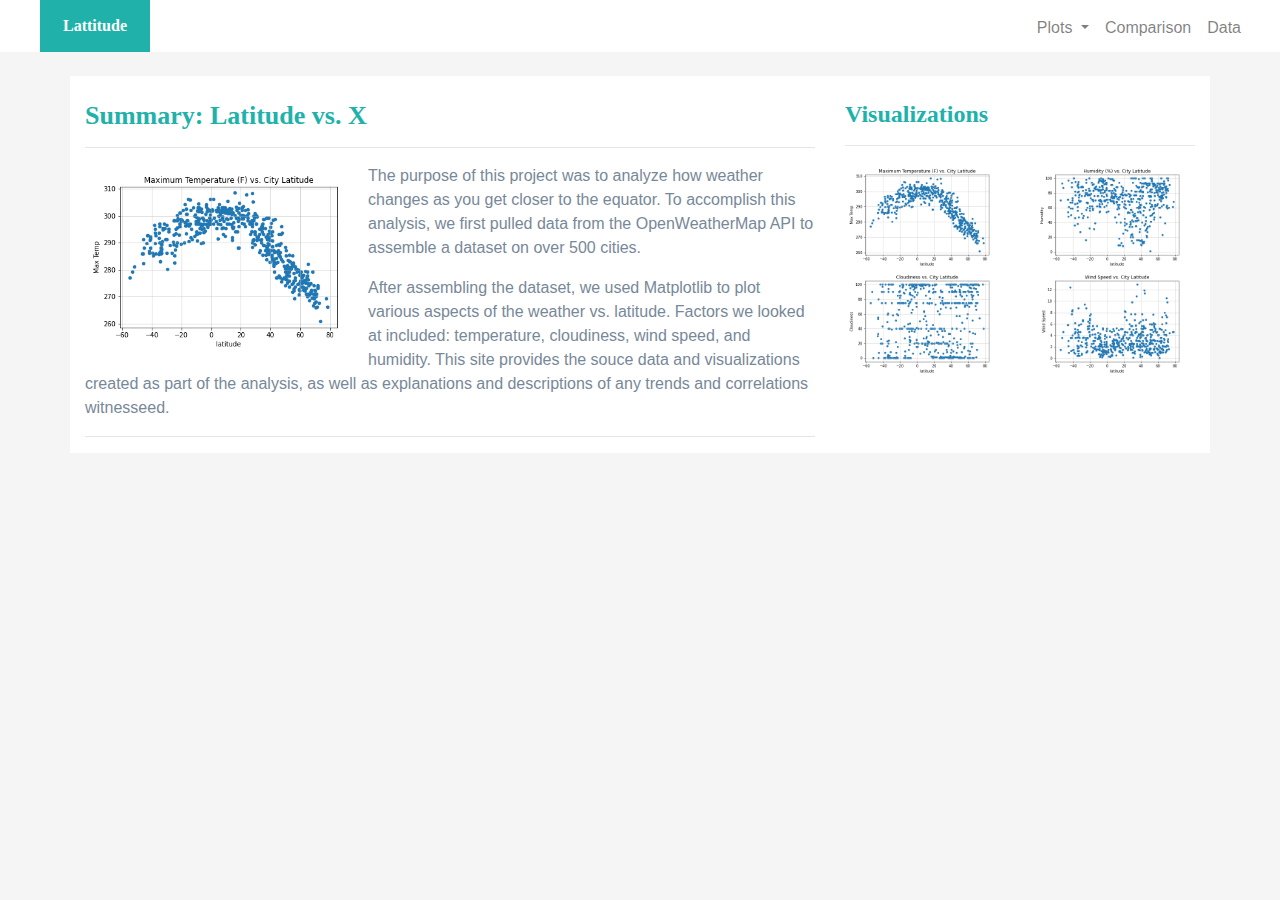
<file: visualizations/landingpage.html>
<!-- A landing page containing:
An explanation of the project.
Links to each visualizations page. 
There should be a sidebar containing 
preview images of each plot, 
and clicking an image 
should take the user to that 
visualization. -->


<html lang="en">

<head>
  <meta charset="UTF-8">
  <title>Web-Visualization</title>
  <link rel="stylesheet" href="https://stackpath.bootstrapcdn.com/bootstrap/4.3.1/css/bootstrap.min.css"
    integrity="sha384-ggOyR0iXCbMQv3Xipma34MD+dH/1fQ784/j6cY/iJTQUOhcWr7x9JvoRxT2MZw1T" crossorigin="anonymous">

  <script src="https://code.jquery.com/jquery-3.3.1.slim.min.js"
    integrity="sha384-q8i/X+965DzO0rT7abK41JStQIAqVgRVzpbzo5smXKp4YfRvH+8abtTE1Pi6jizo"
    crossorigin="anonymous"></script>
  <script src="https://cdnjs.cloudflare.com/ajax/libs/popper.js/1.14.7/umd/popper.min.js"
    integrity="sha384-UO2eT0CpHqdSJQ6hJty5KVphtPhzWj9WO1clHTMGa3JDZwrnQq4sF86dIHNDz0W1"
    crossorigin="anonymous"></script>
  <script src="https://stackpath.bootstrapcdn.com/bootstrap/4.3.1/js/bootstrap.min.js"
    integrity="sha384-JjSmVgyd0p3pXB1rRibZUAYoIIy6OrQ6VrjIEaFf/nJGzIxFDsf4x0xIM+B07jRM"
    crossorigin="anonymous"></script>


  <link rel="stylesheet" href="styles.css">
</head>  

<!-- body -->

<body>
  <!-- header -->
  <div>
    <div class="row">
      <div class="col col-6 homebtn">
        <a href="landingpage.html">Lattitude</a>
      </div>
      <div class="col col-6 menubuttons divtop">


        <nav class="navbar navbar-expand-md navbar-light">
          <button class="navbar-toggler" type="button" data-toggle="collapse" data-target="#navbarTogglerDemo03"
            aria-controls="navbarTogglerDemo03" aria-expanded="false" aria-label="Toggle navigation">
            <span class="navbar-toggler-icon"></span>
          </button>


          <div class="collapse navbar-collapse" id="navbarTogglerDemo03">
            <ul class="navbar-nav">
              <li class="nav-item dropdown">
                <a class="nav-link dropdown-toggle" href="#" id="navbarDropdownMenuLink" data-toggle="dropdown"
                  aria-haspopup="true" aria-expanded="false">
                  Plots
                </a>
                <div class="dropdown-menu" aria-labelledby="navbarDropdownMenuLink">
                  <a class="dropdown-item" href="vp_1.html">Max_Temperature</a>
                  <a class="dropdown-item" href="vp_2.html">Humidity</a>
                  <a class="dropdown-item" href="vp_3.html">Cloudiness</a>
                  <a class="dropdown-item" href="vp_4.html">Wind_Speed</a>
                </div>
              </li>
              <li class="nav-item">
                <a class="nav-link" href="comparison.html">Comparison</a>
              </li>
              <li class="nav-item">
                <a class="nav-link" href="data.html">Data</a>
              </li>
            </ul>
          </div>
        </nav>


      </div>
    </div>
  </div>
  <!-- main body -->
  <div class="container">
    <br>
    <div class="row">
      
      <div class="col col-12 col-md-8 divbdy">
        <br>
        <h1>Summary: Latitude vs. X</h1>
        <hr>
        <img src="../Resources/TempmaxVlatitude_All_Cities.png" alt="Latitude vs. Temperature" width="280" align="left">
        <p>The purpose of this project was to analyze how weather changes as you get closer to the equator. To
          accomplish this analysis, we first pulled data from the OpenWeatherMap API to assemble a dataset on over 500
          cities.</p>
        <p>After assembling the dataset, we used Matplotlib to plot various aspects of the weather vs. latitude. Factors
          we looked at included: temperature, cloudiness, wind speed, and humidity. This site provides the souce data
          and visualizations created as part of the analysis, as well as explanations and descriptions of any trends and
          correlations witnesseed.</p>
        <hr>
      </div>
      
      <div class="col col-8 col-md-4 divbdy">
        <br>
        <h2>Visualizations</h2>
        <hr>
        <div class='row'>
          <div class="col col-3 col-md-6">
            <a href="vp_1.html"><img src="../Resources/TempmaxVlatitude_All_Cities.png" alt="Latitude vs. Temperature"></a>
          </div>
          <div class="col col-3 col-md-6">
            <a href="vp_2.html"><img src="../Resources/HumidityVSLatitude_All_Cities.png" alt="Latitude vs. Humidity"></a>
          </div>
          <div class="col col-3 col-md-6">
            <a href="vp_3.html"><img src="../Resources/CloudinessVSLatitude_All_Cities.png" alt="Latitude vs. Cloudiness"></a>
          </div>
          <div class="col col-3 col-md-6">
            <a href="vp_4.html"><img src="../Resources/windspeedVSLatitude_All_Cities.png" alt="Latitude vs. Wind Speed"></a>
          </div>
        </div>
      </div>
    
    </div>
  </div>

</html>
</file>
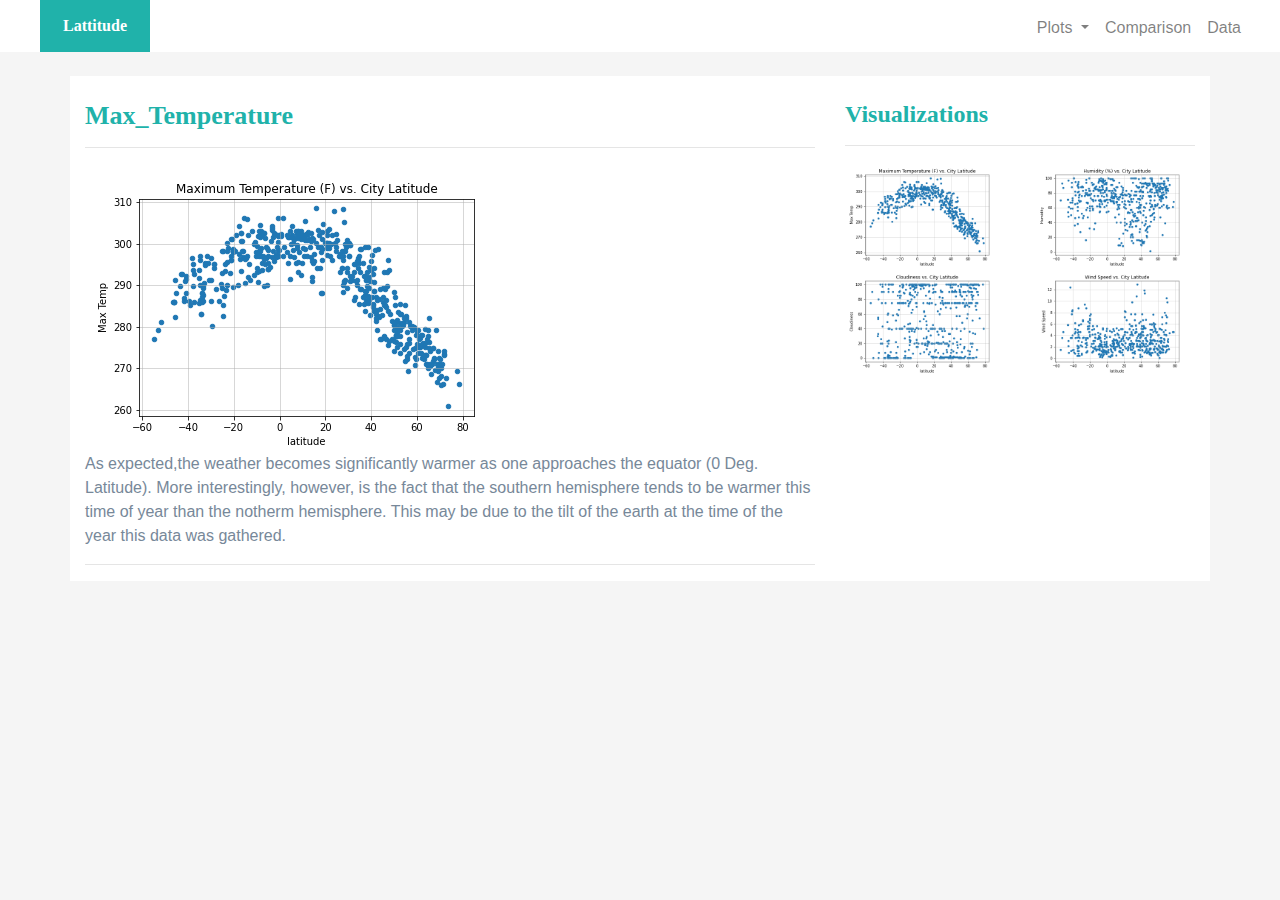
<file: visualizations/vp_1.html>
<html lang="en">

<head>
  <meta charset="UTF-8">
   <link rel="stylesheet" href="https://stackpath.bootstrapcdn.com/bootstrap/4.3.1/css/bootstrap.min.css"
    integrity="sha384-ggOyR0iXCbMQv3Xipma34MD+dH/1fQ784/j6cY/iJTQUOhcWr7x9JvoRxT2MZw1T" crossorigin="anonymous">

  <script src="https://code.jquery.com/jquery-3.3.1.slim.min.js"
    integrity="sha384-q8i/X+965DzO0rT7abK41JStQIAqVgRVzpbzo5smXKp4YfRvH+8abtTE1Pi6jizo"
    crossorigin="anonymous"></script>
  <script src="https://cdnjs.cloudflare.com/ajax/libs/popper.js/1.14.7/umd/popper.min.js"
    integrity="sha384-UO2eT0CpHqdSJQ6hJty5KVphtPhzWj9WO1clHTMGa3JDZwrnQq4sF86dIHNDz0W1"
    crossorigin="anonymous"></script>
  <script src="https://stackpath.bootstrapcdn.com/bootstrap/4.3.1/js/bootstrap.min.js"
    integrity="sha384-JjSmVgyd0p3pXB1rRibZUAYoIIy6OrQ6VrjIEaFf/nJGzIxFDsf4x0xIM+B07jRM"
    crossorigin="anonymous"></script>


  <link rel="stylesheet" href="styles.css">
</head>


<body>
  <!--  header -->
  <div>
    <div class="row">
      <div class="col col-6 homebtn">
        <a href="landingpage.html">Lattitude</a>
      </div>
      <div class="col col-6 menubuttons divtop">


        <nav class="navbar navbar-expand-md navbar-light">
          <button class="navbar-toggler" type="button" data-toggle="collapse" data-target="#navbarTogglerDemo03"
            aria-controls="navbarTogglerDemo03" aria-expanded="false" aria-label="Toggle navigation">
            <span class="navbar-toggler-icon"></span>
          </button>

          <div class="collapse navbar-collapse" id="navbarTogglerDemo03">
            <ul class="navbar-nav">
              <li class="nav-item dropdown">
                <a class="nav-link dropdown-toggle" href="#" id="navbarDropdownMenuLink" data-toggle="dropdown"
                  aria-haspopup="true" aria-expanded="false">
                  Plots
                </a>
                <div class="dropdown-menu" aria-labelledby="navbarDropdownMenuLink">
                  <a class="dropdown-item" href="vp_1.html">Max_Temperature</a>
                  <a class="dropdown-item" href="vp_2.html">Humidity</a>
                  <a class="dropdown-item" href="vp_3.html">Cloudiness</a>
                  <a class="dropdown-item" href="vp_4.html">Wind_Speed</a>
                </div>
              </li>
              <li class="nav-item">
                <a class="nav-link" href="comparison.html">Comparison</a>
              </li>
              <li class="nav-item">
                <a class="nav-link" href="data.html">Data</a>
              </li>
            </ul>
          </div>
        </nav>


      </div>
    </div>
  </div>
  <!--  main body -->
  <div class="container">
    <br>
    <div class="row">
      
      <div class="col col-12 col-md-8 divbdy">
        <br>
        <h1>Max_Temperature</h1>
        <hr>
        <a href="vp_1.html"><img src="../Resources/TempmaxVlatitude_All_Cities.png" alt="Latitude vs. Temperature"></a>

        <p>
        As expected,the weather becomes significantly warmer as one approaches the equator (0 Deg. Latitude). More interestingly, however, is the fact that the southern hemisphere tends to be warmer this time of year than the notherm hemisphere. This may be due to the tilt of the earth at the time of the year this data was gathered.
        </p>
        <hr>
      </div>
      
      <div class="col col-12 col-md-4 divbdy">
        <br>
        <h2>Visualizations</h2>
        <hr>
        <div class='row'>
          <div class="col col-3 col-md-6">
            <a href="vp_1.html"><img src="../Resources/TempmaxVlatitude_All_Cities.png" alt="Latitude vs. Temperature"></a>
          </div>
          <div class="col col-3 col-md-6">
            <a href="vp_2.html"><img src="../Resources/HumidityVSLatitude_All_Cities.png" alt="Latitude vs. Humidity"></a>
          </div>
          <div class="col col-3 col-md-6">
            <a href="vp_3.html"><img src="../Resources/CloudinessVSLatitude_All_Cities.png" alt="Latitude vs. Cloudiness"></a>
          </div>
          <div class="col col-3 col-md-6">
            <a href="vp_4.html"><img src="../Resources/windspeedVSLatitude_All_Cities.png" alt="Latitude vs. Wind Speed"></a>
          </div>
        </div>
      </div>
</html>
</file>
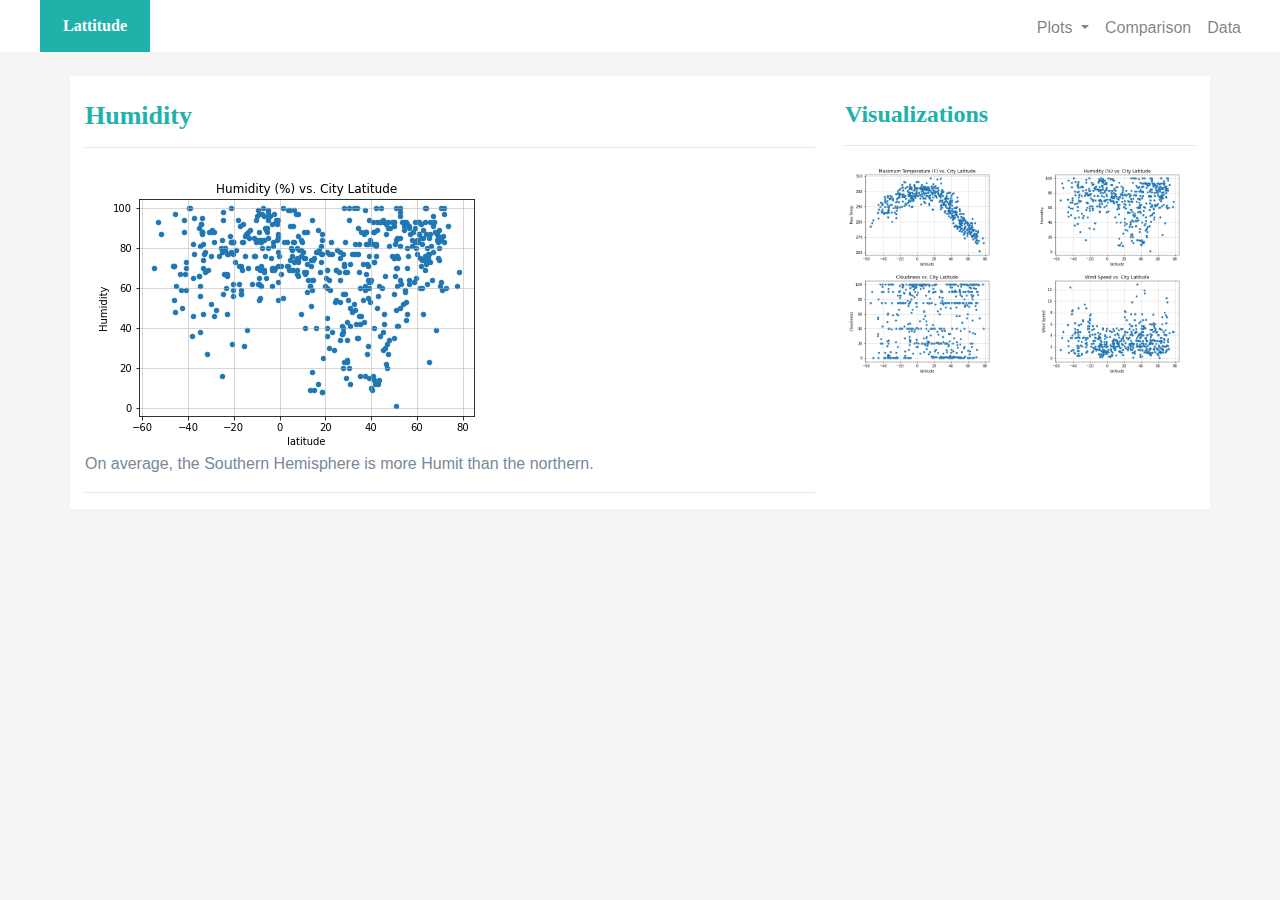
<file: visualizations/vp_2.html>
<html lang="en">

<head>
  <meta charset="UTF-8">
   <link rel="stylesheet" href="https://stackpath.bootstrapcdn.com/bootstrap/4.3.1/css/bootstrap.min.css"
    integrity="sha384-ggOyR0iXCbMQv3Xipma34MD+dH/1fQ784/j6cY/iJTQUOhcWr7x9JvoRxT2MZw1T" crossorigin="anonymous">

  <script src="https://code.jquery.com/jquery-3.3.1.slim.min.js"
    integrity="sha384-q8i/X+965DzO0rT7abK41JStQIAqVgRVzpbzo5smXKp4YfRvH+8abtTE1Pi6jizo"
    crossorigin="anonymous"></script>
  <script src="https://cdnjs.cloudflare.com/ajax/libs/popper.js/1.14.7/umd/popper.min.js"
    integrity="sha384-UO2eT0CpHqdSJQ6hJty5KVphtPhzWj9WO1clHTMGa3JDZwrnQq4sF86dIHNDz0W1"
    crossorigin="anonymous"></script>
  <script src="https://stackpath.bootstrapcdn.com/bootstrap/4.3.1/js/bootstrap.min.js"
    integrity="sha384-JjSmVgyd0p3pXB1rRibZUAYoIIy6OrQ6VrjIEaFf/nJGzIxFDsf4x0xIM+B07jRM"
    crossorigin="anonymous"></script>


  <link rel="stylesheet" href="styles.css">
</head>


<body>
  <!--  header -->
  <div>
    <div class="row">
      <div class="col col-6 homebtn">
        <a href="landingpage.html">Lattitude</a>
      </div>
      <div class="col col-6 menubuttons divtop">


        <nav class="navbar navbar-expand-md navbar-light">
          <button class="navbar-toggler" type="button" data-toggle="collapse" data-target="#navbarTogglerDemo03"
            aria-controls="navbarTogglerDemo03" aria-expanded="false" aria-label="Toggle navigation">
            <span class="navbar-toggler-icon"></span>
          </button>

          <div class="collapse navbar-collapse" id="navbarTogglerDemo03">
            <ul class="navbar-nav">
              <li class="nav-item dropdown">
                <a class="nav-link dropdown-toggle" href="#" id="navbarDropdownMenuLink" data-toggle="dropdown"
                  aria-haspopup="true" aria-expanded="false">
                  Plots
                </a>
                <div class="dropdown-menu" aria-labelledby="navbarDropdownMenuLink">
                  <a class="dropdown-item" href="vp_1.html">Max_Temperature</a>
                  <a class="dropdown-item" href="vp_2.html">Humidity</a>
                  <a class="dropdown-item" href="vp_3.html">Cloudiness</a>
                  <a class="dropdown-item" href="vp_4.html">Wind_Speed</a>
                </div>
              </li>
              <li class="nav-item">
                <a class="nav-link" href="comparison.html">Comparison</a>
              </li>
              <li class="nav-item">
                <a class="nav-link" href="data.html">Data</a>
              </li>
            </ul>
          </div>
        </nav>


      </div>
    </div>
  </div>
  <!-- main body -->
  <div class="container">
    <br>
    <div class="row">
      
      <div class="col col-12 col-md-8 divbdy">
        <br>
        <h1>Humidity</h1>
        <hr>
        <a href="vp_2.html"><img src="../Resources/HumidityVSLatitude_All_Cities.png" alt="Latitude vs. Humidity"></a>

        <p>
       On average, the Southern Hemisphere is more Humit than the northern.
        </p>
        <hr>
      </div>
     
      <div class="col col-12 col-md-4 divbdy">
        <br>
        <h2>Visualizations</h2>
        <hr>
        <div class='row'>
          <div class="col col-3 col-md-6">
            <a href="vp_1.html"><img src="../Resources/TempmaxVlatitude_All_Cities.png" alt="Latitude vs. Temperature"></a>
          </div>
          <div class="col col-3 col-md-6">
            <a href="vp_2.html"><img src="../Resources/HumidityVSLatitude_All_Cities.png" alt="Latitude vs. Humidity"></a>
          </div>
          <div class="col col-3 col-md-6">
            <a href="vp_3.html"><img src="../Resources/CloudinessVSLatitude_All_Cities.png" alt="Latitude vs. Cloudiness"></a>
          </div>
          <div class="col col-3 col-md-6">
            <a href="vp_4.html"><img src="../Resources/windspeedVSLatitude_All_Cities.png" alt="Latitude vs. Wind Speed"></a>
          </div>
        </div>
      </div>
</html>
</file>
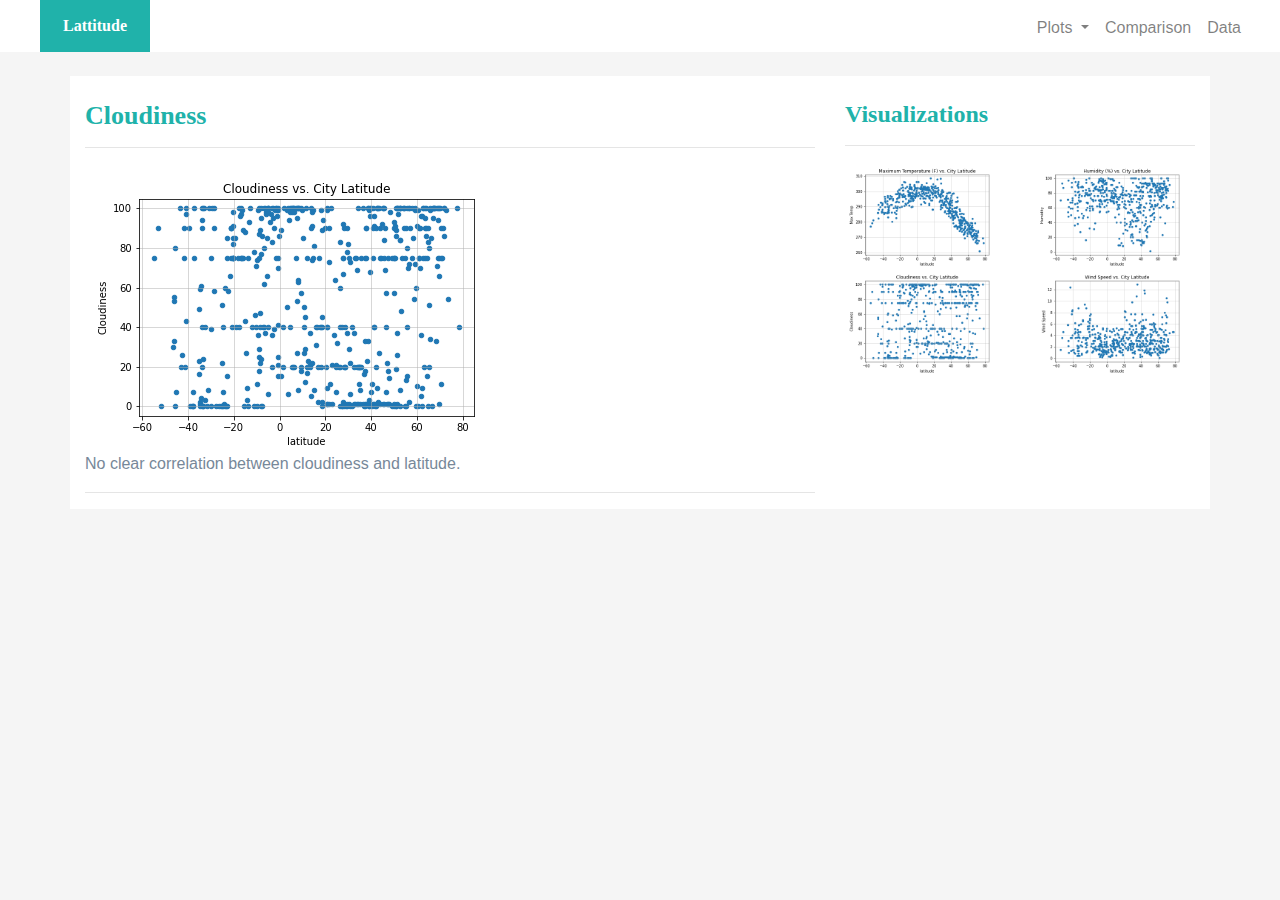
<file: visualizations/vp_3.html>
<html lang="en">

<head>
  <meta charset="UTF-8">
   <link rel="stylesheet" href="https://stackpath.bootstrapcdn.com/bootstrap/4.3.1/css/bootstrap.min.css"
    integrity="sha384-ggOyR0iXCbMQv3Xipma34MD+dH/1fQ784/j6cY/iJTQUOhcWr7x9JvoRxT2MZw1T" crossorigin="anonymous">

  <script src="https://code.jquery.com/jquery-3.3.1.slim.min.js"
    integrity="sha384-q8i/X+965DzO0rT7abK41JStQIAqVgRVzpbzo5smXKp4YfRvH+8abtTE1Pi6jizo"
    crossorigin="anonymous"></script>
  <script src="https://cdnjs.cloudflare.com/ajax/libs/popper.js/1.14.7/umd/popper.min.js"
    integrity="sha384-UO2eT0CpHqdSJQ6hJty5KVphtPhzWj9WO1clHTMGa3JDZwrnQq4sF86dIHNDz0W1"
    crossorigin="anonymous"></script>
  <script src="https://stackpath.bootstrapcdn.com/bootstrap/4.3.1/js/bootstrap.min.js"
    integrity="sha384-JjSmVgyd0p3pXB1rRibZUAYoIIy6OrQ6VrjIEaFf/nJGzIxFDsf4x0xIM+B07jRM"
    crossorigin="anonymous"></script>


  <link rel="stylesheet" href="styles.css">
</head>


<body>
  <!-- header -->
  <div>
    <div class="row">
      <div class="col col-6 homebtn">
        <a href="landingpage.html">Lattitude</a>
      </div>
      <div class="col col-6 menubuttons divtop">


        <nav class="navbar navbar-expand-md navbar-light">
          <button class="navbar-toggler" type="button" data-toggle="collapse" data-target="#navbarTogglerDemo03"
            aria-controls="navbarTogglerDemo03" aria-expanded="false" aria-label="Toggle navigation">
            <span class="navbar-toggler-icon"></span>
          </button>

          <div class="collapse navbar-collapse" id="navbarTogglerDemo03">
            <ul class="navbar-nav">
              <li class="nav-item dropdown">
                <a class="nav-link dropdown-toggle" href="#" id="navbarDropdownMenuLink" data-toggle="dropdown"
                  aria-haspopup="true" aria-expanded="false">
                  Plots
                </a>
                <div class="dropdown-menu" aria-labelledby="navbarDropdownMenuLink">
                  <a class="dropdown-item" href="vp_1.html">Max_Temperature</a>
                  <a class="dropdown-item" href="vp_2.html">Humidity</a>
                  <a class="dropdown-item" href="vp_3.html">Cloudiness</a>
                  <a class="dropdown-item" href="vp_4.html">Wind_Speed</a>
                </div>
              </li>
              <li class="nav-item">
                <a class="nav-link" href="comparison.html">Comparison</a>
              </li>
              <li class="nav-item">
                <a class="nav-link" href="data.html">Data</a>
              </li>
            </ul>
          </div>
        </nav>


      </div>
    </div>
  </div>
  <!-- main body -->
  <div class="container">
    <br>
    <div class="row">
     
      <div class="col col-12 col-md-8 divbdy">
        <br>
        <h1>Cloudiness</h1>
        <hr>
        <a href="vp_3.html"><img src="../Resources/CloudinessVSLatitude_All_Cities.png" alt="Latitude vs. Cloudiness"></a>

        <p>
       No clear correlation between cloudiness and latitude.
        </p>
        <hr>
      </div>
     
      <div class="col col-12 col-md-4 divbdy">
        <br>
        <h2>Visualizations</h2>
        <hr>
        <div class='row'>
          <div class="col col-3 col-md-6">
            <a href="vp_1.html"><img src="../Resources/TempmaxVlatitude_All_Cities.png" alt="Latitude vs. Temperature"></a>
          </div>
          <div class="col col-3 col-md-6">
            <a href="vp_2.html"><img src="../Resources/HumidityVSLatitude_All_Cities.png" alt="Latitude vs. Humidity"></a>
          </div>
          <div class="col col-3 col-md-6">
            <a href="vp_3.html"><img src="../Resources/CloudinessVSLatitude_All_Cities.png" alt="Latitude vs. Cloudiness"></a>
          </div>
          <div class="col col-3 col-md-6">
            <a href="vp_4.html"><img src="../Resources/windspeedVSLatitude_All_Cities.png" alt="Latitude vs. Wind Speed"></a>
          </div>
        </div>
      </div>
</html>
</file>
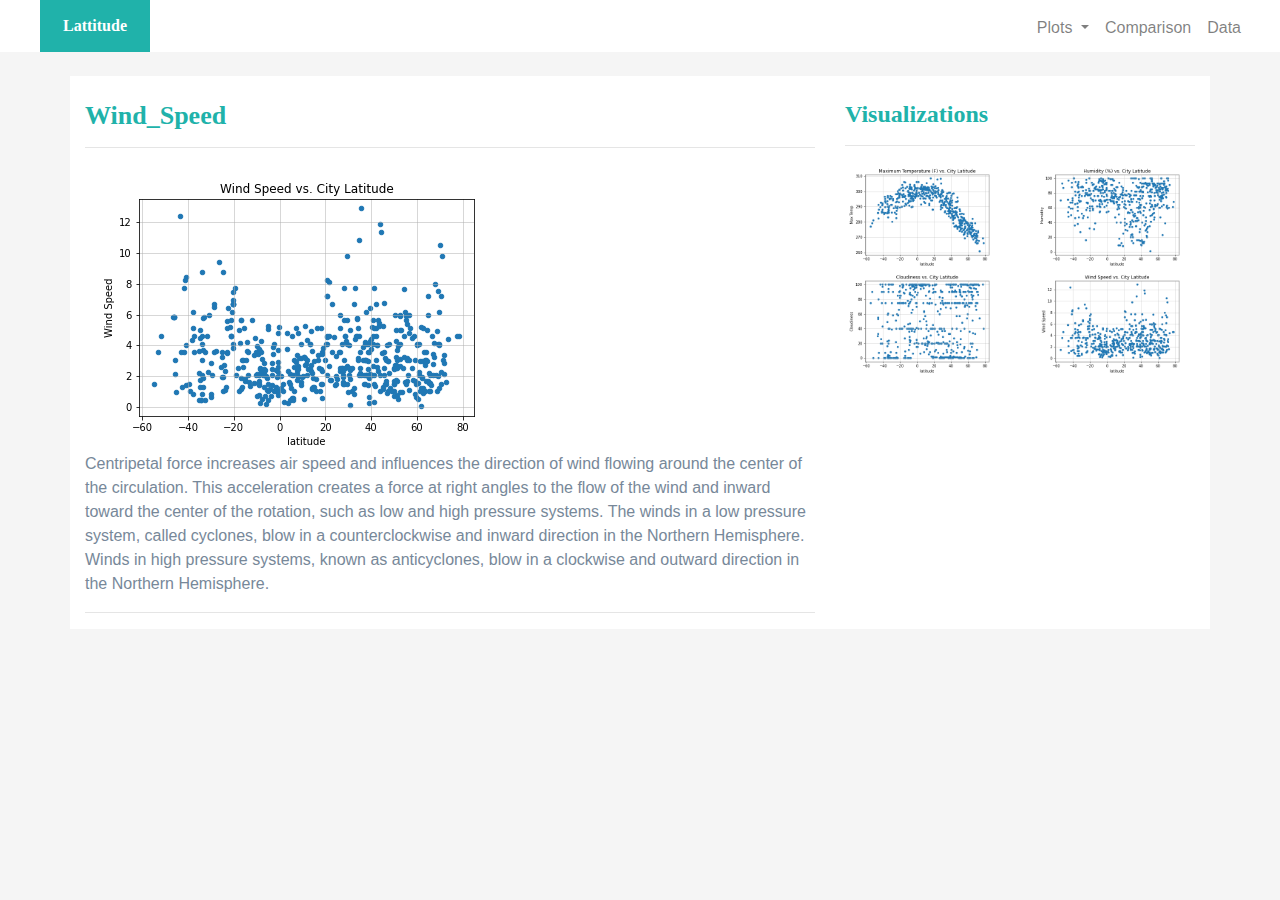
<file: visualizations/vp_4.html>
<html lang="en">

<head>
  <meta charset="UTF-8">
   <link rel="stylesheet" href="https://stackpath.bootstrapcdn.com/bootstrap/4.3.1/css/bootstrap.min.css"
    integrity="sha384-ggOyR0iXCbMQv3Xipma34MD+dH/1fQ784/j6cY/iJTQUOhcWr7x9JvoRxT2MZw1T" crossorigin="anonymous">

  <script src="https://code.jquery.com/jquery-3.3.1.slim.min.js"
    integrity="sha384-q8i/X+965DzO0rT7abK41JStQIAqVgRVzpbzo5smXKp4YfRvH+8abtTE1Pi6jizo"
    crossorigin="anonymous"></script>
  <script src="https://cdnjs.cloudflare.com/ajax/libs/popper.js/1.14.7/umd/popper.min.js"
    integrity="sha384-UO2eT0CpHqdSJQ6hJty5KVphtPhzWj9WO1clHTMGa3JDZwrnQq4sF86dIHNDz0W1"
    crossorigin="anonymous"></script>
  <script src="https://stackpath.bootstrapcdn.com/bootstrap/4.3.1/js/bootstrap.min.js"
    integrity="sha384-JjSmVgyd0p3pXB1rRibZUAYoIIy6OrQ6VrjIEaFf/nJGzIxFDsf4x0xIM+B07jRM"
    crossorigin="anonymous"></script>


  <link rel="stylesheet" href="styles.css">
</head>


<body>
  <!-- header -->
  <div>
    <div class="row">
      <div class="col col-6 homebtn">
        <a href="landingpage.html">Lattitude</a>
      </div>
      <div class="col col-6 menubuttons divtop">


        <nav class="navbar navbar-expand-md navbar-light">
          <button class="navbar-toggler" type="button" data-toggle="collapse" data-target="#navbarTogglerDemo03"
            aria-controls="navbarTogglerDemo03" aria-expanded="false" aria-label="Toggle navigation">
            <span class="navbar-toggler-icon"></span>
          </button>

          <div class="collapse navbar-collapse" id="navbarTogglerDemo03">
            <ul class="navbar-nav">
              <li class="nav-item dropdown">
                <a class="nav-link dropdown-toggle" href="#" id="navbarDropdownMenuLink" data-toggle="dropdown"
                  aria-haspopup="true" aria-expanded="false">
                  Plots
                </a>
                <div class="dropdown-menu" aria-labelledby="navbarDropdownMenuLink">
                  <a class="dropdown-item" href="vp_1.html">Max_Temperature</a>
                  <a class="dropdown-item" href="vp_2.html">Humidity</a>
                  <a class="dropdown-item" href="vp_3.html">Cloudiness</a>
                  <a class="dropdown-item" href="vp_4.html">Wind_Speed</a>
                </div>
              </li>
              <li class="nav-item">
                <a class="nav-link" href="comparison.html">Comparison</a>
              </li>
              <li class="nav-item">
                <a class="nav-link" href="data.html">Data</a>
              </li>
            </ul>
          </div>
        </nav>


      </div>
    </div>
  </div>
  <!--  main body -->
  <div class="container">
    <br>
    <div class="row">
      
      <div class="col col-12 col-md-8 divbdy">
        <br>
        <h1>Wind_Speed</h1>
        <hr>
        <a href="vp_3.html"><img src="../Resources/windspeedVSLatitude_All_Cities.png" alt="Latitude vs. Wind Speed"></a>

        <p>
       Centripetal force increases air speed and influences the direction of wind flowing around the center of the circulation. This acceleration creates a force at right angles to the flow of the wind and inward toward the center of the rotation, such as low and high pressure systems. The winds in a low pressure system, called cyclones, blow in a counterclockwise and inward direction in the Northern Hemisphere. Winds in high pressure systems, known as anticyclones, blow in a clockwise and outward direction in the Northern Hemisphere.
        </p>
        <hr>
      </div>
      
      <div class="col col-12 col-md-4 divbdy">
        <br>
        <h2>Visualizations</h2>
        <hr>
        <div class='row'>
          <div class="col col-3 col-md-6">
            <a href="vp_1.html"><img src="../Resources/TempmaxVlatitude_All_Cities.png" alt="Latitude vs. Temperature"></a>
          </div>
          <div class="col col-3 col-md-6">
            <a href="vp_2.html"><img src="../Resources/HumidityVSLatitude_All_Cities.png" alt="Latitude vs. Humidity"></a>
          </div>
          <div class="col col-3 col-md-6">
            <a href="vp_3.html"><img src="../Resources/CloudinessVSLatitude_All_Cities.png" alt="Latitude vs. Cloudiness"></a>
          </div>
          <div class="col col-3 col-md-6">
            <a href="vp_4.html"><img src="../Resources/windspeedVSLatitude_All_Cities.png" alt="Latitude vs. Wind Speed"></a>
          </div>
        </div>
      </div>
</html>
</file>
<file: visualizations/styles.css>
img {
  max-width: 100%;
}

#imgsel{
  border: lightseagreen 6px solid;
}

h1, h2, h3{
  font-family: Georgia, 'Times New Roman', Times, serif;
  color: lightseagreen;
}

h1{
  font-size: 26px;
  font-weight: bold;
  text-align:left;
}

h2{
  font-size: 24px;
  font-weight: bold;
  text-align:left;
}

h3{
  font-size: 18px;
  font-weight: bold;
  text-align: center;
}

p{
  color: lightslategrey;
  text-align:left;
}

.navbar{
    position: absolute;
    right: 30px;
}

.navbar a{
  background-color:white;
}

body {
  width: 100%;
  min-height:100%;
  background-color: whitesmoke;
}

.col {
  width: 100%;
} 

.homebtn{
  background-color: white;
  z-index:2;
}

.homebtn a{
  width: 110px;
  background: lightseagreen;
  font-family: Georgia, 'Times New Roman', Times, serif;
  font-size: 16px;
  font-weight: bold;
  color: white;
  text-align: center;
  display: block;
  padding: 14px;
  margin: 0px 0px 0px 40px;
}

.divtop{
  background-color: white;
  z-index:2;
}

.divbdy{
  background-color: white;
  z-index:1;
}

.divtable{
  text-align:center;
  background-color: white;
  z-index:1;
}

.divbtm {
  width:100%;
    bottom:0;
  background-color: gray;
  z-index:0;
  font-size: 10px;
  color: white;
  text-align: center;
  padding: 5px;
  margin: 0px;
}
</file>
